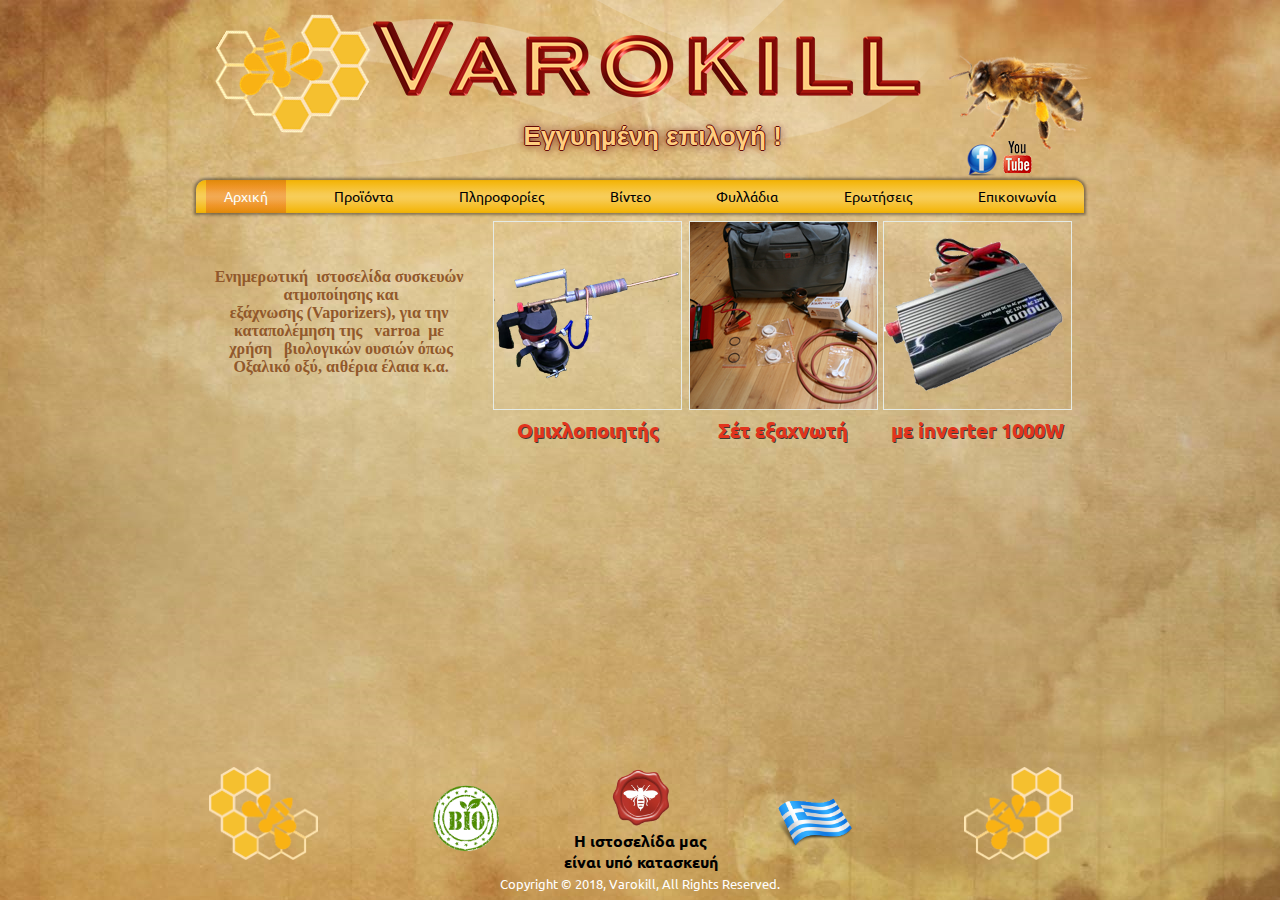
<file: index.html>
<!DOCTYPE html>
<html dir="ltr" lang="en-US"><head><!-- Created by Artisteer v4.3.0.60745 -->
    <meta charset="utf-8">
    <title>Αρχική</title>
    <meta name="viewport" content="initial-scale = 1.0, maximum-scale = 1.0, user-scalable = no, width = device-width">

    <!--[if lt IE 9]><script src="https://html5shiv.googlecode.com/svn/trunk/html5.js"></script><![endif]-->
    <link rel="stylesheet" href="style.css" media="screen">
    <!--[if lte IE 7]><link rel="stylesheet" href="style.ie7.css" media="screen" /><![endif]-->
    <link rel="stylesheet" href="style.responsive.css" media="all">
<link rel="stylesheet" type="text/css" href="http://fonts.googleapis.com/css?family=Ubuntu&amp;subset=latin">
<link rel="shortcut icon" href="favicon.ico" type="image/x-icon">
    <script src="jquery.js"></script>
    <script src="script.js"></script>
    <script src="script.responsive.js"></script>


<style>.art-content .art-postcontent-0 .layout-item-0 { color: #000000; padding-top: 0px;padding-right: 15px;padding-bottom: 15px;padding-left: 15px; vertical-align: top;  }
.art-content .art-postcontent-0 .layout-item-1 { color: #737373; padding-right: 10px;padding-left: 10px;  }
.ie7 .art-post .art-layout-cell {border:none !important; padding:0 !important; }
.ie6 .art-post .art-layout-cell {border:none !important; padding:0 !important; }

</style></head>
<body>
<div id="art-main">
<header class="art-header">

    <div class="art-shapes">
        <div class="art-object1059019667"></div>
<div class="art-object277093623"></div>
<div class="art-object982506711"></div>

            </div>

<h1 class="art-headline">
    <a href="/">Εγγυημένη επιλογή !</a>
</h1>


<div class="art-textblock art-textblock-1666205522">
        <div class="art-textblock-1666205522-text-container">
        <div class="art-textblock-1666205522-text"><a href="http://www.facebook.com/varokill" target="_blank" title="FaceBook" class="art-facebook-tag-icon"></a></div>
    </div>
    
</div><div class="art-textblock art-textblock-355529281">
        <div class="art-textblock-355529281-text-container">
        <div class="art-textblock-355529281-text"><a href="https://www.youtube.com/channel/UC9BHYqvENJPfBywe6sKpwyQ?view_as=subscriber" target="_blank" title="YouTube" class="art-youtube-tag-icon"></a></div>
    </div>
    
</div>


                        
                    
</header>
<nav class="art-nav">
    <ul class="art-hmenu"><li><a href="home.html" class="active">Αρχική</a></li><li><a href="proionta.html">Προϊόντα</a><ul><li><a href="proionta/omixlo_m.html">Ομιχλοποιητής</a></li><li><a href="proionta/ejaxnotis_m.html">Εξαχνωτής</a></li></ul></li><li><a href="informations.html">Πληροφορίες</a></li><li><a href="video.html">Βίντεο</a></li><li><a href="filadia.html">Φυλλάδια</a><ul><li><a href="filadia/varokill.html">Οδηγίες χρήσεως ομιχλοποιητή</a></li><li><a href="filadia/φυλλαδιο-εξαχνωτη.html">Φυλλάδιο εξαχνωτή</a></li></ul></li><li><a href="erotisis.html">Ερωτήσεις</a></li><li><a href="epikoinonia.html">Επικοινωνία</a></li></ul> 
    </nav>
<div class="art-sheet clearfix">
            <div class="art-layout-wrapper">
                <div class="art-content-layout">
                    <div class="art-content-layout-row">
                        <div class="art-layout-cell art-content"><article class="art-post art-article">
                                
                                                
                <div class="art-postcontent art-postcontent-0 clearfix"><div class="art-content-layout">
    <div class="art-content-layout-row">
    <div class="art-layout-cell layout-item-0" style="width: 32%" >
        <span style="text-align: center; -webkit-border-horizontal-spacing: 2px; -webkit-border-vertical-spacing: 2px;"><span style="color: rgb(145, 88, 43); font-family: Verdana; font-size: 16px; font-weight: bold; -webkit-border-horizontal-spacing: 10px;"><br></span><span style="color: rgb(145, 88, 43); font-family: Verdana; font-size: 16px; font-weight: bold; -webkit-border-horizontal-spacing: 10px;"></span></span> <span style="font-family: Verdana; "><span style="color: rgb(145, 88, 43); font-size: 16px; font-weight: bold;"><br></span></span><p></p><table class="art-article" style="width: 100%; "><tbody><tr><td style="width: 100%; text-align: center; " class=""><span style="color: rgb(145, 88, 43); font-family: Verdana; font-size: 16px; font-weight: bold; -webkit-border-horizontal-spacing: 10px; ">Ενημερωτική &nbsp;ιστοσελίδα συσκευών &nbsp;ατμοποίησης και εξάχνωσης&nbsp;(Vaporizers), για&nbsp;</span><span style="color: rgb(145, 88, 43); font-family: Verdana; font-size: 16px; font-weight: bold; -webkit-border-horizontal-spacing: 10px; ">την καταπολέμηση της &nbsp; varroa</span><span style="color: rgb(145, 88, 43); font-family: Verdana; font-size: 16px; font-weight: bold; -webkit-border-horizontal-spacing: 10px; ">&nbsp; με &nbsp;χρήση &nbsp; βιολογικών ουσιών όπως &nbsp;Οξαλικό οξύ, αιθέρια έλαια κ.α.</span><br></td></tr></tbody></table><p style="text-align: center;">
                    </p>
    </div><div class="art-layout-cell layout-item-1" style="width: 22%" >
        <table class="art-article" style="width: 186px; "><tbody><tr><td style="text-align: left; width: 100%; " class=""><a href="proionta/omixlo_m.html" target="_parent" title="Ομιχλοποιητής" style="text-decoration: underline; color: rgb(37, 70, 6); "><img width="187" height="187" alt="" src="images/aaa187_187.png" ></a><br></td></tr><tr><td style="text-align: center; width: 100%; " class=""><span style="color: rgb(226, 52, 29); font-size: 20px; font-weight: bold; -webkit-border-horizontal-spacing: 10px; text-shadow: rgba(23, 23, 23, 0.808594) 1.4px 1.4px 0px; ">Ομιχλοποιητής</span></td></tr></tbody></table><p style="text-align: center;"><br></p>
    </div><div class="art-layout-cell layout-item-1" style="width: 22%" >
        <table class="art-article" style="width: 186px; "><tbody><tr><td style="text-align: center; width: 100%; " class=""><a href="proionta/ejaxnotis_m.html" target="_parent" title="Εξαχνωτής" style="text-decoration: underline; color: rgb(37, 70, 6); "><img width="187" height="187" alt="" src="images/IMG_2061.png" class="" ></a><br></td></tr><tr><td style="text-align: center; width: 100%; " class=""><span style="color: rgb(226, 52, 29); font-size: 20px; font-weight: bold; -webkit-border-horizontal-spacing: 10px; text-shadow: rgba(23, 23, 23, 0.808594) 1.4px 1.4px 0px; ">Σέτ εξαχνωτή</span></td></tr></tbody></table><p style="text-align: center;"><br></p><p style="text-align: center;">
                    </p>
    </div><div class="art-layout-cell layout-item-1" style="width: 24%" >
        <table class="art-article" style="width: 186px; margin-right: auto; margin-left: auto; "><tbody><tr><td style="text-align: center; width: 100%; " class=""><img width="187" height="187" alt="" class="art-lightbox" src="images/INVERTER.png" ><br></td></tr><tr><td style="text-align: center; width: 100%; " class=""><span style="color: rgb(226, 52, 29); font-size: 20px; font-weight: bold; text-shadow: rgba(23, 23, 23, 0.808594) 1.4px 1.4px 0px; ">με inverter 1000W<br></span></td></tr></tbody></table>
    </div>
    </div>
</div>
</div>


</article></div>
                    </div>
                </div>
            </div>
    </div>
<footer class="art-footer">
  <div class="art-footer-inner">
<div class="art-content-layout">
    <div class="art-content-layout-row">
    <div class="art-layout-cell layout-item-0" style="width: 100%">
        <table class="art-article art-preview-show-borders-table" style="width: 100%; "><tbody><tr><td style="width: 20%; " class="art-preview-show-borders-cell"><img width="109" height="93" alt="" class="art-lightbox" src="images/bee_image_png_deksia.png"><br></td><td style="width: 20%; text-align: center; " class="art-preview-show-borders-cell"><img width="68" height="68" alt="" class="art-lightbox" src="images/bio2-2.png" style="margin-top: 16px;  "><br></td><td style="width: 20%; text-align: center; " class="art-preview-show-borders-cell"><img width="60" height="60" alt="" class="art-lightbox" src="images/logo_bee_400x400.png"><br><span style="font-size: 16px; font-weight: bold; -webkit-border-horizontal-spacing: 10px; color: #000000; ">Η ιστοσελίδα μας είναι υπό κατασκευή</span><br></td><td style="width: 20%; text-align: center; " class="art-preview-show-borders-cell"><img width="76" height="76" alt="" class="art-lightbox" src="images/Hellas-Greece-2.png" style="margin-top: 13px;  "><br></td><td style="width: 20%; text-align: right; " class="art-preview-show-borders-cell"><img width="109" height="93" alt="" class="art-lightbox" src="images/bee_image_png.png" style="margin-bottom: 0px;  "><br></td></tr></tbody></table>
    </div>
    </div>
</div>
<div class="art-content-layout">
    <div class="art-content-layout-row">
    <div class="art-layout-cell" style="width: 100%">
        <span style="color: #FFFFFF;">Copyright © 2018, Varokill, All Rights Reserved.</span><br>
    </div>
    </div>
</div>

  </div>
</footer>

</div>


</body></html>
</file>
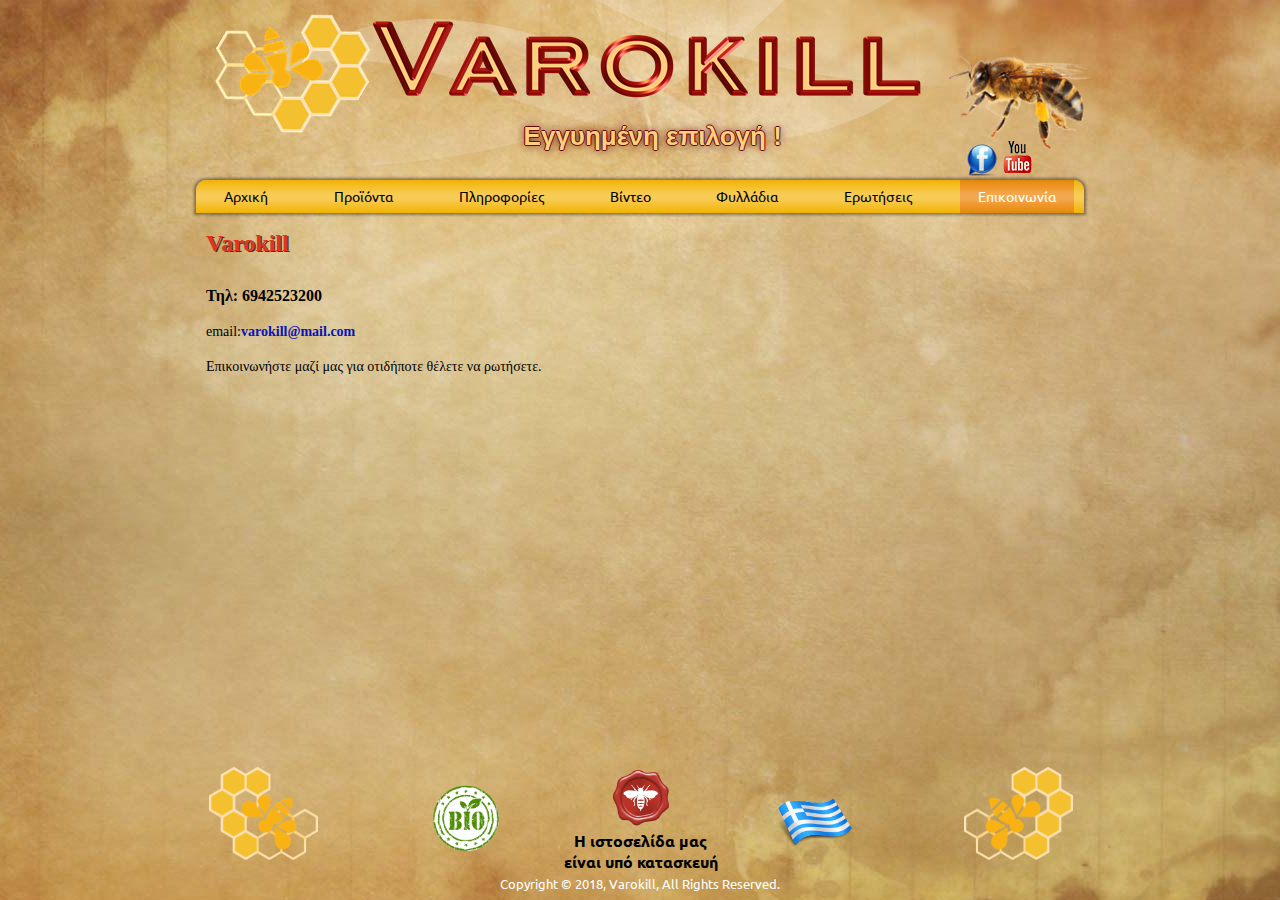
<file: epikoinonia.html>
<!DOCTYPE html>
<html dir="ltr" lang="en-US"><head><!-- Created by Artisteer v4.3.0.60745 -->
    <meta charset="utf-8">
    <title>Επικοινωνία</title>
    <meta name="viewport" content="initial-scale = 1.0, maximum-scale = 1.0, user-scalable = no, width = device-width">

    <!--[if lt IE 9]><script src="https://html5shiv.googlecode.com/svn/trunk/html5.js"></script><![endif]-->
    <link rel="stylesheet" href="style.css" media="screen">
    <!--[if lte IE 7]><link rel="stylesheet" href="style.ie7.css" media="screen" /><![endif]-->
    <link rel="stylesheet" href="style.responsive.css" media="all">
<link rel="stylesheet" type="text/css" href="http://fonts.googleapis.com/css?family=Ubuntu&amp;subset=latin">
<link rel="shortcut icon" href="favicon.ico" type="image/x-icon">
    <script src="jquery.js"></script>
    <script src="script.js"></script>
    <script src="script.responsive.js"></script>


<style>.art-content .art-postcontent-0 .layout-item-0 { padding-right: 10px;padding-left: 10px;  }
.ie7 .art-post .art-layout-cell {border:none !important; padding:0 !important; }
.ie6 .art-post .art-layout-cell {border:none !important; padding:0 !important; }

</style></head>
<body>
<div id="art-main">
<header class="art-header">

    <div class="art-shapes">
        <div class="art-object1059019667"></div>
<div class="art-object277093623"></div>
<div class="art-object982506711"></div>

            </div>

<h1 class="art-headline">
    <a href="/">Εγγυημένη επιλογή !</a>
</h1>


<div class="art-textblock art-textblock-1666205522">
        <div class="art-textblock-1666205522-text-container">
        <div class="art-textblock-1666205522-text"><a href="http://www.facebook.com/varokill" target="_blank" title="FaceBook" class="art-facebook-tag-icon"></a></div>
    </div>
    
</div><div class="art-textblock art-textblock-355529281">
        <div class="art-textblock-355529281-text-container">
        <div class="art-textblock-355529281-text"><a href="https://www.youtube.com/channel/UC9BHYqvENJPfBywe6sKpwyQ?view_as=subscriber" target="_blank" title="YouTube" class="art-youtube-tag-icon"></a></div>
    </div>
    
</div>


                        
                    
</header>
<nav class="art-nav">
    <ul class="art-hmenu"><li><a href="home.html" class="">Αρχική</a></li><li><a href="proionta.html" class="">Προϊόντα</a><ul class=""><li><a href="proionta/omixlo_m.html" class="">Ομιχλοποιητής</a></li><li><a href="proionta/ejaxnotis_m.html" class="">Εξαχνωτής</a></li></ul></li><li><a href="informations.html" class="">Πληροφορίες</a></li><li><a href="video.html" class="">Βίντεο</a></li><li><a href="filadia.html" class="">Φυλλάδια</a><ul class=""><li><a href="filadia/varokill.html" class="">Οδηγίες χρήσεως ομιχλοποιητή</a></li><li><a href="filadia/φυλλαδιο-εξαχνωτη.html" class="">Φυλλάδιο εξαχνωτή</a></li></ul></li><li><a href="erotisis.html" class="">Ερωτήσεις</a></li><li><a href="epikoinonia.html" class="active">Επικοινωνία</a></li></ul> 
    </nav>
<div class="art-sheet clearfix">
            <div class="art-layout-wrapper">
                <div class="art-content-layout">
                    <div class="art-content-layout-row">
                        <div class="art-layout-cell art-content"><article class="art-post art-article">
                                
                                                
                <div class="art-postcontent art-postcontent-0 clearfix"><div class="art-content-layout">
    <div class="art-content-layout-row">
    <div class="art-layout-cell layout-item-0" style="width: 100%" >
        <p><span style="font-family: Verdana;"><span style="font-weight: bold; text-shadow: rgba(23, 23, 23, 0.808594) 1.4px 1.4px 0px; color: rgb(226, 52, 29); font-size: 24px;">Varokill</span></span></p><p><span style="color: rgb(0, 0, 0);"><span style="font-family: Verdana;"><br><span style="font-weight: bold; font-size: 16px;">
         
         Τηλ: 6942523200</span></span><br><br><span style="font-family: Verdana; font-size: 14px;">
         
         email:</span><a href="mailto:varokill@mail.com" target="_parent" style="font-family: Verdana; font-size: 14px;"><span style="font-weight: bold; color: rgb(7, 19, 187); ">varokill@mail.com</span></a><span style="color: #0287C0;"><span style="color: #0713BB;">
        </span></span><br><br><span style="font-family: Verdana; font-size: 14px;">
         Επικοινωνήστε μαζί μας για οτιδήποτε θέλετε να ρωτήσετε.</span></span></p><p><span style="font-weight: bold;"></span></p><p><br></p>
         
        <p><br></p>
    </div>
    </div>
</div>
</div>


</article></div>
                    </div>
                </div>
            </div>
    </div>
<footer class="art-footer">
  <div class="art-footer-inner">
<div class="art-content-layout">
    <div class="art-content-layout-row">
    <div class="art-layout-cell layout-item-0" style="width: 100%">
        <table class="art-article art-preview-show-borders-table" style="width: 100%; "><tbody><tr><td style="width: 20%; " class="art-preview-show-borders-cell"><img width="109" height="93" alt="" class="art-lightbox" src="images/bee_image_png_deksia.png"><br></td><td style="width: 20%; text-align: center; " class="art-preview-show-borders-cell"><img width="68" height="68" alt="" class="art-lightbox" src="images/bio2-2.png" style="margin-top: 16px;  "><br></td><td style="width: 20%; text-align: center; " class="art-preview-show-borders-cell"><img width="60" height="60" alt="" class="art-lightbox" src="images/logo_bee_400x400.png"><br><span style="font-size: 16px; font-weight: bold; -webkit-border-horizontal-spacing: 10px; color: #000000; ">Η ιστοσελίδα μας είναι υπό κατασκευή</span><br></td><td style="width: 20%; text-align: center; " class="art-preview-show-borders-cell"><img width="76" height="76" alt="" class="art-lightbox" src="images/Hellas-Greece-2.png" style="margin-top: 13px;  "><br></td><td style="width: 20%; text-align: right; " class="art-preview-show-borders-cell"><img width="109" height="93" alt="" class="art-lightbox" src="images/bee_image_png.png" style="margin-bottom: 0px;  "><br></td></tr></tbody></table>
    </div>
    </div>
</div>
<div class="art-content-layout">
    <div class="art-content-layout-row">
    <div class="art-layout-cell" style="width: 100%">
        <span style="color: #FFFFFF;">Copyright © 2018, Varokill, All Rights Reserved.</span><br>
    </div>
    </div>
</div>

  </div>
</footer>

</div>


</body></html>
</file>
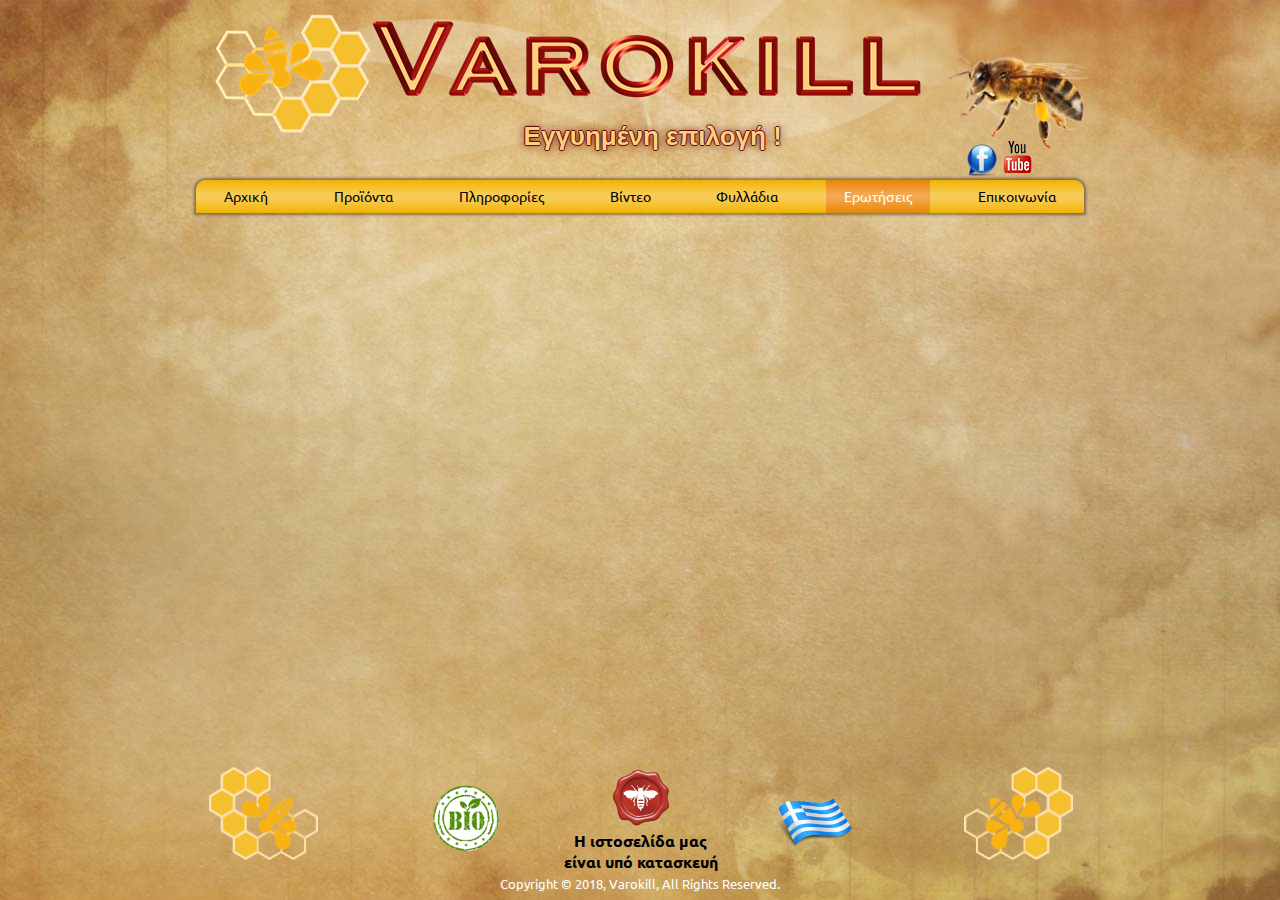
<file: erotisis.html>
<!DOCTYPE html>
<html dir="ltr" lang="en-US"><head><!-- Created by Artisteer v4.3.0.60745 -->
    <meta charset="utf-8">
    <title>New Page</title>
    <meta name="viewport" content="initial-scale = 1.0, maximum-scale = 1.0, user-scalable = no, width = device-width">

    <!--[if lt IE 9]><script src="https://html5shiv.googlecode.com/svn/trunk/html5.js"></script><![endif]-->
    <link rel="stylesheet" href="style.css" media="screen">
    <!--[if lte IE 7]><link rel="stylesheet" href="style.ie7.css" media="screen" /><![endif]-->
    <link rel="stylesheet" href="style.responsive.css" media="all">
<link rel="stylesheet" type="text/css" href="http://fonts.googleapis.com/css?family=Ubuntu&amp;subset=latin">
<link rel="shortcut icon" href="favicon.ico" type="image/x-icon">
    <script src="jquery.js"></script>
    <script src="script.js"></script>
    <script src="script.responsive.js"></script>


</head>
<body>
<div id="art-main">
<header class="art-header">

    <div class="art-shapes">
        <div class="art-object1059019667"></div>
<div class="art-object277093623"></div>
<div class="art-object982506711"></div>

            </div>

<h1 class="art-headline">
    <a href="/">Εγγυημένη επιλογή !</a>
</h1>


<div class="art-textblock art-textblock-1666205522">
        <div class="art-textblock-1666205522-text-container">
        <div class="art-textblock-1666205522-text"><a href="http://www.facebook.com/varokill" target="_blank" title="FaceBook" class="art-facebook-tag-icon"></a></div>
    </div>
    
</div><div class="art-textblock art-textblock-355529281">
        <div class="art-textblock-355529281-text-container">
        <div class="art-textblock-355529281-text"><a href="https://www.youtube.com/channel/UC9BHYqvENJPfBywe6sKpwyQ?view_as=subscriber" target="_blank" title="YouTube" class="art-youtube-tag-icon"></a></div>
    </div>
    
</div>


                        
                    
</header>
<nav class="art-nav">
    <ul class="art-hmenu"><li><a href="home.html" class="">Αρχική</a></li><li><a href="proionta.html" class="">Προϊόντα</a><ul class=""><li><a href="proionta/omixlo_m.html" class="">Ομιχλοποιητής</a></li><li><a href="proionta/ejaxnotis_m.html" class="">Εξαχνωτής</a></li></ul></li><li><a href="informations.html" class="">Πληροφορίες</a></li><li><a href="video.html" class="">Βίντεο</a></li><li><a href="filadia.html" class="">Φυλλάδια</a><ul class=""><li><a href="filadia/varokill.html" class="">Οδηγίες χρήσεως ομιχλοποιητή</a></li><li><a href="filadia/φυλλαδιο-εξαχνωτη.html" class="">Φυλλάδιο εξαχνωτή</a></li></ul></li><li><a href="erotisis.html" class="active">Ερωτήσεις</a></li><li><a href="epikoinonia.html">Επικοινωνία</a></li></ul> 
    </nav>
<div class="art-sheet clearfix">
            <div class="art-layout-wrapper">
                <div class="art-content-layout">
                    <div class="art-content-layout-row">
                        <div class="art-layout-cell art-content"><article class="art-post art-article">
                                
                                                
                <div class="art-postcontent art-postcontent-0 clearfix"><p><br/></p></div>


</article></div>
                    </div>
                </div>
            </div>
    </div>
<footer class="art-footer">
  <div class="art-footer-inner">
<div class="art-content-layout">
    <div class="art-content-layout-row">
    <div class="art-layout-cell layout-item-0" style="width: 100%">
        <table class="art-article art-preview-show-borders-table" style="width: 100%; "><tbody><tr><td style="width: 20%; " class="art-preview-show-borders-cell"><img width="109" height="93" alt="" class="art-lightbox" src="images/bee_image_png_deksia.png"><br></td><td style="width: 20%; text-align: center; " class="art-preview-show-borders-cell"><img width="68" height="68" alt="" class="art-lightbox" src="images/bio2-2.png" style="margin-top: 16px;  "><br></td><td style="width: 20%; text-align: center; " class="art-preview-show-borders-cell"><img width="60" height="60" alt="" class="art-lightbox" src="images/logo_bee_400x400.png"><br><span style="font-size: 16px; font-weight: bold; -webkit-border-horizontal-spacing: 10px; color: #000000; ">Η ιστοσελίδα μας είναι υπό κατασκευή</span><br></td><td style="width: 20%; text-align: center; " class="art-preview-show-borders-cell"><img width="76" height="76" alt="" class="art-lightbox" src="images/Hellas-Greece-2.png" style="margin-top: 13px;  "><br></td><td style="width: 20%; text-align: right; " class="art-preview-show-borders-cell"><img width="109" height="93" alt="" class="art-lightbox" src="images/bee_image_png.png" style="margin-bottom: 0px;  "><br></td></tr></tbody></table>
    </div>
    </div>
</div>
<div class="art-content-layout">
    <div class="art-content-layout-row">
    <div class="art-layout-cell" style="width: 100%">
        <span style="color: #FFFFFF;">Copyright © 2018, Varokill, All Rights Reserved.</span><br>
    </div>
    </div>
</div>

  </div>
</footer>

</div>


</body></html>
</file>
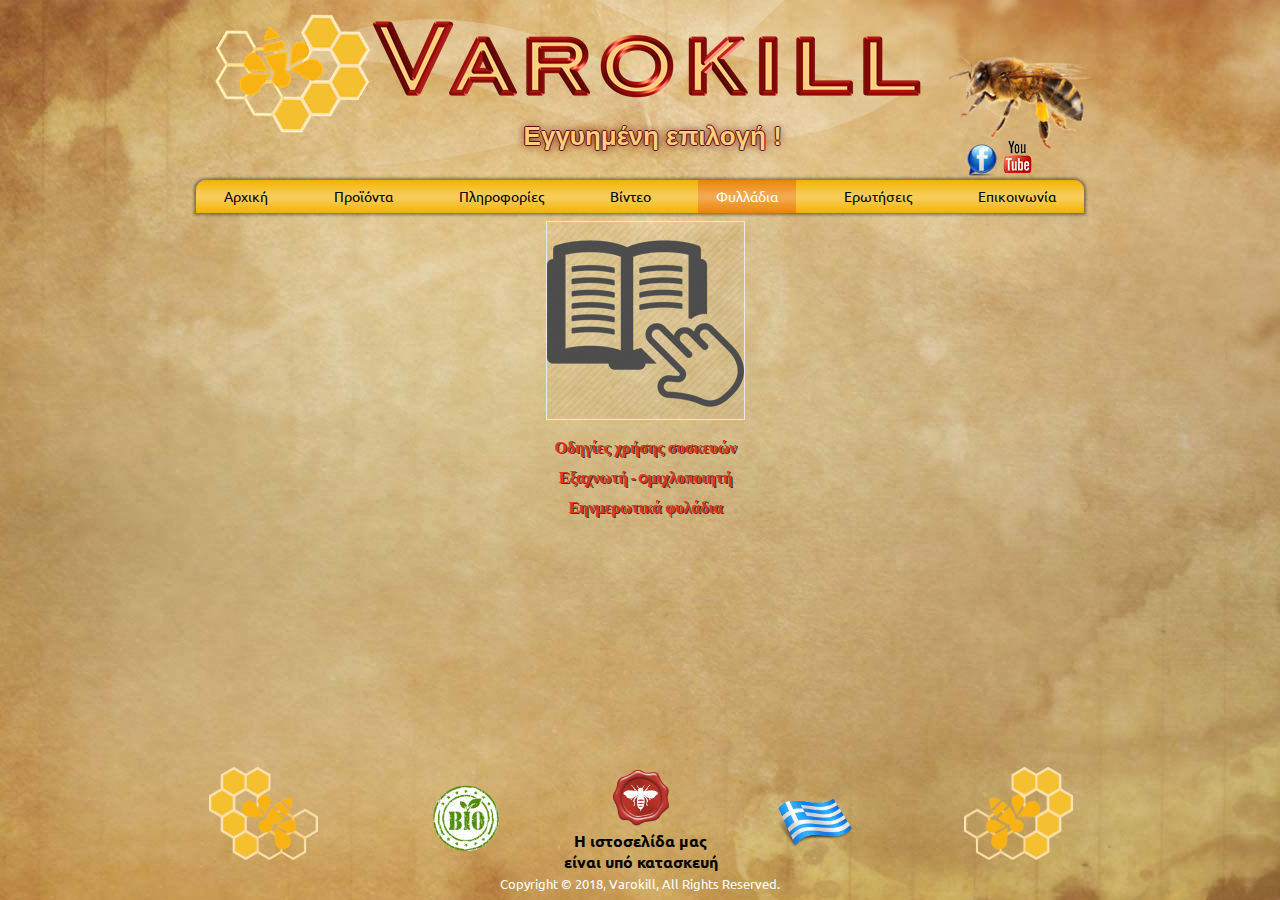
<file: filadia.html>
<!DOCTYPE html>
<html dir="ltr" lang="en-US"><head><!-- Created by Artisteer v4.3.0.60745 -->
    <meta charset="utf-8">
    <title>Φυλλάδια</title>
    <meta name="viewport" content="initial-scale = 1.0, maximum-scale = 1.0, user-scalable = no, width = device-width">

    <!--[if lt IE 9]><script src="https://html5shiv.googlecode.com/svn/trunk/html5.js"></script><![endif]-->
    <link rel="stylesheet" href="style.css" media="screen">
    <!--[if lte IE 7]><link rel="stylesheet" href="style.ie7.css" media="screen" /><![endif]-->
    <link rel="stylesheet" href="style.responsive.css" media="all">
<link rel="stylesheet" type="text/css" href="http://fonts.googleapis.com/css?family=Ubuntu&amp;subset=latin">
<link rel="shortcut icon" href="favicon.ico" type="image/x-icon">
    <script src="jquery.js"></script>
    <script src="script.js"></script>
    <script src="script.responsive.js"></script>


</head>
<body>
<div id="art-main">
<header class="art-header">

    <div class="art-shapes">
        <div class="art-object1059019667"></div>
<div class="art-object277093623"></div>
<div class="art-object982506711"></div>

            </div>

<h1 class="art-headline">
    <a href="/">Εγγυημένη επιλογή !</a>
</h1>


<div class="art-textblock art-textblock-1666205522">
        <div class="art-textblock-1666205522-text-container">
        <div class="art-textblock-1666205522-text"><a href="http://www.facebook.com/varokill" target="_blank" title="FaceBook" class="art-facebook-tag-icon"></a></div>
    </div>
    
</div><div class="art-textblock art-textblock-355529281">
        <div class="art-textblock-355529281-text-container">
        <div class="art-textblock-355529281-text"><a href="https://www.youtube.com/channel/UC9BHYqvENJPfBywe6sKpwyQ?view_as=subscriber" target="_blank" title="YouTube" class="art-youtube-tag-icon"></a></div>
    </div>
    
</div>


                        
                    
</header>
<nav class="art-nav">
    <ul class="art-hmenu"><li><a href="home.html" class="">Αρχική</a></li><li><a href="proionta.html" class="">Προϊόντα</a><ul class=""><li><a href="proionta/omixlo_m.html" class="">Ομιχλοποιητής</a></li><li><a href="proionta/ejaxnotis_m.html" class="">Εξαχνωτής</a></li></ul></li><li><a href="informations.html" class="">Πληροφορίες</a></li><li><a href="video.html" class="">Βίντεο</a></li><li><a href="filadia.html" class="active">Φυλλάδια</a><ul class="active"><li><a href="filadia/varokill.html">Οδηγίες χρήσεως ομιχλοποιητή</a></li><li><a href="filadia/φυλλαδιο-εξαχνωτη.html">Φυλλάδιο εξαχνωτή</a></li></ul></li><li><a href="erotisis.html">Ερωτήσεις</a></li><li><a href="epikoinonia.html">Επικοινωνία</a></li></ul> 
    </nav>
<div class="art-sheet clearfix">
            <div class="art-layout-wrapper">
                <div class="art-content-layout">
                    <div class="art-content-layout-row">
                        <div class="art-layout-cell art-content"><article class="art-post art-article">
                                
                                                
                <div class="art-postcontent art-postcontent-0 clearfix"><table class="art-article art-preview-show-borders-table" style="width: 100%; "><tbody><tr><td style="width: 34%; " class="art-preview-show-borders-cell"><br></td><td style="width: 33%; text-align: center; " class="art-preview-show-borders-cell"><img width="197" height="197" alt="" class="art-lightbox" src="images/19.png" ><br></td><td style="width: 33%; " class="art-preview-show-borders-cell"></td></tr><tr><td style="width: 34%; " class="art-preview-show-borders-cell"><br></td><td style="width: 33%; text-align: center; " class="art-preview-show-borders-cell"><span style="font-weight: bold; color: rgb(226, 52, 29); text-shadow: rgba(23, 23, 23, 0.808594) 1.4px 1.4px 0px; "><span style="text-align: left; "><p style="text-align: center; "><span style="font-family: Verdana; font-size: 16px; color: rgb(226, 52, 29); text-shadow: rgba(23, 23, 23, 0.808594) 1.4px 1.4px 0px; ">Οδηγίες χρήσης συσκευών</span></p></span><span style="font-family: Verdana; font-size: 16px; text-shadow: rgba(23, 23, 23, 0.808594) 1.4px 1.4px 0px; ">Εξαχνωτή</span>&nbsp;- Ο<span style="text-align: left; "><span style="font-family: Verdana; font-size: 16px; text-shadow: rgba(23, 23, 23, 0.808594) 1.4px 1.4px 0px; ">μιχλοποιητή</span><p style="text-align: center; "><span style="font-family: Verdana; font-size: 16px; text-shadow: rgba(23, 23, 23, 0.808594) 1.4px 1.4px 0px; ">Εηνμερωτικά φυλάδια</span></p></span></span><br></td><td style="width: 33%; " class="art-preview-show-borders-cell"></td></tr></tbody></table><p style="text-align: center;"><span style="font-family: Verdana; font-size: 16px;"><br></span></p></div>


</article></div>
                    </div>
                </div>
            </div>
    </div>
<footer class="art-footer">
  <div class="art-footer-inner">
<div class="art-content-layout">
    <div class="art-content-layout-row">
    <div class="art-layout-cell layout-item-0" style="width: 100%">
        <table class="art-article art-preview-show-borders-table" style="width: 100%; "><tbody><tr><td style="width: 20%; " class="art-preview-show-borders-cell"><img width="109" height="93" alt="" class="art-lightbox" src="images/bee_image_png_deksia.png"><br></td><td style="width: 20%; text-align: center; " class="art-preview-show-borders-cell"><img width="68" height="68" alt="" class="art-lightbox" src="images/bio2-2.png" style="margin-top: 16px;  "><br></td><td style="width: 20%; text-align: center; " class="art-preview-show-borders-cell"><img width="60" height="60" alt="" class="art-lightbox" src="images/logo_bee_400x400.png"><br><span style="font-size: 16px; font-weight: bold; -webkit-border-horizontal-spacing: 10px; color: #000000; ">Η ιστοσελίδα μας είναι υπό κατασκευή</span><br></td><td style="width: 20%; text-align: center; " class="art-preview-show-borders-cell"><img width="76" height="76" alt="" class="art-lightbox" src="images/Hellas-Greece-2.png" style="margin-top: 13px;  "><br></td><td style="width: 20%; text-align: right; " class="art-preview-show-borders-cell"><img width="109" height="93" alt="" class="art-lightbox" src="images/bee_image_png.png" style="margin-bottom: 0px;  "><br></td></tr></tbody></table>
    </div>
    </div>
</div>
<div class="art-content-layout">
    <div class="art-content-layout-row">
    <div class="art-layout-cell" style="width: 100%">
        <span style="color: #FFFFFF;">Copyright © 2018, Varokill, All Rights Reserved.</span><br>
    </div>
    </div>
</div>

  </div>
</footer>

</div>


</body></html>
</file>
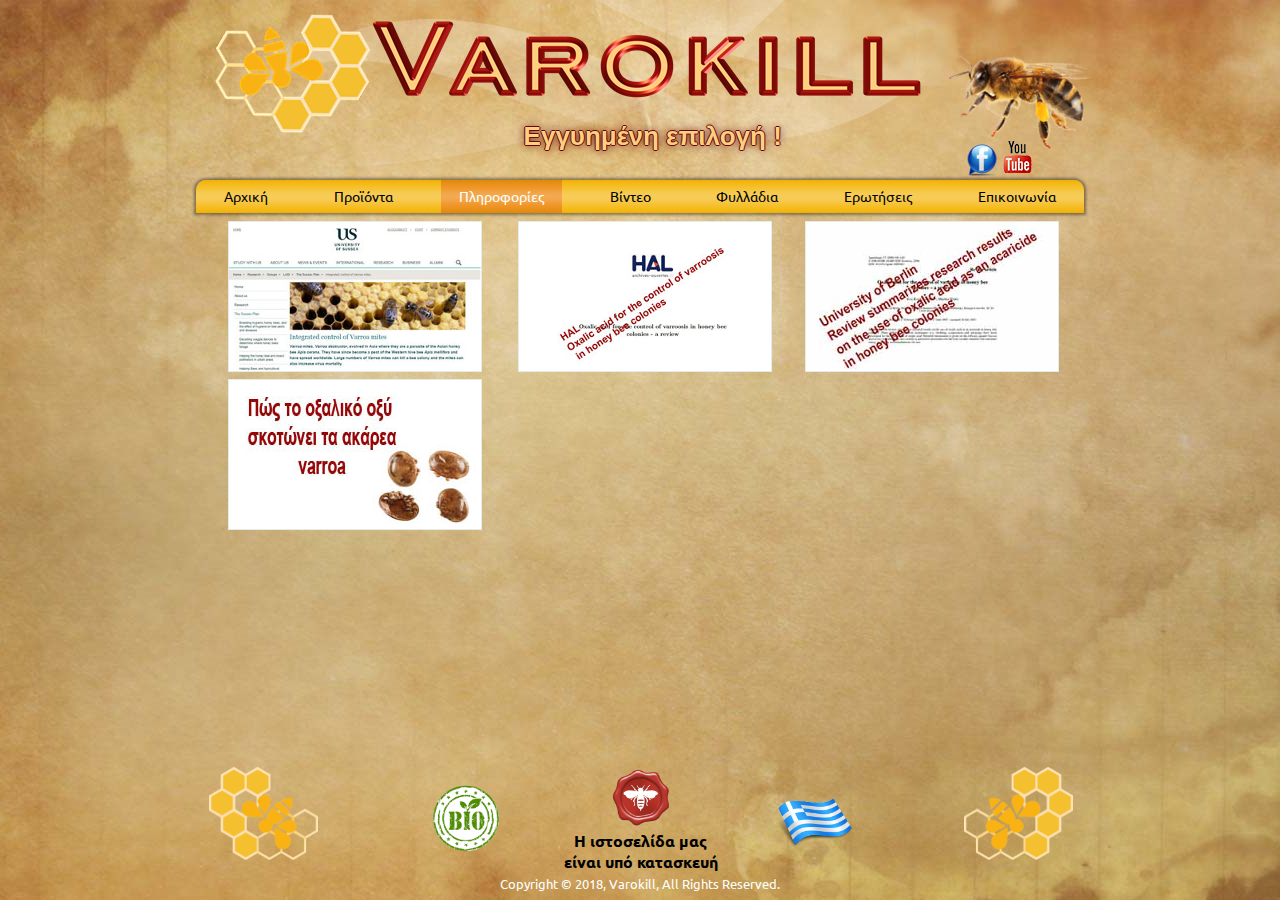
<file: informations.html>
<!DOCTYPE html>
<html dir="ltr" lang="en-US"><head><!-- Created by Artisteer v4.3.0.60745 -->
    <meta charset="utf-8">
    <title>Πληροφορίες</title>
    <meta name="viewport" content="initial-scale = 1.0, maximum-scale = 1.0, user-scalable = no, width = device-width">

    <!--[if lt IE 9]><script src="https://html5shiv.googlecode.com/svn/trunk/html5.js"></script><![endif]-->
    <link rel="stylesheet" href="style.css" media="screen">
    <!--[if lte IE 7]><link rel="stylesheet" href="style.ie7.css" media="screen" /><![endif]-->
    <link rel="stylesheet" href="style.responsive.css" media="all">
<link rel="stylesheet" type="text/css" href="http://fonts.googleapis.com/css?family=Ubuntu&amp;subset=latin">
<link rel="shortcut icon" href="favicon.ico" type="image/x-icon">
    <script src="jquery.js"></script>
    <script src="script.js"></script>
    <script src="script.responsive.js"></script>


<style>.art-content .art-postcontent-0 .layout-item-0 { padding-right: 10px;padding-left: 10px;  }
.ie7 .art-post .art-layout-cell {border:none !important; padding:0 !important; }
.ie6 .art-post .art-layout-cell {border:none !important; padding:0 !important; }

</style></head>
<body>
<div id="art-main">
<header class="art-header">

    <div class="art-shapes">
        <div class="art-object1059019667"></div>
<div class="art-object277093623"></div>
<div class="art-object982506711"></div>

            </div>

<h1 class="art-headline">
    <a href="/">Εγγυημένη επιλογή !</a>
</h1>


<div class="art-textblock art-textblock-1666205522">
        <div class="art-textblock-1666205522-text-container">
        <div class="art-textblock-1666205522-text"><a href="http://www.facebook.com/varokill" target="_blank" title="FaceBook" class="art-facebook-tag-icon"></a></div>
    </div>
    
</div><div class="art-textblock art-textblock-355529281">
        <div class="art-textblock-355529281-text-container">
        <div class="art-textblock-355529281-text"><a href="https://www.youtube.com/channel/UC9BHYqvENJPfBywe6sKpwyQ?view_as=subscriber" target="_blank" title="YouTube" class="art-youtube-tag-icon"></a></div>
    </div>
    
</div>


                        
                    
</header>
<nav class="art-nav">
    <ul class="art-hmenu"><li><a href="home.html" class="">Αρχική</a></li><li><a href="proionta.html" class="">Προϊόντα</a><ul class=""><li><a href="proionta/omixlo_m.html" class="">Ομιχλοποιητής</a></li><li><a href="proionta/ejaxnotis_m.html" class="">Εξαχνωτής</a></li></ul></li><li><a href="informations.html" class="active">Πληροφορίες</a></li><li><a href="video.html">Βίντεο</a></li><li><a href="filadia.html">Φυλλάδια</a><ul><li><a href="filadia/varokill.html">Οδηγίες χρήσεως ομιχλοποιητή</a></li><li><a href="filadia/φυλλαδιο-εξαχνωτη.html">Φυλλάδιο εξαχνωτή</a></li></ul></li><li><a href="erotisis.html">Ερωτήσεις</a></li><li><a href="epikoinonia.html">Επικοινωνία</a></li></ul> 
    </nav>
<div class="art-sheet clearfix">
            <div class="art-layout-wrapper">
                <div class="art-content-layout">
                    <div class="art-content-layout-row">
                        <div class="art-layout-cell art-content"><article class="art-post art-article">
                                
                                                
                <div class="art-postcontent art-postcontent-0 clearfix"><div class="art-content-layout">
    <div class="art-content-layout-row">
    <div class="art-layout-cell layout-item-0" style="width: 100%" >
        <table class="art-article art-preview-show-borders-table" style="width: 100%; "><tbody><tr><td style="text-align: center; width: 34%; " class="art-preview-show-borders-cell"><a href="http://www.sussex.ac.uk/lasi/sussexplan/varroamites" target="_blank"><img width="252" height="149" alt="" src="images/info1.jpg" class="" ></a><br></td><td style="text-align: center; width: 33%; " class="art-preview-show-borders-cell"><a href="https://hal.archives-ouvertes.fr/hal-00892183/document" target="_blank"><img width="252" height="149" alt="" src="images/info2.jpg" class="" ></a><br></td><td style="text-align: center; width: 33%; " class="art-preview-show-borders-cell"><a href="https://www.apidologie.org/articles/apido/pdf/2006/01/M6010.pdf" target="_blank"><img width="252" height="149" alt="" src="images/info3.jpg" class="" ></a><br></td></tr><tr><td style="text-align: center; width: 34%; " class="art-preview-show-borders-cell"><a href="varroa.html" target="_parent" title="Δράση οξαλικού οξέος"><img width="252" height="149" alt="" src="images/info4.jpg" class=""></a><br></td><td style="text-align: center; width: 33%; " class="art-preview-show-borders-cell"><br></td><td style="text-align: center; width: 33%; " class="art-preview-show-borders-cell"><br></td></tr></tbody></table>
                                                                <span style="-webkit-border-horizontal-spacing: 2px; -webkit-border-vertical-spacing: 2px;"><br></span>
    </div>
    </div>
</div>
</div>


</article></div>
                    </div>
                </div>
            </div>
    </div>
<footer class="art-footer">
  <div class="art-footer-inner">
<div class="art-content-layout">
    <div class="art-content-layout-row">
    <div class="art-layout-cell layout-item-0" style="width: 100%">
        <table class="art-article art-preview-show-borders-table" style="width: 100%; "><tbody><tr><td style="width: 20%; " class="art-preview-show-borders-cell"><img width="109" height="93" alt="" class="art-lightbox" src="images/bee_image_png_deksia.png"><br></td><td style="width: 20%; text-align: center; " class="art-preview-show-borders-cell"><img width="68" height="68" alt="" class="art-lightbox" src="images/bio2-2.png" style="margin-top: 16px;  "><br></td><td style="width: 20%; text-align: center; " class="art-preview-show-borders-cell"><img width="60" height="60" alt="" class="art-lightbox" src="images/logo_bee_400x400.png"><br><span style="font-size: 16px; font-weight: bold; -webkit-border-horizontal-spacing: 10px; color: #000000; ">Η ιστοσελίδα μας είναι υπό κατασκευή</span><br></td><td style="width: 20%; text-align: center; " class="art-preview-show-borders-cell"><img width="76" height="76" alt="" class="art-lightbox" src="images/Hellas-Greece-2.png" style="margin-top: 13px;  "><br></td><td style="width: 20%; text-align: right; " class="art-preview-show-borders-cell"><img width="109" height="93" alt="" class="art-lightbox" src="images/bee_image_png.png" style="margin-bottom: 0px;  "><br></td></tr></tbody></table>
    </div>
    </div>
</div>
<div class="art-content-layout">
    <div class="art-content-layout-row">
    <div class="art-layout-cell" style="width: 100%">
        <span style="color: #FFFFFF;">Copyright © 2018, Varokill, All Rights Reserved.</span><br>
    </div>
    </div>
</div>

  </div>
</footer>

</div>


</body></html>
</file>
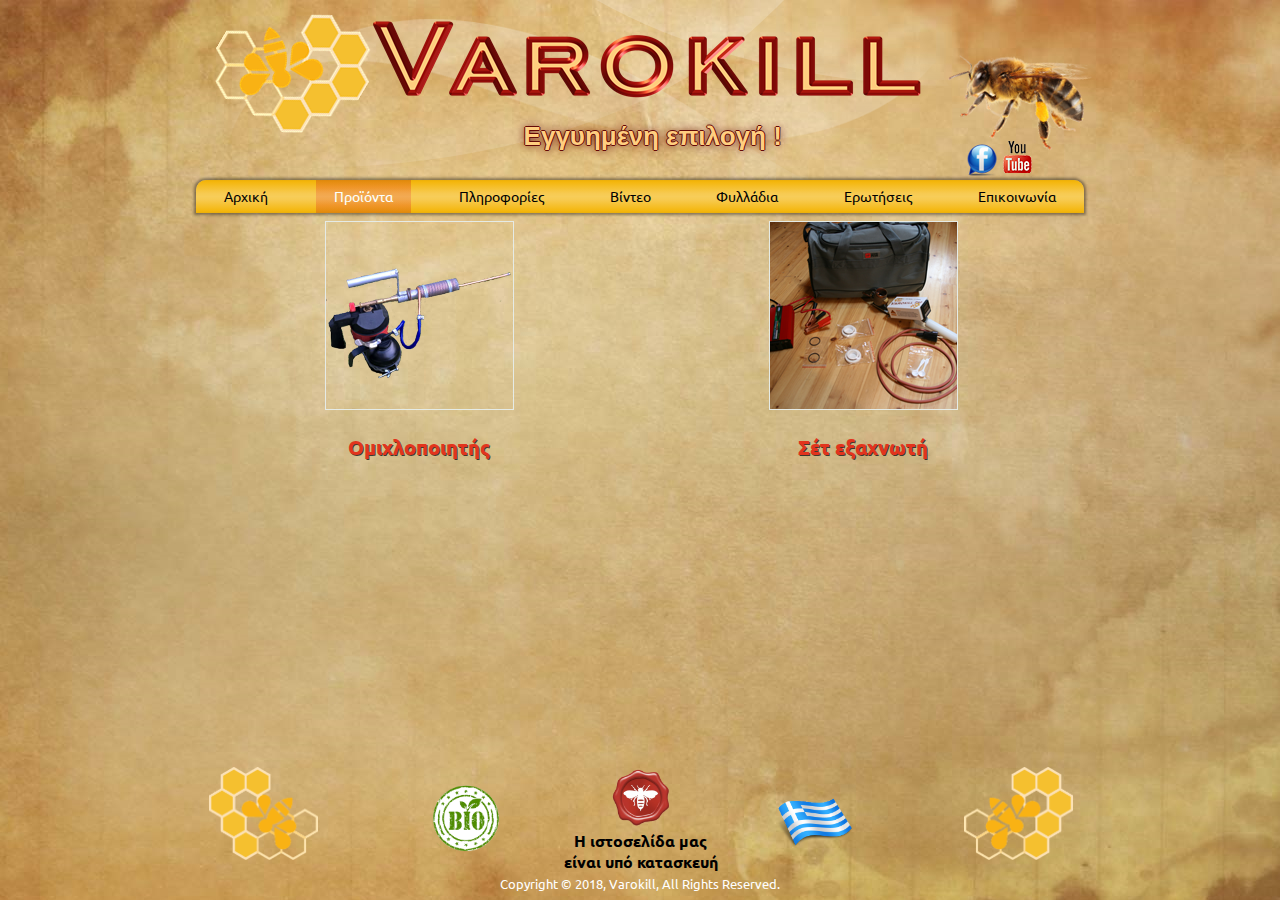
<file: proionta.html>
<!DOCTYPE html>
<html dir="ltr" lang="en-US"><head><!-- Created by Artisteer v4.3.0.60745 -->
    <meta charset="utf-8">
    <title>Προϊόντα</title>
    <meta name="viewport" content="initial-scale = 1.0, maximum-scale = 1.0, user-scalable = no, width = device-width">

    <!--[if lt IE 9]><script src="https://html5shiv.googlecode.com/svn/trunk/html5.js"></script><![endif]-->
    <link rel="stylesheet" href="style.css" media="screen">
    <!--[if lte IE 7]><link rel="stylesheet" href="style.ie7.css" media="screen" /><![endif]-->
    <link rel="stylesheet" href="style.responsive.css" media="all">
<link rel="stylesheet" type="text/css" href="http://fonts.googleapis.com/css?family=Ubuntu&amp;subset=latin">
<link rel="shortcut icon" href="favicon.ico" type="image/x-icon">
    <script src="jquery.js"></script>
    <script src="script.js"></script>
    <script src="script.responsive.js"></script>


</head>
<body>
<div id="art-main">
<header class="art-header">

    <div class="art-shapes">
        <div class="art-object1059019667"></div>
<div class="art-object277093623"></div>
<div class="art-object982506711"></div>

            </div>

<h1 class="art-headline">
    <a href="/">Εγγυημένη επιλογή !</a>
</h1>


<div class="art-textblock art-textblock-1666205522">
        <div class="art-textblock-1666205522-text-container">
        <div class="art-textblock-1666205522-text"><a href="http://www.facebook.com/varokill" target="_blank" title="FaceBook" class="art-facebook-tag-icon"></a></div>
    </div>
    
</div><div class="art-textblock art-textblock-355529281">
        <div class="art-textblock-355529281-text-container">
        <div class="art-textblock-355529281-text"><a href="https://www.youtube.com/channel/UC9BHYqvENJPfBywe6sKpwyQ?view_as=subscriber" target="_blank" title="YouTube" class="art-youtube-tag-icon"></a></div>
    </div>
    
</div>


                        
                    
</header>
<nav class="art-nav">
    <ul class="art-hmenu"><li><a href="home.html" class="">Αρχική</a></li><li><a href="proionta.html" class="active">Προϊόντα</a><ul class="active"><li><a href="proionta/omixlo_m.html">Ομιχλοποιητής</a></li><li><a href="proionta/ejaxnotis_m.html">Εξαχνωτής</a></li></ul></li><li><a href="informations.html">Πληροφορίες</a></li><li><a href="video.html">Βίντεο</a></li><li><a href="filadia.html">Φυλλάδια</a><ul><li><a href="filadia/varokill.html">Οδηγίες χρήσεως ομιχλοποιητή</a></li><li><a href="filadia/φυλλαδιο-εξαχνωτη.html">Φυλλάδιο εξαχνωτή</a></li></ul></li><li><a href="erotisis.html">Ερωτήσεις</a></li><li><a href="epikoinonia.html">Επικοινωνία</a></li></ul> 
    </nav>
<div class="art-sheet clearfix">
            <div class="art-layout-wrapper">
                <div class="art-content-layout">
                    <div class="art-content-layout-row">
                        <div class="art-layout-cell art-content"><article class="art-post art-article">
                                
                                                
                <div class="art-postcontent art-postcontent-0 clearfix"><table class="art-article" style="width: 100%; "><tbody><tr><td style="text-align: center; width: 50%; " class=""><a href="proionta/omixlo_m.html" target="_parent"><img width="187" height="187" alt="" src="images/aaa187_187-2.png" ></a><br><br></td><td style="text-align: center; width: 50%; " class=""><a href="proionta/ejaxnotis_m.html" target="_parent"><img width="187" height="187" alt="" src="images/IMG_2061-2.png" ></a><br><br></td></tr><tr><td style="text-align: center; width: 50%; " class=""><span style="color: rgb(226, 52, 29); font-size: 20px; font-weight: bold; -webkit-border-horizontal-spacing: 10px; text-shadow: rgba(23, 23, 23, 0.808594) 1.4px 1.4px 0px; ">Ομιχλοποιητής</span><br></td><td style="text-align: center; width: 50%; " class=""><span style="color: rgb(226, 52, 29); font-size: 20px; font-weight: bold; -webkit-border-horizontal-spacing: 10px; text-shadow: rgba(23, 23, 23, 0.808594) 1.4px 1.4px 0px; ">Σέτ εξαχνωτή</span><br></td></tr></tbody></table></div>


</article></div>
                    </div>
                </div>
            </div>
    </div>
<footer class="art-footer">
  <div class="art-footer-inner">
<div class="art-content-layout">
    <div class="art-content-layout-row">
    <div class="art-layout-cell layout-item-0" style="width: 100%">
        <table class="art-article art-preview-show-borders-table" style="width: 100%; "><tbody><tr><td style="width: 20%; " class="art-preview-show-borders-cell"><img width="109" height="93" alt="" class="art-lightbox" src="images/bee_image_png_deksia.png"><br></td><td style="width: 20%; text-align: center; " class="art-preview-show-borders-cell"><img width="68" height="68" alt="" class="art-lightbox" src="images/bio2-2.png" style="margin-top: 16px;  "><br></td><td style="width: 20%; text-align: center; " class="art-preview-show-borders-cell"><img width="60" height="60" alt="" class="art-lightbox" src="images/logo_bee_400x400.png"><br><span style="font-size: 16px; font-weight: bold; -webkit-border-horizontal-spacing: 10px; color: #000000; ">Η ιστοσελίδα μας είναι υπό κατασκευή</span><br></td><td style="width: 20%; text-align: center; " class="art-preview-show-borders-cell"><img width="76" height="76" alt="" class="art-lightbox" src="images/Hellas-Greece-2.png" style="margin-top: 13px;  "><br></td><td style="width: 20%; text-align: right; " class="art-preview-show-borders-cell"><img width="109" height="93" alt="" class="art-lightbox" src="images/bee_image_png.png" style="margin-bottom: 0px;  "><br></td></tr></tbody></table>
    </div>
    </div>
</div>
<div class="art-content-layout">
    <div class="art-content-layout-row">
    <div class="art-layout-cell" style="width: 100%">
        <span style="color: #FFFFFF;">Copyright © 2018, Varokill, All Rights Reserved.</span><br>
    </div>
    </div>
</div>

  </div>
</footer>

</div>


</body></html>
</file>
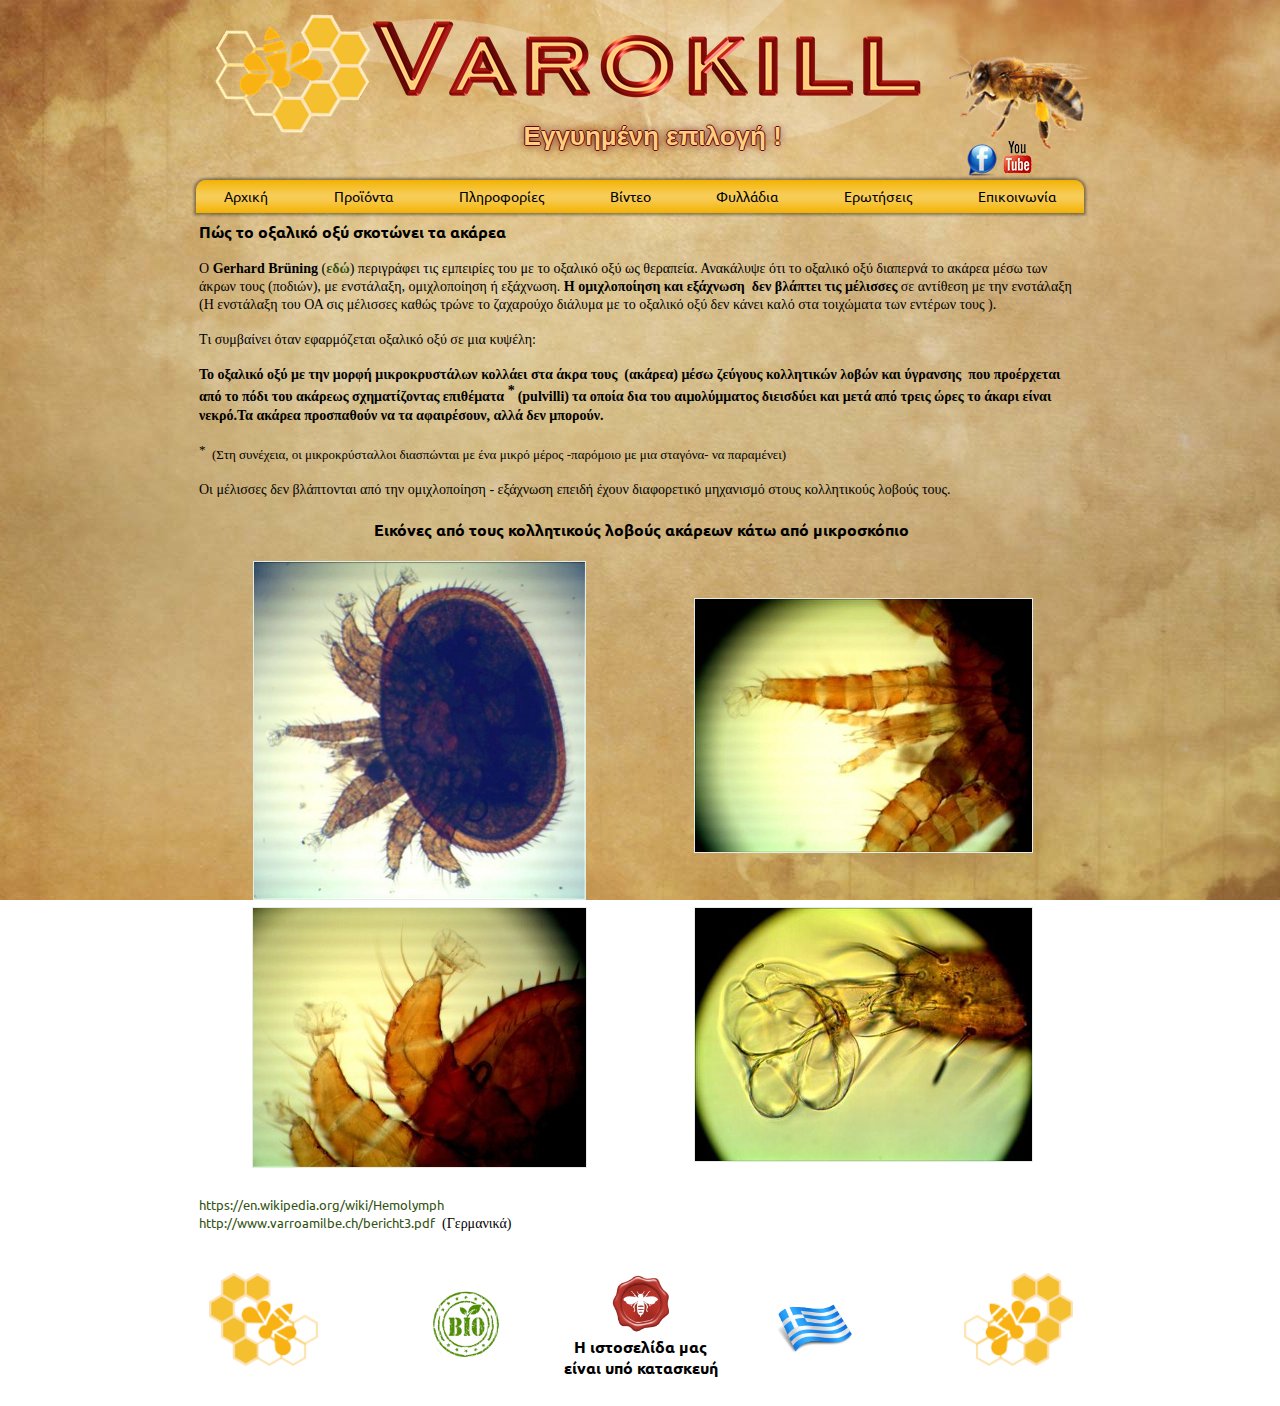
<file: varroa.html>
<!DOCTYPE html>
<html dir="ltr" lang="en-US"><head><!-- Created by Artisteer v4.3.0.60745 -->
    <meta charset="utf-8">
    <title>New Page</title>
    <meta name="viewport" content="initial-scale = 1.0, maximum-scale = 1.0, user-scalable = no, width = device-width">

    <!--[if lt IE 9]><script src="https://html5shiv.googlecode.com/svn/trunk/html5.js"></script><![endif]-->
    <link rel="stylesheet" href="style.css" media="screen">
    <!--[if lte IE 7]><link rel="stylesheet" href="style.ie7.css" media="screen" /><![endif]-->
    <link rel="stylesheet" href="style.responsive.css" media="all">
<link rel="stylesheet" type="text/css" href="http://fonts.googleapis.com/css?family=Ubuntu&amp;subset=latin">
<link rel="shortcut icon" href="favicon.ico" type="image/x-icon">
    <script src="jquery.js"></script>
    <script src="script.js"></script>
    <script src="script.responsive.js"></script>


</head>
<body>
<div id="art-main">
<header class="art-header">

    <div class="art-shapes">
        <div class="art-object1059019667"></div>
<div class="art-object277093623"></div>
<div class="art-object982506711"></div>

            </div>

<h1 class="art-headline">
    <a href="/">Εγγυημένη επιλογή !</a>
</h1>


<div class="art-textblock art-textblock-1666205522">
        <div class="art-textblock-1666205522-text-container">
        <div class="art-textblock-1666205522-text"><a href="http://www.facebook.com/varokill" target="_blank" title="FaceBook" class="art-facebook-tag-icon"></a></div>
    </div>
    
</div><div class="art-textblock art-textblock-355529281">
        <div class="art-textblock-355529281-text-container">
        <div class="art-textblock-355529281-text"><a href="https://www.youtube.com/channel/UC9BHYqvENJPfBywe6sKpwyQ?view_as=subscriber" target="_blank" title="YouTube" class="art-youtube-tag-icon"></a></div>
    </div>
    
</div>


                        
                    
</header>
<nav class="art-nav">
    <ul class="art-hmenu"><li><a href="home.html" class="">Αρχική</a></li><li><a href="proionta.html" class="">Προϊόντα</a><ul class=""><li><a href="proionta/omixlo_m.html" class="">Ομιχλοποιητής</a></li><li><a href="proionta/ejaxnotis_m.html" class="">Εξαχνωτής</a></li></ul></li><li><a href="informations.html" class="">Πληροφορίες</a></li><li><a href="video.html" class="">Βίντεο</a></li><li><a href="filadia.html" class="">Φυλλάδια</a><ul class=""><li><a href="filadia/varokill.html" class="">Οδηγίες χρήσεως ομιχλοποιητή</a></li><li><a href="filadia/φυλλαδιο-εξαχνωτη.html" class="">Φυλλάδιο εξαχνωτή</a></li></ul></li><li><a href="erotisis.html" class="">Ερωτήσεις</a></li><li><a href="epikoinonia.html" class="">Επικοινωνία</a></li></ul> 
    </nav>
<div class="art-sheet clearfix">
            <div class="art-layout-wrapper">
                <div class="art-content-layout">
                    <div class="art-content-layout-row">
                        <div class="art-layout-cell art-content"><article class="art-post art-article">
                                
                                                
                <div class="art-postcontent art-postcontent-0 clearfix"><table class="art-article" style="width: 100%; "><tbody><tr><td style="width: 100%; " class="" colspan="2"><span style="font-weight: bold; font-size: 16px;">Πώς το οξαλικό οξύ σκοτώνει τα ακάρεα<br></span><br><span style="font-family: Verdana; font-size: 14px; ">Ο </span><span style="font-family: Verdana; font-weight: bold; font-size: 14px; ">Gerhard Brüning</span><span style="font-family: Verdana; font-size: 14px; font-weight: bold; ">&nbsp;</span><span style="font-family: Verdana; font-size: 14px; ">(</span><a href="http://varroamilbe.ch/bericht3.pdf" target="_blank" style="font-family: Verdana; font-size: 14px; font-weight: bold;  ">εδώ</a><span style="font-family: Verdana; font-size: 14px; ">) περιγράφει τις εμπειρίες του με το οξαλικό οξύ ως θεραπεία. Ανακάλυψε ότι το οξαλικό οξύ διαπερνά το ακάρεα μέσω των άκρων τους (ποδιών), με ενστάλαξη, ομιχλοποίηση ή εξάχνωση. </span><span style="font-family: Verdana; font-size: 14px; font-weight: bold; ">Η ομιχλοποίηση και εξάχνωση &nbsp;δεν βλάπτει τις μέλισσες </span><span style="font-family: Verdana; font-size: 14px; ">σε αντίθεση με την ενστάλαξη (Η ενστάλαξη του ΟΑ σις μέλισσες καθώς τρώνε το ζαχαρούχο διάλυμα με το οξαλικό οξύ δεν κάνει καλό στα τοιχώματα των εντέρων τους ).<br></span><br><span style="font-family: Verdana; font-size: 14px; ">Tι συμβαίνει όταν εφαρμόζεται οξαλικό οξύ σε μια κυψέλη:&nbsp;</span><br><br><span style="font-weight: bold; font-size: 14px; font-family: Verdana; ">Το οξαλικό οξύ με την μορφή μικροκρυστάλων κολλάει στα άκρα τους &nbsp;(ακάρεα) μέσω ζεύγους κολλητικών λοβών και ύγρανσης &nbsp;που προέρχεται από το πόδι του ακάρεως σχηματίζοντας επιθέματα <span style="vertical-align: super;">*</span></span><span style="font-weight: bold;">&nbsp;</span><span style="font-weight: bold; font-family: Verdana; font-size: 14px; ">(pulvilli)</span><span style="font-weight: bold; font-family: Ubuntu, Arial, 'Arial Unicode MS', Helvetica, sans-serif; font-size: 13px; ">&nbsp;</span><span style="font-weight: bold; font-size: 14px; font-family: Verdana; ">τα οποία δια του αιμολύμματος διεισδύει&nbsp;και </span><span style="font-size: 14px; "><span style="font-weight: bold; font-family: Verdana; ">μετά από τρεις ώρες το άκαρι είναι νεκρό.Τα ακάρεα προσπαθούν να τα αφαιρέσουν, αλλά δεν μπορούν.<br></span><br><span style="font-size: 13px; font-family: Verdana; "><span style="vertical-align: super; ">* &nbsp;</span>(Στη συνέχεια, οι μικροκρύσταλλοι διασπώνται με ένα μικρό μέρος -παρόμοιο με μια σταγόνα- να&nbsp;παραμένει)</span></span><br><br><span style="font-family: Verdana;"><span style="font-size: 14px; ">Οι μέλισσες δεν βλάπτονται από την ομιχλοποίηση - εξάχνωση επειδή έχουν διαφορετικό μηχανισμό στους κολλητικούς λοβούς τους. <br></span></span><br></td></tr><tr><td style="width: 100%; text-align: center; " class="" colspan="2"><span style="text-align: left; font-size: 16px; font-weight: bold; font-family: Ubuntu;">Εικόνες από τους κολλητικούς λοβούς ακάρεων κάτω από μικροσκόπιο<br></span><br></td></tr><tr><td style="text-align: center; width: 50%; " class=""><img width="331" height="337" alt="" class="art-lightbox" src="images/1.jpg" ><br></td><td style="text-align: center; width: 50%; " class=""><img width="337" height="253" alt="" class="art-lightbox" src="images/2.jpg" style="margin-top: 37px;  "><br></td></tr><tr><td style="text-align: center; width: 50%; " class=""><img width="333" height="259" alt="" class="art-lightbox" src="images/3.jpg" ><br></td><td style="text-align: center; width: 50%; " class=""><img width="337" height="253" alt="" class="art-lightbox" src="images/4.jpg"><br></td></tr><tr><td style="width: 100%; " class="" colspan="2"><br></td></tr><tr><td style="width: 100%; " class="" colspan="2"><a href="https://en.wikipedia.org/wiki/Hemolymph" target="_blank" title="wikipedia">https://en.wikipedia.org/wiki/Hemolymph&nbsp;</a><span style="font-size: 14px; font-family: Verdana; "></span><br><a href="http://www.varroamilbe.ch/bericht3.pdf" target="_blank">http://www.varroamilbe.ch/bericht3.pdf</a><span style="font-family: Verdana; font-size: 14px;">&nbsp;&nbsp;(Γερμανικά)<br></span></td></tr></tbody></table><span style="border-collapse: collapse; -webkit-border-horizontal-spacing: 2px; -webkit-border-vertical-spacing: 2px;"><br></span></div>


</article></div>
                    </div>
                </div>
            </div>
    </div>
<footer class="art-footer">
  <div class="art-footer-inner">
<div class="art-content-layout">
    <div class="art-content-layout-row">
    <div class="art-layout-cell layout-item-0" style="width: 100%">
        <table class="art-article art-preview-show-borders-table" style="width: 100%; "><tbody><tr><td style="width: 20%; " class="art-preview-show-borders-cell"><img width="109" height="93" alt="" class="art-lightbox" src="images/bee_image_png_deksia.png"><br></td><td style="width: 20%; text-align: center; " class="art-preview-show-borders-cell"><img width="68" height="68" alt="" class="art-lightbox" src="images/bio2-2.png" style="margin-top: 16px;  "><br></td><td style="width: 20%; text-align: center; " class="art-preview-show-borders-cell"><img width="60" height="60" alt="" class="art-lightbox" src="images/logo_bee_400x400.png"><br><span style="font-size: 16px; font-weight: bold; -webkit-border-horizontal-spacing: 10px; color: #000000; ">Η ιστοσελίδα μας είναι υπό κατασκευή</span><br></td><td style="width: 20%; text-align: center; " class="art-preview-show-borders-cell"><img width="76" height="76" alt="" class="art-lightbox" src="images/Hellas-Greece-2.png" style="margin-top: 13px;  "><br></td><td style="width: 20%; text-align: right; " class="art-preview-show-borders-cell"><img width="109" height="93" alt="" class="art-lightbox" src="images/bee_image_png.png" style="margin-bottom: 0px;  "><br></td></tr></tbody></table>
    </div>
    </div>
</div>
<div class="art-content-layout">
    <div class="art-content-layout-row">
    <div class="art-layout-cell" style="width: 100%">
        <span style="color: #FFFFFF;">Copyright © 2018, Varokill, All Rights Reserved.</span><br>
    </div>
    </div>
</div>

  </div>
</footer>

</div>


</body></html>
</file>
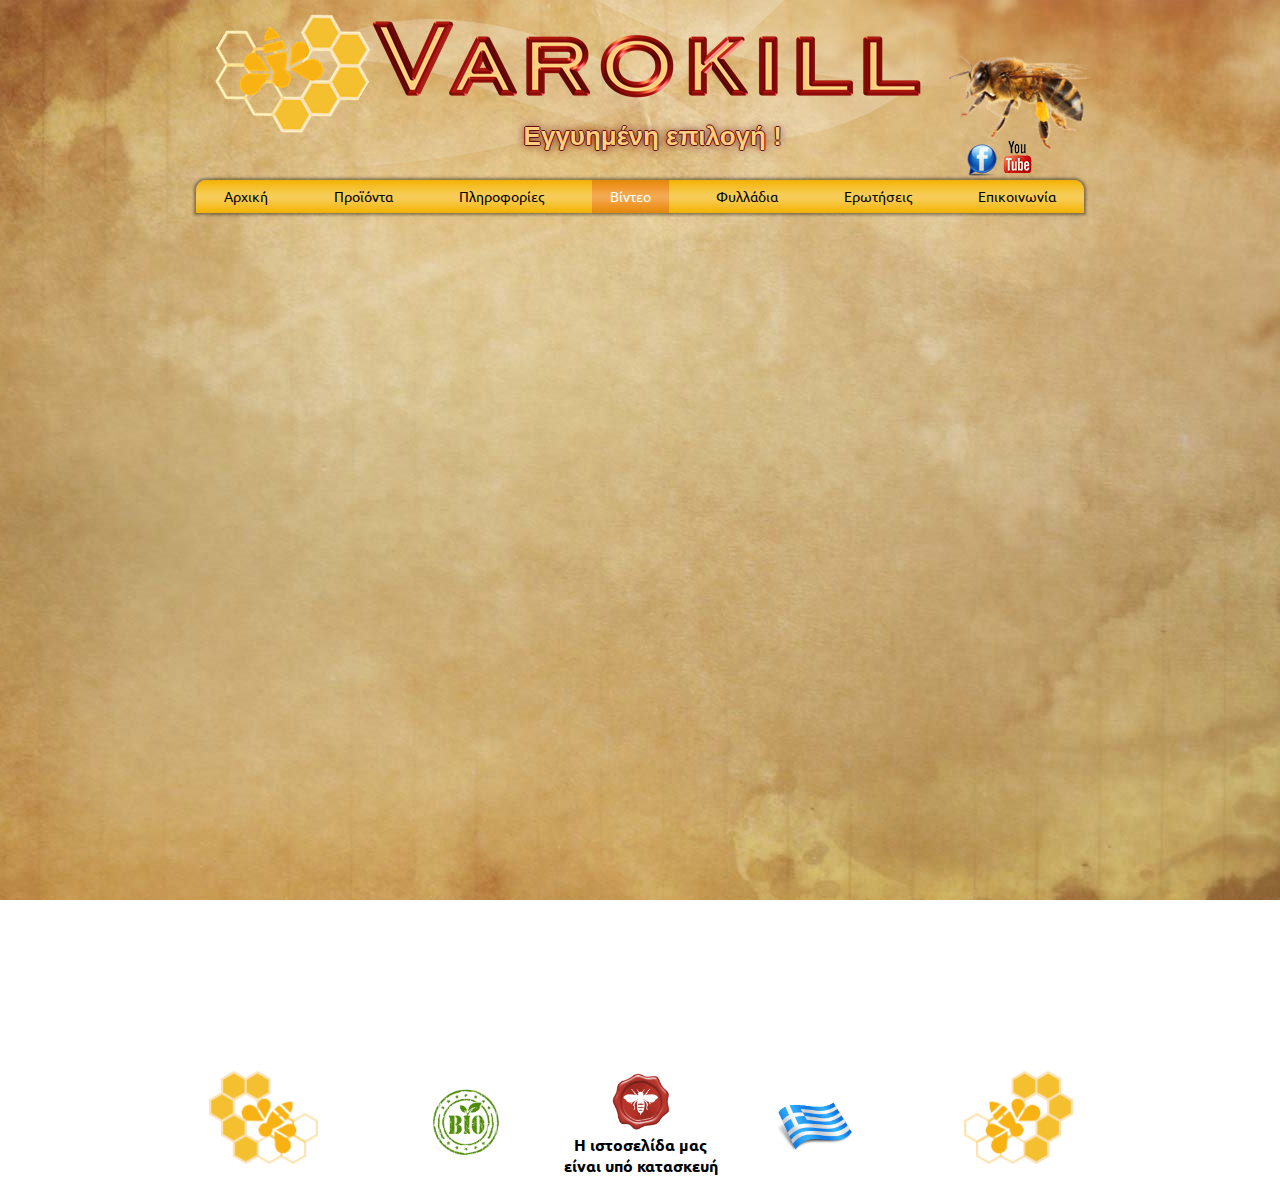
<file: video.html>
<!DOCTYPE html>
<html dir="ltr" lang="en-US"><head><!-- Created by Artisteer v4.3.0.60745 -->
    <meta charset="utf-8">
    <title>Βίντεο</title>
    <meta name="viewport" content="initial-scale = 1.0, maximum-scale = 1.0, user-scalable = no, width = device-width">

    <!--[if lt IE 9]><script src="https://html5shiv.googlecode.com/svn/trunk/html5.js"></script><![endif]-->
    <link rel="stylesheet" href="style.css" media="screen">
    <!--[if lte IE 7]><link rel="stylesheet" href="style.ie7.css" media="screen" /><![endif]-->
    <link rel="stylesheet" href="style.responsive.css" media="all">
<link rel="stylesheet" type="text/css" href="http://fonts.googleapis.com/css?family=Ubuntu&amp;subset=latin">
<link rel="shortcut icon" href="favicon.ico" type="image/x-icon">
    <script src="jquery.js"></script>
    <script src="script.js"></script>
    <script src="script.responsive.js"></script>


</head>
<body>
<div id="art-main">
<header class="art-header">

    <div class="art-shapes">
        <div class="art-object1059019667"></div>
<div class="art-object277093623"></div>
<div class="art-object982506711"></div>

            </div>

<h1 class="art-headline">
    <a href="/">Εγγυημένη επιλογή !</a>
</h1>


<div class="art-textblock art-textblock-1666205522">
        <div class="art-textblock-1666205522-text-container">
        <div class="art-textblock-1666205522-text"><a href="http://www.facebook.com/varokill" target="_blank" title="FaceBook" class="art-facebook-tag-icon"></a></div>
    </div>
    
</div><div class="art-textblock art-textblock-355529281">
        <div class="art-textblock-355529281-text-container">
        <div class="art-textblock-355529281-text"><a href="https://www.youtube.com/channel/UC9BHYqvENJPfBywe6sKpwyQ?view_as=subscriber" target="_blank" title="YouTube" class="art-youtube-tag-icon"></a></div>
    </div>
    
</div>


                        
                    
</header>
<nav class="art-nav">
    <ul class="art-hmenu"><li><a href="home.html" class="">Αρχική</a></li><li><a href="proionta.html" class="">Προϊόντα</a><ul class=""><li><a href="proionta/omixlo_m.html" class="">Ομιχλοποιητής</a></li><li><a href="proionta/ejaxnotis_m.html" class="">Εξαχνωτής</a></li></ul></li><li><a href="informations.html" class="">Πληροφορίες</a></li><li><a href="video.html" class="active">Βίντεο</a></li><li><a href="filadia.html">Φυλλάδια</a><ul><li><a href="filadia/varokill.html">Οδηγίες χρήσεως ομιχλοποιητή</a></li><li><a href="filadia/φυλλαδιο-εξαχνωτη.html">Φυλλάδιο εξαχνωτή</a></li></ul></li><li><a href="erotisis.html">Ερωτήσεις</a></li><li><a href="epikoinonia.html">Επικοινωνία</a></li></ul> 
    </nav>
<div class="art-sheet clearfix">
            <div class="art-layout-wrapper">
                <div class="art-content-layout">
                    <div class="art-content-layout-row">
                        <div class="art-layout-cell art-content"><article class="art-post art-article">
                                
                                                
                <div class="art-postcontent art-postcontent-0 clearfix"><div class="art-content-layout">
    <div class="art-content-layout-row">
    <div class="art-layout-cell" style="width: 100%" >
        <p style="text-align: center;"><iframe width="641" height="360" src="https://www.youtube.com/embed/haVvS7L5UMA?wmode=transparent" frameborder="0" allow="autoplay; encrypted-media" allowfullscreen=""></iframe><br></p><p style="text-align: center;"><br></p><p style="text-align: center;"><iframe width="641" height="360" src="https://www.youtube.com/embed/OmdBFhzxDfE?wmode=transparent" frameborder="0" allow="autoplay; encrypted-media" allowfullscreen=""></iframe></p>
    </div>
    </div>
</div>
<div class="art-content-layout">
    <div class="art-content-layout-row">
    <div class="art-layout-cell" style="width: 100%" >
        <p style="text-align: center;"><br></p>
    </div>
    </div>
</div>
</div>


</article></div>
                    </div>
                </div>
            </div>
    </div>
<footer class="art-footer">
  <div class="art-footer-inner">
<div class="art-content-layout">
    <div class="art-content-layout-row">
    <div class="art-layout-cell layout-item-0" style="width: 100%">
        <table class="art-article art-preview-show-borders-table" style="width: 100%; "><tbody><tr><td style="width: 20%; " class="art-preview-show-borders-cell"><img width="109" height="93" alt="" class="art-lightbox" src="images/bee_image_png_deksia.png"><br></td><td style="width: 20%; text-align: center; " class="art-preview-show-borders-cell"><img width="68" height="68" alt="" class="art-lightbox" src="images/bio2-2.png" style="margin-top: 16px;  "><br></td><td style="width: 20%; text-align: center; " class="art-preview-show-borders-cell"><img width="60" height="60" alt="" class="art-lightbox" src="images/logo_bee_400x400.png"><br><span style="font-size: 16px; font-weight: bold; -webkit-border-horizontal-spacing: 10px; color: #000000; ">Η ιστοσελίδα μας είναι υπό κατασκευή</span><br></td><td style="width: 20%; text-align: center; " class="art-preview-show-borders-cell"><img width="76" height="76" alt="" class="art-lightbox" src="images/Hellas-Greece-2.png" style="margin-top: 13px;  "><br></td><td style="width: 20%; text-align: right; " class="art-preview-show-borders-cell"><img width="109" height="93" alt="" class="art-lightbox" src="images/bee_image_png.png" style="margin-bottom: 0px;  "><br></td></tr></tbody></table>
    </div>
    </div>
</div>
<div class="art-content-layout">
    <div class="art-content-layout-row">
    <div class="art-layout-cell" style="width: 100%">
        <span style="color: #FFFFFF;">Copyright © 2018, Varokill, All Rights Reserved.</span><br>
    </div>
    </div>
</div>

  </div>
</footer>

</div>


</body></html>
</file>
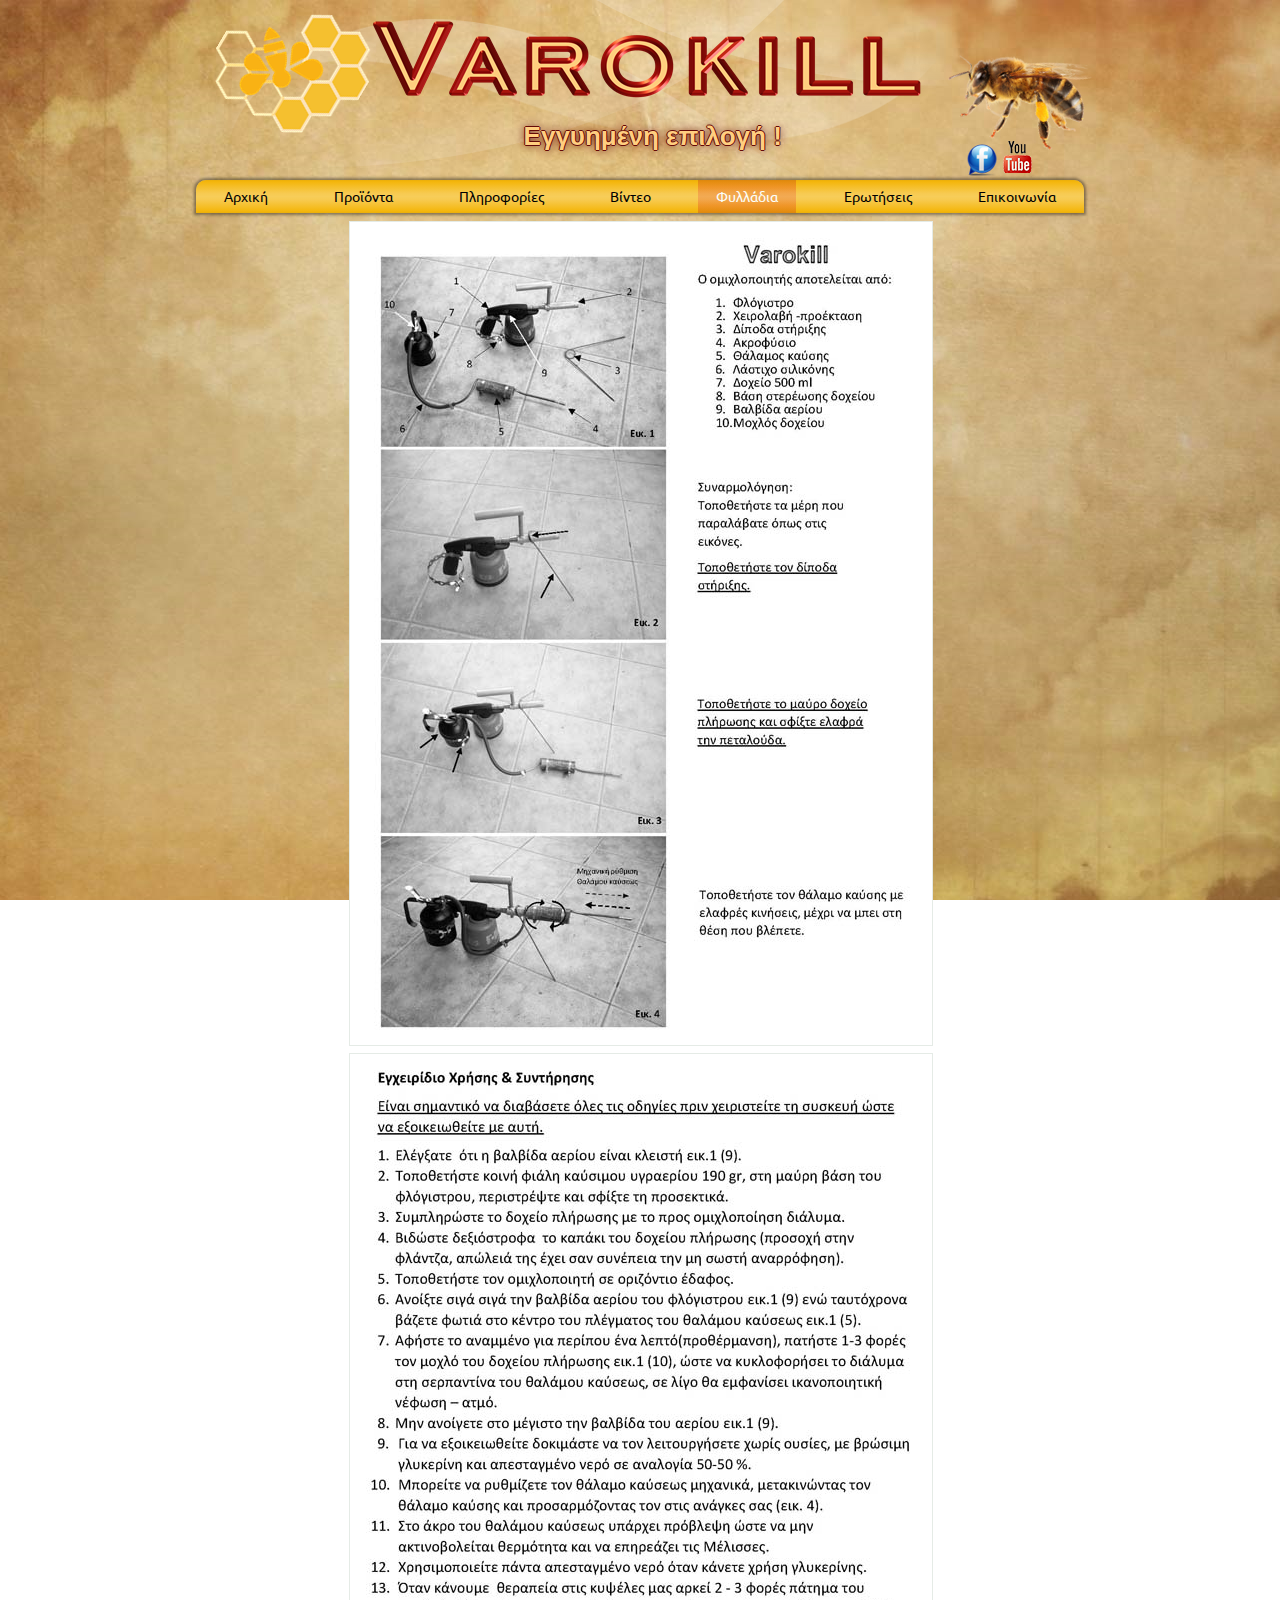
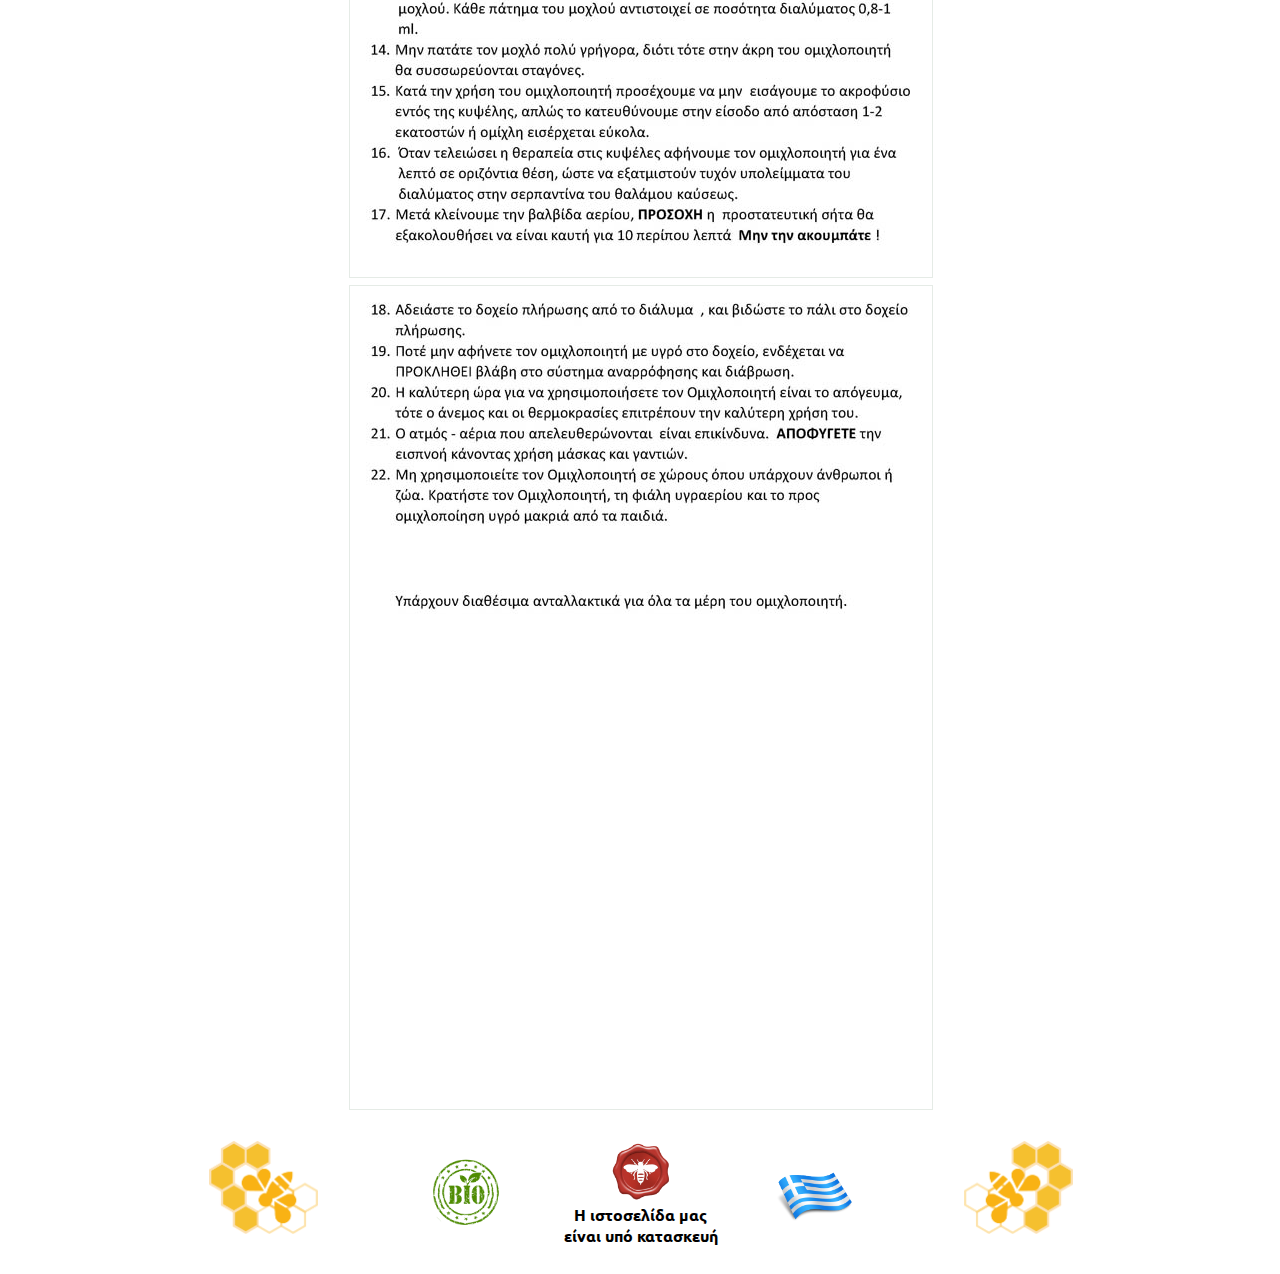
<file: filadia/varokill.html>
<!DOCTYPE html>
<html dir="ltr" lang="en-US"><head><!-- Created by Artisteer v4.3.0.60745 -->
    <meta charset="utf-8">
    <title>New Page</title>
    <meta name="viewport" content="initial-scale = 1.0, maximum-scale = 1.0, user-scalable = no, width = device-width">

    <!--[if lt IE 9]><script src="https://html5shiv.googlecode.com/svn/trunk/html5.js"></script><![endif]-->
    <link rel="stylesheet" href="../style.css" media="screen">
    <!--[if lte IE 7]><link rel="stylesheet" href="../style.ie7.css" media="screen" /><![endif]-->
    <link rel="stylesheet" href="../style.responsive.css" media="all">
<link rel="stylesheet" type="text/css" href="http://fonts.googleapis.com/css?family=Ubuntu&amp;subset=latin">
<link rel="shortcut icon" href="../favicon.ico" type="image/x-icon">
    <script src="../jquery.js"></script>
    <script src="../script.js"></script>
    <script src="../script.responsive.js"></script>


</head>
<body>
<div id="art-main">
<header class="art-header">

    <div class="art-shapes">
        <div class="art-object1059019667"></div>
<div class="art-object277093623"></div>
<div class="art-object982506711"></div>

            </div>

<h1 class="art-headline">
    <a href="/">Εγγυημένη επιλογή !</a>
</h1>


<div class="art-textblock art-textblock-1666205522">
        <div class="art-textblock-1666205522-text-container">
        <div class="art-textblock-1666205522-text"><a href="http://www.facebook.com/varokill" target="_blank" title="FaceBook" class="art-facebook-tag-icon"></a></div>
    </div>
    
</div><div class="art-textblock art-textblock-355529281">
        <div class="art-textblock-355529281-text-container">
        <div class="art-textblock-355529281-text"><a href="https://www.youtube.com/channel/UC9BHYqvENJPfBywe6sKpwyQ?view_as=subscriber" target="_blank" title="YouTube" class="art-youtube-tag-icon"></a></div>
    </div>
    
</div>


                        
                    
</header>
<nav class="art-nav">
    <ul class="art-hmenu"><li><a href="../home.html" class="">Αρχική</a></li><li><a href="../proionta.html" class="">Προϊόντα</a><ul class=""><li><a href="../proionta/omixlo_m.html" class="">Ομιχλοποιητής</a></li><li><a href="../proionta/ejaxnotis_m.html" class="">Εξαχνωτής</a></li></ul></li><li><a href="../informations.html" class="">Πληροφορίες</a></li><li><a href="../video.html" class="">Βίντεο</a></li><li><a href="../filadia.html" class="active">Φυλλάδια</a><ul class="active"><li><a href="../filadia/varokill.html" class="active">Οδηγίες χρήσεως ομιχλοποιητή</a></li><li><a href="../filadia/φυλλαδιο-εξαχνωτη.html">Φυλλάδιο εξαχνωτή</a></li></ul></li><li><a href="../erotisis.html">Ερωτήσεις</a></li><li><a href="../epikoinonia.html">Επικοινωνία</a></li></ul> 
    </nav>
<div class="art-sheet clearfix">
            <div class="art-layout-wrapper">
                <div class="art-content-layout">
                    <div class="art-content-layout-row">
                        <div class="art-layout-cell art-content"><article class="art-post art-article">
                                
                                                
                <div class="art-postcontent art-postcontent-0 clearfix"><table class="art-article art-preview-show-borders-table" style="width: 100%; "><tbody><tr><td style="text-align: center; width: 100%; " class="art-preview-show-borders-cell"><img width="582" height="823" alt="" class="art-lightbox" src="../images/Varokill%20%ce%95%ce%b3%cf%87%ce%b5%ce%b9%cf%81%ce%af%ce%b4%ce%b9%ce%bf%20%ce%bf%ce%b4%ce%b7%ce%b3%ce%b9%cf%8e%ce%bd_Page_11-2.jpg"><br></td></tr><tr><td style="text-align: center; width: 100%; " class="art-preview-show-borders-cell"><img width="582" height="823" alt="" class="art-lightbox" src="../images/Varokill%20%ce%95%ce%b3%cf%87%ce%b5%ce%b9%cf%81%ce%af%ce%b4%ce%b9%ce%bf%20%ce%bf%ce%b4%ce%b7%ce%b3%ce%b9%cf%8e%ce%bd_Page_22.jpg"><br></td></tr><tr><td style="text-align: center; width: 100%; " class="art-preview-show-borders-cell"><img width="582" height="823" alt="" class="art-lightbox" src="../images/Varokill%20%ce%95%ce%b3%cf%87%ce%b5%ce%b9%cf%81%ce%af%ce%b4%ce%b9%ce%bf%20%ce%bf%ce%b4%ce%b7%ce%b3%ce%b9%cf%8e%ce%bd_Page_33.jpg"><br></td></tr><tr><td style="text-align: center; width: 100%; " class="art-preview-show-borders-cell"></td></tr></tbody></table></div>


</article></div>
                    </div>
                </div>
            </div>
    </div>
<footer class="art-footer">
  <div class="art-footer-inner">
<div class="art-content-layout">
    <div class="art-content-layout-row">
    <div class="art-layout-cell layout-item-0" style="width: 100%">
        <table class="art-article art-preview-show-borders-table" style="width: 100%; "><tbody><tr><td style="width: 20%; " class="art-preview-show-borders-cell"><img width="109" height="93" alt="" class="art-lightbox" src="../images/bee_image_png_deksia.png"><br></td><td style="width: 20%; text-align: center; " class="art-preview-show-borders-cell"><img width="68" height="68" alt="" class="art-lightbox" src="../images/bio2-2.png" style="margin-top: 16px;  "><br></td><td style="width: 20%; text-align: center; " class="art-preview-show-borders-cell"><img width="60" height="60" alt="" class="art-lightbox" src="../images/logo_bee_400x400.png"><br><span style="font-size: 16px; font-weight: bold; -webkit-border-horizontal-spacing: 10px; color: #000000; ">Η ιστοσελίδα μας είναι υπό κατασκευή</span><br></td><td style="width: 20%; text-align: center; " class="art-preview-show-borders-cell"><img width="76" height="76" alt="" class="art-lightbox" src="../images/Hellas-Greece-2.png" style="margin-top: 13px;  "><br></td><td style="width: 20%; text-align: right; " class="art-preview-show-borders-cell"><img width="109" height="93" alt="" class="art-lightbox" src="../images/bee_image_png.png" style="margin-bottom: 0px;  "><br></td></tr></tbody></table>
    </div>
    </div>
</div>
<div class="art-content-layout">
    <div class="art-content-layout-row">
    <div class="art-layout-cell" style="width: 100%">
        <span style="color: #FFFFFF;">Copyright © 2018, Varokill, All Rights Reserved.</span><br>
    </div>
    </div>
</div>

  </div>
</footer>

</div>


</body></html>
</file>
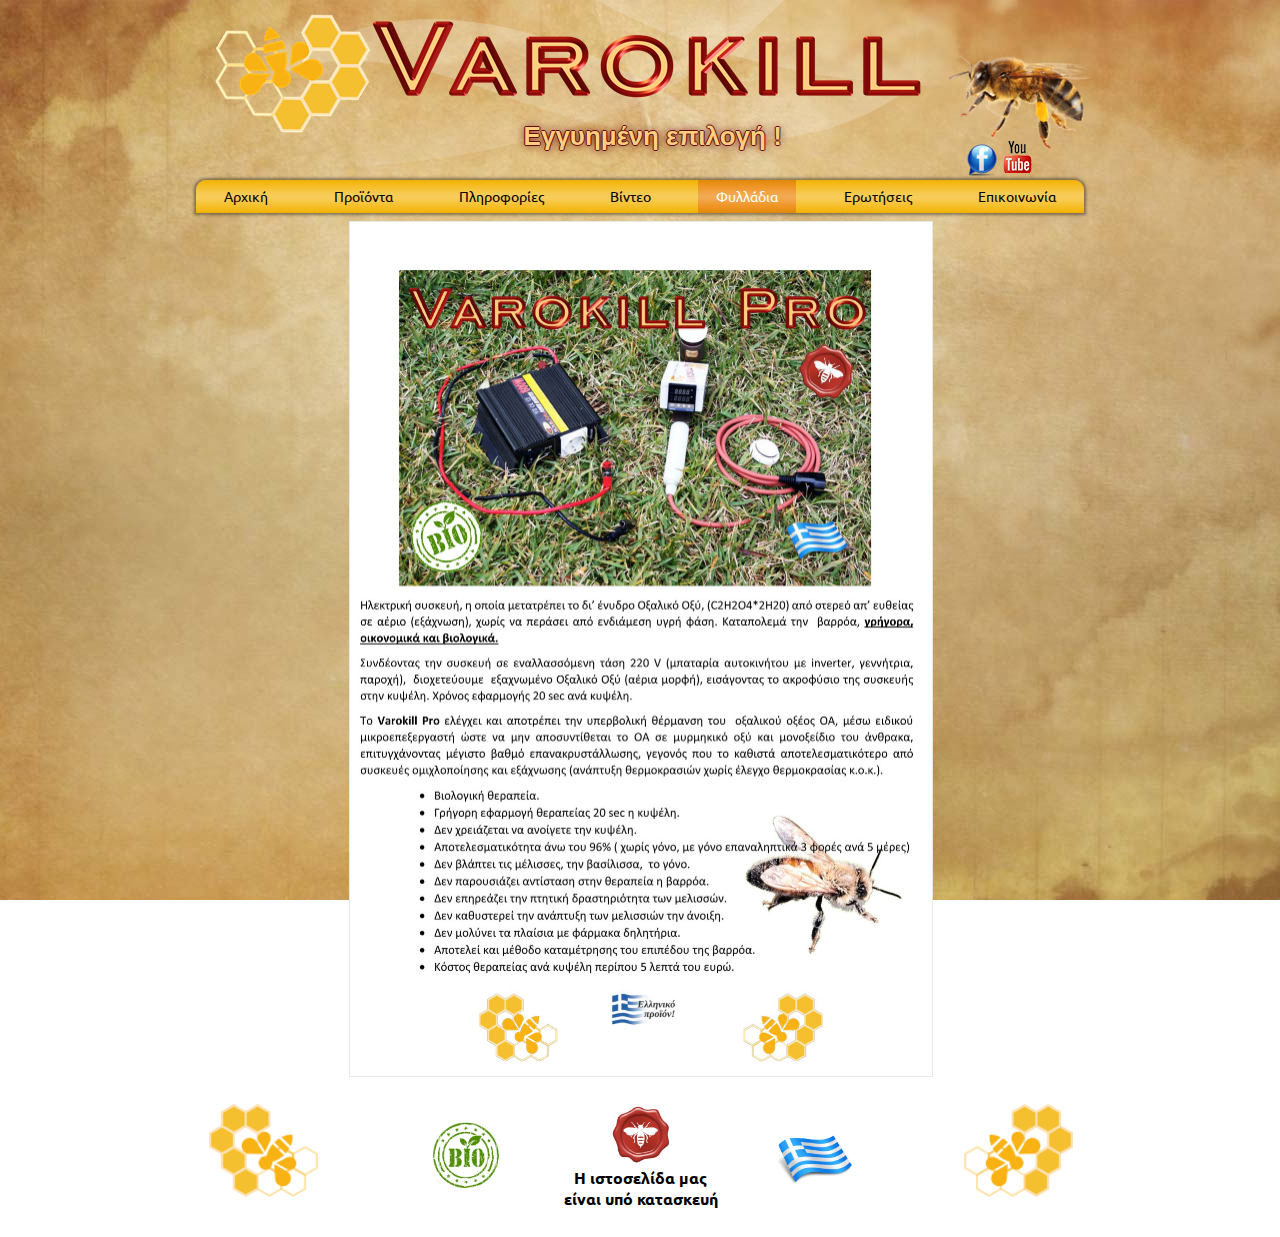
<file: filadia/φυλλαδιο-εξαχνωτη.html>
<!DOCTYPE html>
<html dir="ltr" lang="en-US"><head><!-- Created by Artisteer v4.3.0.60745 -->
    <meta charset="utf-8">
    <title>New Page 2</title>
    <meta name="viewport" content="initial-scale = 1.0, maximum-scale = 1.0, user-scalable = no, width = device-width">

    <!--[if lt IE 9]><script src="https://html5shiv.googlecode.com/svn/trunk/html5.js"></script><![endif]-->
    <link rel="stylesheet" href="../style.css" media="screen">
    <!--[if lte IE 7]><link rel="stylesheet" href="../style.ie7.css" media="screen" /><![endif]-->
    <link rel="stylesheet" href="../style.responsive.css" media="all">
<link rel="stylesheet" type="text/css" href="http://fonts.googleapis.com/css?family=Ubuntu&amp;subset=latin">
<link rel="shortcut icon" href="../favicon.ico" type="image/x-icon">
    <script src="../jquery.js"></script>
    <script src="../script.js"></script>
    <script src="../script.responsive.js"></script>


</head>
<body>
<div id="art-main">
<header class="art-header">

    <div class="art-shapes">
        <div class="art-object1059019667"></div>
<div class="art-object277093623"></div>
<div class="art-object982506711"></div>

            </div>

<h1 class="art-headline">
    <a href="/">Εγγυημένη επιλογή !</a>
</h1>


<div class="art-textblock art-textblock-1666205522">
        <div class="art-textblock-1666205522-text-container">
        <div class="art-textblock-1666205522-text"><a href="http://www.facebook.com/varokill" target="_blank" title="FaceBook" class="art-facebook-tag-icon"></a></div>
    </div>
    
</div><div class="art-textblock art-textblock-355529281">
        <div class="art-textblock-355529281-text-container">
        <div class="art-textblock-355529281-text"><a href="https://www.youtube.com/channel/UC9BHYqvENJPfBywe6sKpwyQ?view_as=subscriber" target="_blank" title="YouTube" class="art-youtube-tag-icon"></a></div>
    </div>
    
</div>


                        
                    
</header>
<nav class="art-nav">
    <ul class="art-hmenu"><li><a href="../home.html" class="">Αρχική</a></li><li><a href="../proionta.html" class="">Προϊόντα</a><ul class=""><li><a href="../proionta/omixlo_m.html" class="">Ομιχλοποιητής</a></li><li><a href="../proionta/ejaxnotis_m.html" class="">Εξαχνωτής</a></li></ul></li><li><a href="../informations.html" class="">Πληροφορίες</a></li><li><a href="../video.html" class="">Βίντεο</a></li><li><a href="../filadia.html" class="active">Φυλλάδια</a><ul class="active"><li><a href="../filadia/varokill.html" class="">Οδηγίες χρήσεως ομιχλοποιητή</a></li><li><a href="../filadia/φυλλαδιο-εξαχνωτη.html" class="active">Φυλλάδιο εξαχνωτή</a></li></ul></li><li><a href="../erotisis.html">Ερωτήσεις</a></li><li><a href="../epikoinonia.html">Επικοινωνία</a></li></ul> 
    </nav>
<div class="art-sheet clearfix">
            <div class="art-layout-wrapper">
                <div class="art-content-layout">
                    <div class="art-content-layout-row">
                        <div class="art-layout-cell art-content"><article class="art-post art-article">
                                
                                                
                <div class="art-postcontent art-postcontent-0 clearfix"><table class="art-article" style="width: 100%; "><tbody><tr><td style="width: 100%; text-align: center; "><img width="582" height="854" alt="" class="art-lightbox" src="../images/varokill_pro_filadio-2.jpg" ><br></td></tr></tbody></table></div>


</article></div>
                    </div>
                </div>
            </div>
    </div>
<footer class="art-footer">
  <div class="art-footer-inner">
<div class="art-content-layout">
    <div class="art-content-layout-row">
    <div class="art-layout-cell layout-item-0" style="width: 100%">
        <table class="art-article art-preview-show-borders-table" style="width: 100%; "><tbody><tr><td style="width: 20%; " class="art-preview-show-borders-cell"><img width="109" height="93" alt="" class="art-lightbox" src="../images/bee_image_png_deksia.png"><br></td><td style="width: 20%; text-align: center; " class="art-preview-show-borders-cell"><img width="68" height="68" alt="" class="art-lightbox" src="../images/bio2-2.png" style="margin-top: 16px;  "><br></td><td style="width: 20%; text-align: center; " class="art-preview-show-borders-cell"><img width="60" height="60" alt="" class="art-lightbox" src="../images/logo_bee_400x400.png"><br><span style="font-size: 16px; font-weight: bold; -webkit-border-horizontal-spacing: 10px; color: #000000; ">Η ιστοσελίδα μας είναι υπό κατασκευή</span><br></td><td style="width: 20%; text-align: center; " class="art-preview-show-borders-cell"><img width="76" height="76" alt="" class="art-lightbox" src="../images/Hellas-Greece-2.png" style="margin-top: 13px;  "><br></td><td style="width: 20%; text-align: right; " class="art-preview-show-borders-cell"><img width="109" height="93" alt="" class="art-lightbox" src="../images/bee_image_png.png" style="margin-bottom: 0px;  "><br></td></tr></tbody></table>
    </div>
    </div>
</div>
<div class="art-content-layout">
    <div class="art-content-layout-row">
    <div class="art-layout-cell" style="width: 100%">
        <span style="color: #FFFFFF;">Copyright © 2018, Varokill, All Rights Reserved.</span><br>
    </div>
    </div>
</div>

  </div>
</footer>

</div>


</body></html>
</file>
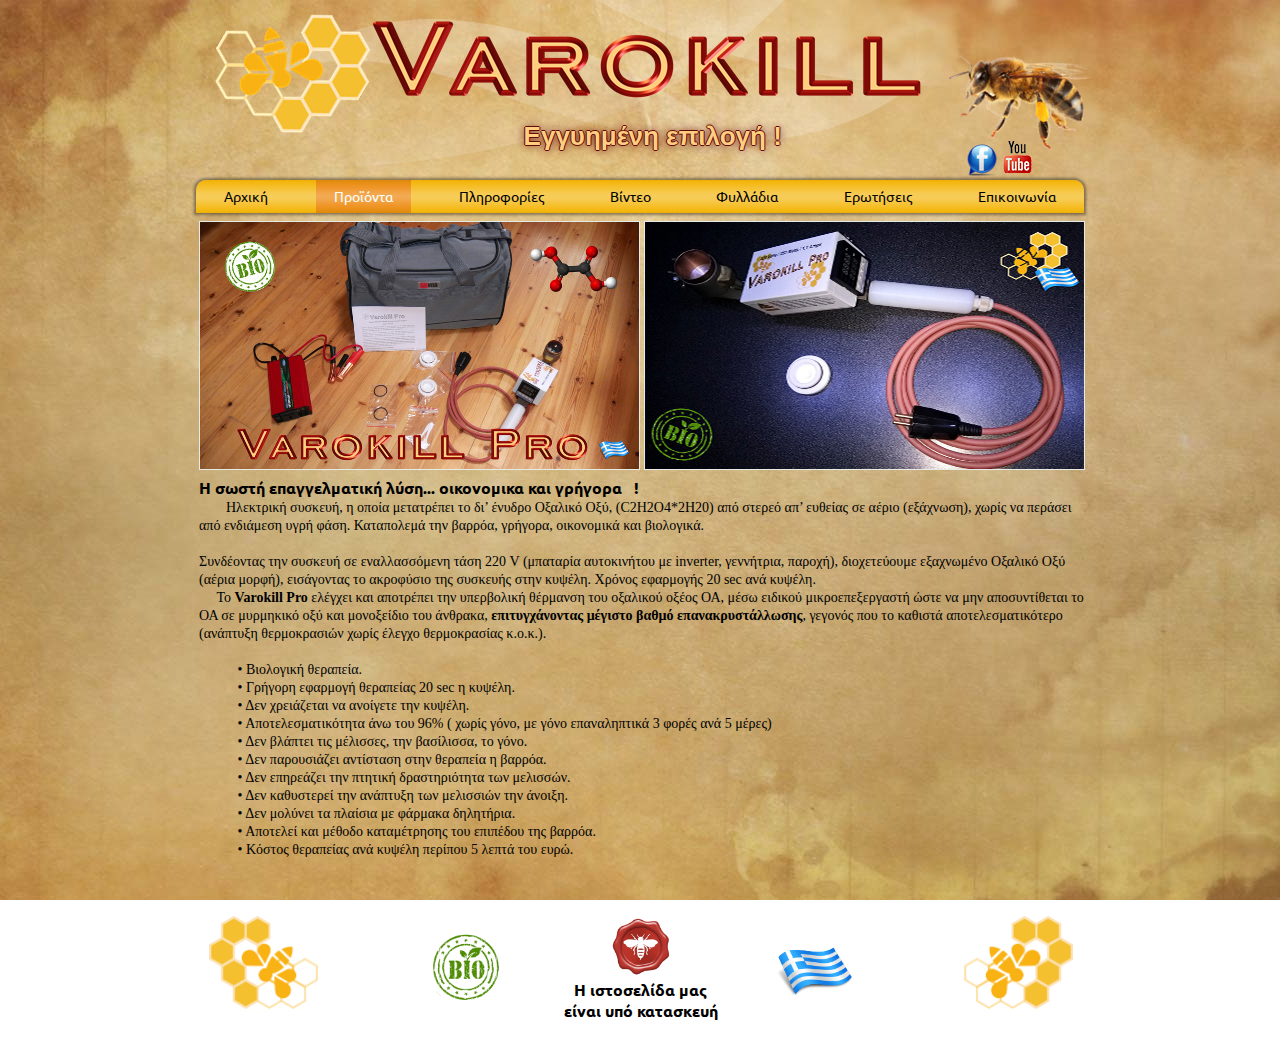
<file: proionta/ejaxnotis_m.html>
<!DOCTYPE html>
<html dir="ltr" lang="en-US"><head><!-- Created by Artisteer v4.3.0.60745 -->
    <meta charset="utf-8">
    <title>Εξαχνωτής</title>
    <meta name="viewport" content="initial-scale = 1.0, maximum-scale = 1.0, user-scalable = no, width = device-width">

    <!--[if lt IE 9]><script src="https://html5shiv.googlecode.com/svn/trunk/html5.js"></script><![endif]-->
    <link rel="stylesheet" href="../style.css" media="screen">
    <!--[if lte IE 7]><link rel="stylesheet" href="../style.ie7.css" media="screen" /><![endif]-->
    <link rel="stylesheet" href="../style.responsive.css" media="all">
<link rel="stylesheet" type="text/css" href="http://fonts.googleapis.com/css?family=Ubuntu&amp;subset=latin">
<link rel="shortcut icon" href="../favicon.ico" type="image/x-icon">
    <script src="../jquery.js"></script>
    <script src="../script.js"></script>
    <script src="../script.responsive.js"></script>


</head>
<body>
<div id="art-main">
<header class="art-header">

    <div class="art-shapes">
        <div class="art-object1059019667"></div>
<div class="art-object277093623"></div>
<div class="art-object982506711"></div>

            </div>

<h1 class="art-headline">
    <a href="/">Εγγυημένη επιλογή !</a>
</h1>


<div class="art-textblock art-textblock-1666205522">
        <div class="art-textblock-1666205522-text-container">
        <div class="art-textblock-1666205522-text"><a href="http://www.facebook.com/varokill" target="_blank" title="FaceBook" class="art-facebook-tag-icon"></a></div>
    </div>
    
</div><div class="art-textblock art-textblock-355529281">
        <div class="art-textblock-355529281-text-container">
        <div class="art-textblock-355529281-text"><a href="https://www.youtube.com/channel/UC9BHYqvENJPfBywe6sKpwyQ?view_as=subscriber" target="_blank" title="YouTube" class="art-youtube-tag-icon"></a></div>
    </div>
    
</div>


                        
                    
</header>
<nav class="art-nav">
    <ul class="art-hmenu"><li><a href="../home.html" class="">Αρχική</a></li><li><a href="../proionta.html" class="active">Προϊόντα</a><ul class="active"><li><a href="../proionta/omixlo_m.html" class="">Ομιχλοποιητής</a></li><li><a href="../proionta/ejaxnotis_m.html" class="active">Εξαχνωτής</a></li></ul></li><li><a href="../informations.html">Πληροφορίες</a></li><li><a href="../video.html">Βίντεο</a></li><li><a href="../filadia.html">Φυλλάδια</a><ul><li><a href="../filadia/varokill.html">Οδηγίες χρήσεως ομιχλοποιητή</a></li><li><a href="../filadia/φυλλαδιο-εξαχνωτη.html">Φυλλάδιο εξαχνωτή</a></li></ul></li><li><a href="../erotisis.html">Ερωτήσεις</a></li><li><a href="../epikoinonia.html">Επικοινωνία</a></li></ul> 
    </nav>
<div class="art-sheet clearfix">
            <div class="art-layout-wrapper">
                <div class="art-content-layout">
                    <div class="art-content-layout-row">
                        <div class="art-layout-cell art-content"><article class="art-post art-article">
                                
                                                
                <div class="art-postcontent art-postcontent-0 clearfix"><table class="art-article art-preview-show-borders-table" style="width: 100%; "><tbody><tr><td style="width: 50%; text-align: center; " class="art-preview-show-borders-cell"><img width="439" height="247" alt="" class="art-lightbox" src="../images/diathesi_1-2.jpg" ><br></td><td style="width: 50%; text-align: center; " class="art-preview-show-borders-cell"><img width="439" height="247" alt="" class="art-lightbox" src="../images/varokillpro_web_pagkos1.jpg"><br></td></tr><tr><td style="width: 100%; text-align: left; " class="art-preview-show-borders-cell" colspan="2"><span style="text-align: left; "><span style="font-size: 16px; font-weight: bold; ">Η σωστή επαγγελματική λύση... οικονομικα και γρήγορα &nbsp; !</span><br>&nbsp; &nbsp; &nbsp; &nbsp; &nbsp;<span style="font-family: Verdana; font-size: 14px; ">Ηλεκτρική συσκευή, η οποία μετατρέπει το δι’ ένυδρο Οξαλικό Οξύ, (C2H2O4*2H20) από στερεό απ’ ευθείας σε αέριο (εξάχνωση), χωρίς να περάσει από ενδιάμεση υγρή φάση. Καταπολεμά την βαρρόα, γρήγορα, οικονομικά και βιολογικά.<br><br>Συνδέοντας την συσκευή σε εναλλασσόμενη τάση 220 V (μπαταρία αυτοκινήτου με inverter, γεννήτρια, παροχή), διοχετεύουμε εξαχνωμένο Οξαλικό Οξύ (αέρια μορφή), εισάγοντας το ακροφύσιο της συσκευής στην κυψέλη. Χρόνος εφαρμογής 20 sec ανά κυψέλη.<br>&nbsp; &nbsp; &nbsp;Το&nbsp;<span style="font-weight: bold; ">Varokill Pro</span>&nbsp;ελέγχει και αποτρέπει την υπερβολική θέρμανση του οξαλικού οξέος ΟΑ, μέσω ειδικού μικροεπεξεργαστή ώστε να μην αποσυντίθεται το ΟΑ σε μυρμηκικό οξύ και μονοξείδιο του άνθρακα,&nbsp;<span style="font-weight: bold; ">επιτυγχάνοντας μέγιστο βαθμό επανακρυστάλλωσης</span>, γεγονός που το καθιστά αποτελεσματικότερο (ανάπτυξη θερμοκρασιών χωρίς έλεγχο θερμοκρασίας κ.ο.κ.).<br><br>&nbsp; &nbsp; &nbsp; &nbsp; &nbsp; &nbsp;•	Βιολογική θεραπεία.<br>&nbsp; &nbsp; &nbsp; &nbsp; &nbsp; &nbsp;•	Γρήγορη εφαρμογή θεραπείας 20 sec η κυψέλη.<br>&nbsp; &nbsp; &nbsp; &nbsp; &nbsp; &nbsp;•	Δεν χρειάζεται να ανοίγετε την κυψέλη.<br>&nbsp; &nbsp; &nbsp; &nbsp; &nbsp; &nbsp;•	Αποτελεσματικότητα άνω του 96% ( χωρίς γόνο, με γόνο επαναληπτικά 3 φορές ανά 5 μέρες)<br>&nbsp; &nbsp; &nbsp; &nbsp; &nbsp; &nbsp;•	Δεν βλάπτει τις μέλισσες, την βασίλισσα, το γόνο.<br>&nbsp; &nbsp; &nbsp; &nbsp; &nbsp; &nbsp;•	Δεν παρουσιάζει αντίσταση στην θεραπεία η βαρρόα.<br>&nbsp; &nbsp; &nbsp; &nbsp; &nbsp; &nbsp;•	Δεν επηρεάζει την πτητική δραστηριότητα των μελισσών.<br>&nbsp; &nbsp; &nbsp; &nbsp; &nbsp; &nbsp;•	Δεν καθυστερεί την ανάπτυξη των μελισσιών την άνοιξη.<br>&nbsp; &nbsp; &nbsp; &nbsp; &nbsp; &nbsp;•	Δεν μολύνει τα πλαίσια με φάρμακα δηλητήρια.<br>&nbsp; &nbsp; &nbsp; &nbsp; &nbsp; &nbsp;•	Αποτελεί και μέθοδο καταμέτρησης του επιπέδου της βαρρόα.<br>&nbsp; &nbsp; &nbsp; &nbsp; &nbsp; &nbsp;•	Κόστος θεραπείας ανά κυψέλη περίπου 5 λεπτά του ευρώ.<br></span></span><br><br></td></tr></tbody></table></div>


</article></div>
                    </div>
                </div>
            </div>
    </div>
<footer class="art-footer">
  <div class="art-footer-inner">
<div class="art-content-layout">
    <div class="art-content-layout-row">
    <div class="art-layout-cell layout-item-0" style="width: 100%">
        <table class="art-article art-preview-show-borders-table" style="width: 100%; "><tbody><tr><td style="width: 20%; " class="art-preview-show-borders-cell"><img width="109" height="93" alt="" class="art-lightbox" src="../images/bee_image_png_deksia.png"><br></td><td style="width: 20%; text-align: center; " class="art-preview-show-borders-cell"><img width="68" height="68" alt="" class="art-lightbox" src="../images/bio2-2.png" style="margin-top: 16px;  "><br></td><td style="width: 20%; text-align: center; " class="art-preview-show-borders-cell"><img width="60" height="60" alt="" class="art-lightbox" src="../images/logo_bee_400x400.png"><br><span style="font-size: 16px; font-weight: bold; -webkit-border-horizontal-spacing: 10px; color: #000000; ">Η ιστοσελίδα μας είναι υπό κατασκευή</span><br></td><td style="width: 20%; text-align: center; " class="art-preview-show-borders-cell"><img width="76" height="76" alt="" class="art-lightbox" src="../images/Hellas-Greece-2.png" style="margin-top: 13px;  "><br></td><td style="width: 20%; text-align: right; " class="art-preview-show-borders-cell"><img width="109" height="93" alt="" class="art-lightbox" src="../images/bee_image_png.png" style="margin-bottom: 0px;  "><br></td></tr></tbody></table>
    </div>
    </div>
</div>
<div class="art-content-layout">
    <div class="art-content-layout-row">
    <div class="art-layout-cell" style="width: 100%">
        <span style="color: #FFFFFF;">Copyright © 2018, Varokill, All Rights Reserved.</span><br>
    </div>
    </div>
</div>

  </div>
</footer>

</div>


</body></html>
</file>
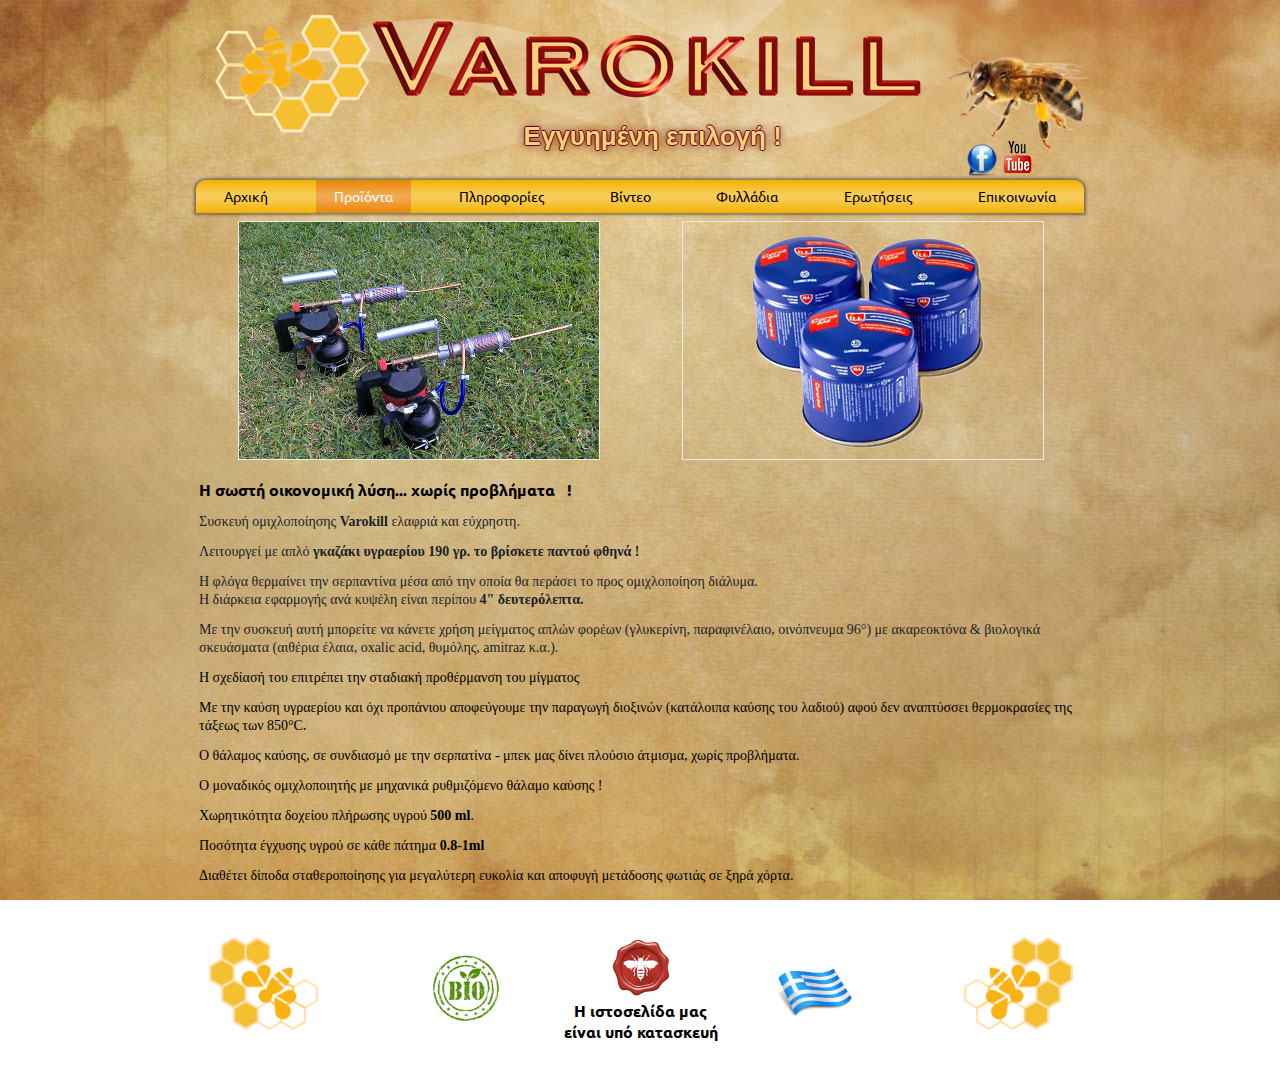
<file: proionta/omixlo_m.html>
<!DOCTYPE html>
<html dir="ltr" lang="en-US"><head><!-- Created by Artisteer v4.3.0.60745 -->
    <meta charset="utf-8">
    <title>Ομιχλοποιητής</title>
    <meta name="viewport" content="initial-scale = 1.0, maximum-scale = 1.0, user-scalable = no, width = device-width">

    <!--[if lt IE 9]><script src="https://html5shiv.googlecode.com/svn/trunk/html5.js"></script><![endif]-->
    <link rel="stylesheet" href="../style.css" media="screen">
    <!--[if lte IE 7]><link rel="stylesheet" href="../style.ie7.css" media="screen" /><![endif]-->
    <link rel="stylesheet" href="../style.responsive.css" media="all">
<link rel="stylesheet" type="text/css" href="http://fonts.googleapis.com/css?family=Ubuntu&amp;subset=latin">
<link rel="shortcut icon" href="../favicon.ico" type="image/x-icon">
    <script src="../jquery.js"></script>
    <script src="../script.js"></script>
    <script src="../script.responsive.js"></script>


</head>
<body>
<div id="art-main">
<header class="art-header">

    <div class="art-shapes">
        <div class="art-object1059019667"></div>
<div class="art-object277093623"></div>
<div class="art-object982506711"></div>

            </div>

<h1 class="art-headline">
    <a href="/">Εγγυημένη επιλογή !</a>
</h1>


<div class="art-textblock art-textblock-1666205522">
        <div class="art-textblock-1666205522-text-container">
        <div class="art-textblock-1666205522-text"><a href="http://www.facebook.com/varokill" target="_blank" title="FaceBook" class="art-facebook-tag-icon"></a></div>
    </div>
    
</div><div class="art-textblock art-textblock-355529281">
        <div class="art-textblock-355529281-text-container">
        <div class="art-textblock-355529281-text"><a href="https://www.youtube.com/channel/UC9BHYqvENJPfBywe6sKpwyQ?view_as=subscriber" target="_blank" title="YouTube" class="art-youtube-tag-icon"></a></div>
    </div>
    
</div>


                        
                    
</header>
<nav class="art-nav">
    <ul class="art-hmenu"><li><a href="../home.html" class="">Αρχική</a></li><li><a href="../proionta.html" class="active">Προϊόντα</a><ul class="active"><li><a href="../proionta/omixlo_m.html" class="active">Ομιχλοποιητής</a></li><li><a href="../proionta/ejaxnotis_m.html">Εξαχνωτής</a></li></ul></li><li><a href="../informations.html">Πληροφορίες</a></li><li><a href="../video.html">Βίντεο</a></li><li><a href="../filadia.html">Φυλλάδια</a><ul><li><a href="../filadia/varokill.html">Οδηγίες χρήσεως ομιχλοποιητή</a></li><li><a href="../filadia/φυλλαδιο-εξαχνωτη.html">Φυλλάδιο εξαχνωτή</a></li></ul></li><li><a href="../erotisis.html">Ερωτήσεις</a></li><li><a href="../epikoinonia.html">Επικοινωνία</a></li></ul> 
    </nav>
<div class="art-sheet clearfix">
            <div class="art-layout-wrapper">
                <div class="art-content-layout">
                    <div class="art-content-layout-row">
                        <div class="art-layout-cell art-content"><article class="art-post art-article">
                                
                                                
                <div class="art-postcontent art-postcontent-0 clearfix"><table class="art-article" style="width: 100%; "><tbody><tr><td style="text-align: center; width: 50%; "><img width="360" height="237" alt="" class="art-lightbox" src="../images/Fogger_new-2-3.jpg" ><br></td><td style="text-align: center; width: 50%; "><img width="360" height="237" alt="" class="art-lightbox" src="../images/gazakia1.png" ><br></td></tr><tr><td style="width: 100%; " colspan="2"><p class="MsoNormal"><span style="font-weight: bold; font-size: 16px; ">Η σωστή οικονομική λύση... χωρίς προβλήματα &nbsp; !</span><br></p><p><span style="font-family: Verdana; font-size: 14px; "><span style="color: rgb(29, 33, 41); font-weight: 400; text-align: start; ">Συσκευή ομιχλοποίησης</span>&nbsp;<span style="color: rgb(29, 33, 41); text-align: start; font-weight: bold; ">Varokill</span>&nbsp;<span style="color: rgb(29, 33, 41); font-weight: 400; text-align: start; ">ελαφριά και εύχρηστη.</span></span></p><p class="MsoNormal"><span style="font-family: Verdana; font-size: 14px; "><span style="color: rgb(29, 33, 41); font-weight: 400; text-align: start; ">Λειτουργεί με απλό&nbsp;</span><span style="color: rgb(29, 33, 41); text-align: start; font-weight: bold; ">γκαζάκι υγραερίου 190 γρ. το βρίσκετε παντού φθηνά !</span></span></p><p class="MsoNormal"><span style="font-family: Verdana; font-size: 14px; "><span style="color: rgb(29, 33, 41); font-weight: 400; text-align: start; ">Η φλόγα θερμαίνει την σερπαντίνα μέσα από την οποία θα περάσει το προς ομιχλοποίηση διάλυμα.</span><span class="text_exposed_show" style="color: rgb(29, 33, 41); font-weight: 400; text-align: start; "><br>Η διάρκεια εφαρμογής ανά κυψέλη είναι περίπου&nbsp;</span><span class="text_exposed_show" style="color: rgb(29, 33, 41); text-align: start; font-weight: bold; ">4"&nbsp;</span><span class="text_exposed_show" style="color: rgb(29, 33, 41); text-align: start; font-weight: bold; ">δευτερόλεπτα</span><span class="text_exposed_show" style="color: rgb(29, 33, 41); text-align: start; "><span style="font-weight: bold; ">.</span></span></span><br></p><p class="MsoNormal"><span style="font-family: Verdana; font-size: 14px; color: rgb(29, 33, 41); font-weight: 400; text-align: start; ">Με την συσκευή αυτή μπορείτε να κάνετε χρήση μείγματος απλών φορέων (γλυκερίνη, παραφινέλαιο, οινόπνευμα 96°) με ακαρεοκτόνα &amp; βιολογικά σκευάσματα (αιθέρια έλαια, oxalic acid, θυμόλης, amitraz κ.α.).</span></p><p class="MsoNormal"><span style="font-family: Verdana; font-size: 14px; ">Η σχεδίασή του επιτρέπει την σταδιακή προθέρμανση του μίγματος</span></p><p class="MsoNormal"><span style="font-family: Verdana; font-size: 14px;">Με την καύση υγραερίου και όχι προπάνιου αποφεύγουμε την παραγωγή διοξινών (κατάλοιπα καύσης του λαδιού)&nbsp;αφού δεν αναπτύσσει θερμοκρασίες της τάξεως των 850°C</span>. <span style="font-family: Verdana; font-size: 14px;"><br></span></p><p class="MsoNormal"><span style="font-family: Verdana; font-size: 14px; ">Ο θάλαμος καύσης, σε συνδιασμό με την σερπατίνα - μπεκ μας δίνει πλούσιο άτμισμα, χωρίς προβλήματα.</span></p><p><span style="font-family: Verdana; font-size: 14px; ">Ο μοναδικός ομιχλοποιητής με μηχανικά ρυθμιζόμενο θάλαμο καύσης !</span></p><p><span style="font-family: Verdana; font-size: 14px; ">Χωρητικότητα δοχείου πλήρωσης υγρού&nbsp;<span style="font-weight: bold; ">500 ml</span>.</span></p><p><span style="font-family: Verdana; font-size: 14px; ">Ποσότητα έγχυσης&nbsp;υγρού σε κάθε πάτημα&nbsp;<span style="font-weight: bold; ">0.8-1ml</span></span></p><p><span style="font-family: Verdana; font-size: 14px; ">Διαθέτει δίποδα σταθεροποίησης για μεγαλύτερη ευκολία και αποφυγή μετάδοσης φωτιάς σε ξηρά χόρτα.</span></p><br></td></tr></tbody></table></div>


</article></div>
                    </div>
                </div>
            </div>
    </div>
<footer class="art-footer">
  <div class="art-footer-inner">
<div class="art-content-layout">
    <div class="art-content-layout-row">
    <div class="art-layout-cell layout-item-0" style="width: 100%">
        <table class="art-article art-preview-show-borders-table" style="width: 100%; "><tbody><tr><td style="width: 20%; " class="art-preview-show-borders-cell"><img width="109" height="93" alt="" class="art-lightbox" src="../images/bee_image_png_deksia.png"><br></td><td style="width: 20%; text-align: center; " class="art-preview-show-borders-cell"><img width="68" height="68" alt="" class="art-lightbox" src="../images/bio2-2.png" style="margin-top: 16px;  "><br></td><td style="width: 20%; text-align: center; " class="art-preview-show-borders-cell"><img width="60" height="60" alt="" class="art-lightbox" src="../images/logo_bee_400x400.png"><br><span style="font-size: 16px; font-weight: bold; -webkit-border-horizontal-spacing: 10px; color: #000000; ">Η ιστοσελίδα μας είναι υπό κατασκευή</span><br></td><td style="width: 20%; text-align: center; " class="art-preview-show-borders-cell"><img width="76" height="76" alt="" class="art-lightbox" src="../images/Hellas-Greece-2.png" style="margin-top: 13px;  "><br></td><td style="width: 20%; text-align: right; " class="art-preview-show-borders-cell"><img width="109" height="93" alt="" class="art-lightbox" src="../images/bee_image_png.png" style="margin-bottom: 0px;  "><br></td></tr></tbody></table>
    </div>
    </div>
</div>
<div class="art-content-layout">
    <div class="art-content-layout-row">
    <div class="art-layout-cell" style="width: 100%">
        <span style="color: #FFFFFF;">Copyright © 2018, Varokill, All Rights Reserved.</span><br>
    </div>
    </div>
</div>

  </div>
</footer>

</div>


</body></html>
</file>
<file: style.css>
/* Created by Artisteer v4.3.0.60745 */

#art-main
{
   background: #F5C02E url('images/page.jpeg') top center fixed;
   background: url('images/pageglare.png') top center no-repeat, url('images/page.jpeg') top center, #F5C02E;
   background-attachment: fixed, fixed, scroll !important;
   margin:0 auto;
   font-size: 13px;
   font-family: Ubuntu, Arial, 'Arial Unicode MS', Helvetica, Sans-Serif;
   font-weight: normal;
   font-style: normal;
   position: relative;
   width: 100%;
   min-height: 100%;
   left: 0;
   top: 0;
   cursor:default;
   overflow:hidden;
}
table, ul.art-hmenu
{
   font-size: 13px;
   font-family: Ubuntu, Arial, 'Arial Unicode MS', Helvetica, Sans-Serif;
   font-weight: normal;
   font-style: normal;
}

h1, h2, h3, h4, h5, h6, p, a, ul, ol, li
{
   margin: 0;
   padding: 0;
}

/* Reset buttons border. It's important for input and button tags. 
 * border-collapse should be separate for shadow in IE. 
 */
.art-button
{
   border-collapse: separate;
   -webkit-border-radius: 0;
   -webkit-background-origin: border !important;
   -moz-background-origin: border !important;
   background-origin: border-box !important;
   background: #F5C02E;
   background: -webkit-linear-gradient(top, #886606 0, #F4B60B 20%, #F9D677 40%, #F9DC8A 50%, #F9D677 60%, #F4B60B 80%, #886606 100%) no-repeat;
   background: -moz-linear-gradient(top, #886606 0, #F4B60B 20%, #F9D677 40%, #F9DC8A 50%, #F9D677 60%, #F4B60B 80%, #886606 100%) no-repeat;
   background: -o-linear-gradient(top, #886606 0, #F4B60B 20%, #F9D677 40%, #F9DC8A 50%, #F9D677 60%, #F4B60B 80%, #886606 100%) no-repeat;
   background: -ms-linear-gradient(top, #886606 0, #F4B60B 20%, #F9D677 40%, #F9DC8A 50%, #F9D677 60%, #F4B60B 80%, #886606 100%) no-repeat;
   -svg-background: linear-gradient(top, #886606 0, #F4B60B 20%, #F9D677 40%, #F9DC8A 50%, #F9D677 60%, #F4B60B 80%, #886606 100%) no-repeat;
   background: linear-gradient(to bottom, #886606 0, #F4B60B 20%, #F9D677 40%, #F9DC8A 50%, #F9D677 60%, #F4B60B 80%, #886606 100%) no-repeat;
   border:1px solid #F29C2C;
   padding:0 25px;
   margin:0 auto;
   height:26px;
}

.art-postcontent,
.art-postheadericons,
.art-postfootericons,
.art-blockcontent,
ul.art-vmenu a 
{
   text-align: left;
}

.art-postcontent,
.art-postcontent li,
.art-postcontent table,
.art-postcontent a,
.art-postcontent a:link,
.art-postcontent a:visited,
.art-postcontent a.visited,
.art-postcontent a:hover,
.art-postcontent a.hovered
{
   font-family: Ubuntu, Arial, 'Arial Unicode MS', Helvetica, Sans-Serif;
}

.art-postcontent p
{
   margin: 12px 0;
}

.art-postcontent h1, .art-postcontent h1 a, .art-postcontent h1 a:link, .art-postcontent h1 a:visited, .art-postcontent h1 a:hover,
.art-postcontent h2, .art-postcontent h2 a, .art-postcontent h2 a:link, .art-postcontent h2 a:visited, .art-postcontent h2 a:hover,
.art-postcontent h3, .art-postcontent h3 a, .art-postcontent h3 a:link, .art-postcontent h3 a:visited, .art-postcontent h3 a:hover,
.art-postcontent h4, .art-postcontent h4 a, .art-postcontent h4 a:link, .art-postcontent h4 a:visited, .art-postcontent h4 a:hover,
.art-postcontent h5, .art-postcontent h5 a, .art-postcontent h5 a:link, .art-postcontent h5 a:visited, .art-postcontent h5 a:hover,
.art-postcontent h6, .art-postcontent h6 a, .art-postcontent h6 a:link, .art-postcontent h6 a:visited, .art-postcontent h6 a:hover,
.art-blockheader .t, .art-blockheader .t a, .art-blockheader .t a:link, .art-blockheader .t a:visited, .art-blockheader .t a:hover,
.art-vmenublockheader .t, .art-vmenublockheader .t a, .art-vmenublockheader .t a:link, .art-vmenublockheader .t a:visited, .art-vmenublockheader .t a:hover,
.art-headline, .art-headline a, .art-headline a:link, .art-headline a:visited, .art-headline a:hover,
.art-slogan, .art-slogan a, .art-slogan a:link, .art-slogan a:visited, .art-slogan a:hover,
.art-postheader, .art-postheader a, .art-postheader a:link, .art-postheader a:visited, .art-postheader a:hover
{
   font-size: 26px;
   font-family: Ubuntu, Arial, 'Arial Unicode MS', Helvetica, Sans-Serif;
   font-weight: normal;
   font-style: normal;
   line-height: 120%;
}

.art-postcontent a, .art-postcontent a:link
{
   font-family: Ubuntu, Arial, 'Arial Unicode MS', Helvetica, Sans-Serif;
   text-decoration: none;
   color: #345313;
}

.art-postcontent a:visited, .art-postcontent a.visited
{
   font-family: Ubuntu, Arial, 'Arial Unicode MS', Helvetica, Sans-Serif;
   text-decoration: none;
   color: #384739;
}

.art-postcontent  a:hover, .art-postcontent a.hover
{
   font-family: Ubuntu, Arial, 'Arial Unicode MS', Helvetica, Sans-Serif;
   text-decoration: underline;
   color: #254606;
}

.art-postcontent h1
{
   color: #384739;
   margin: 10px 0 0;
   font-size: 26px;
   font-family: Ubuntu, Arial, 'Arial Unicode MS', Helvetica, Sans-Serif;
}

.art-blockcontent h1
{
   margin: 10px 0 0;
   font-size: 26px;
   font-family: Ubuntu, Arial, 'Arial Unicode MS', Helvetica, Sans-Serif;
}

.art-postcontent h1 a, .art-postcontent h1 a:link, .art-postcontent h1 a:hover, .art-postcontent h1 a:visited, .art-blockcontent h1 a, .art-blockcontent h1 a:link, .art-blockcontent h1 a:hover, .art-blockcontent h1 a:visited 
{
   font-size: 26px;
   font-family: Ubuntu, Arial, 'Arial Unicode MS', Helvetica, Sans-Serif;
}

.art-postcontent h2
{
   color: #325E08;
   margin: 10px 0 0;
   font-size: 22px;
   font-family: Ubuntu, Arial, 'Arial Unicode MS', Helvetica, Sans-Serif;
}

.art-blockcontent h2
{
   margin: 10px 0 0;
   font-size: 22px;
   font-family: Ubuntu, Arial, 'Arial Unicode MS', Helvetica, Sans-Serif;
}

.art-postcontent h2 a, .art-postcontent h2 a:link, .art-postcontent h2 a:hover, .art-postcontent h2 a:visited, .art-blockcontent h2 a, .art-blockcontent h2 a:link, .art-blockcontent h2 a:hover, .art-blockcontent h2 a:visited 
{
   font-size: 22px;
   font-family: Ubuntu, Arial, 'Arial Unicode MS', Helvetica, Sans-Serif;
}

.art-postcontent h3
{
   color: #2D392E;
   margin: 10px 0 0;
   font-size: 20px;
   font-family: Ubuntu, Arial, 'Arial Unicode MS', Helvetica, Sans-Serif;
}

.art-blockcontent h3
{
   margin: 10px 0 0;
   font-size: 20px;
   font-family: Ubuntu, Arial, 'Arial Unicode MS', Helvetica, Sans-Serif;
}

.art-postcontent h3 a, .art-postcontent h3 a:link, .art-postcontent h3 a:hover, .art-postcontent h3 a:visited, .art-blockcontent h3 a, .art-blockcontent h3 a:link, .art-blockcontent h3 a:hover, .art-blockcontent h3 a:visited 
{
   font-size: 20px;
   font-family: Ubuntu, Arial, 'Arial Unicode MS', Helvetica, Sans-Serif;
}

.art-postcontent h4
{
   color: #FFFFFF;
   margin: 10px 0 0;
   font-size: 16px;
   font-family: Ubuntu, Arial, 'Arial Unicode MS', Helvetica, Sans-Serif;
}

.art-blockcontent h4
{
   margin: 10px 0 0;
   font-size: 16px;
   font-family: Ubuntu, Arial, 'Arial Unicode MS', Helvetica, Sans-Serif;
}

.art-postcontent h4 a, .art-postcontent h4 a:link, .art-postcontent h4 a:hover, .art-postcontent h4 a:visited, .art-blockcontent h4 a, .art-blockcontent h4 a:link, .art-blockcontent h4 a:hover, .art-blockcontent h4 a:visited 
{
   font-size: 16px;
   font-family: Ubuntu, Arial, 'Arial Unicode MS', Helvetica, Sans-Serif;
}

.art-postcontent h5
{
   color: #191F19;
   margin: 10px 0 0;
   font-size: 14px;
   font-family: Ubuntu, Arial, 'Arial Unicode MS', Helvetica, Sans-Serif;
}

.art-blockcontent h5
{
   margin: 10px 0 0;
   font-size: 14px;
   font-family: Ubuntu, Arial, 'Arial Unicode MS', Helvetica, Sans-Serif;
}

.art-postcontent h5 a, .art-postcontent h5 a:link, .art-postcontent h5 a:hover, .art-postcontent h5 a:visited, .art-blockcontent h5 a, .art-blockcontent h5 a:link, .art-blockcontent h5 a:hover, .art-blockcontent h5 a:visited 
{
   font-size: 14px;
   font-family: Ubuntu, Arial, 'Arial Unicode MS', Helvetica, Sans-Serif;
}

.art-postcontent h6
{
   color: #2D392E;
   margin: 10px 0 0;
   font-size: 13px;
   font-family: Ubuntu, Arial, 'Arial Unicode MS', Helvetica, Sans-Serif;
}

.art-blockcontent h6
{
   margin: 10px 0 0;
   font-size: 13px;
   font-family: Ubuntu, Arial, 'Arial Unicode MS', Helvetica, Sans-Serif;
}

.art-postcontent h6 a, .art-postcontent h6 a:link, .art-postcontent h6 a:hover, .art-postcontent h6 a:visited, .art-blockcontent h6 a, .art-blockcontent h6 a:link, .art-blockcontent h6 a:hover, .art-blockcontent h6 a:visited 
{
   font-size: 13px;
   font-family: Ubuntu, Arial, 'Arial Unicode MS', Helvetica, Sans-Serif;
}

header, footer, article, nav, #art-hmenu-bg, .art-sheet, .art-hmenu a, .art-vmenu a, .art-slidenavigator > a, .art-checkbox:before, .art-radiobutton:before
{
   -webkit-background-origin: border !important;
   -moz-background-origin: border !important;
   background-origin: border-box !important;
}

header, footer, article, nav, #art-hmenu-bg, .art-sheet, .art-slidenavigator > a, .art-checkbox:before, .art-radiobutton:before
{
   display: block;
   -webkit-box-sizing: border-box;
   -moz-box-sizing: border-box;
   box-sizing: border-box;
}

ul
{
   list-style-type: none;
}

ol
{
   list-style-position: inside;
}

html, body
{
   height: 100%;
}

/**
 * 2. Prevent iOS text size adjust after orientation change, without disabling
 *    user zoom.
 * https://github.com/necolas/normalize.css
 */

html {
   -ms-text-size-adjust: 100%;
   /* 2 */
    -webkit-text-size-adjust: 100%;
/* 2 */}

body
{
   padding: 0;
   margin:0;
   min-width: 888px;
   color: #000000;
}

.art-header:before, 
#art-header-bg:before, 
.art-layout-cell:before, 
.art-layout-wrapper:before, 
.art-footer:before, 
.art-nav:before, 
#art-hmenu-bg:before, 
.art-sheet:before 
{
   width: 100%;
   content: " ";
   display: table;
   border-collapse: collapse;
   border-spacing: 0;
}

.art-header:after, 
#art-header-bg:after, 
.art-layout-cell:after, 
.art-layout-wrapper:after, 
.art-footer:after, 
.art-nav:after, 
#art-hmenu-bg:after, 
.art-sheet:after,
.cleared, .clearfix:after 
{
   clear: both;
   font: 0/0 serif;
   display: block;
   content: " ";
}

form
{
   padding: 0 !important;
   margin: 0 !important;
}

table.position
{
   position: relative;
   width: 100%;
   table-layout: fixed;
}

li h1, .art-postcontent li h1, .art-blockcontent li h1 
{
   margin:1px;
} 
li h2, .art-postcontent li h2, .art-blockcontent li h2 
{
   margin:1px;
} 
li h3, .art-postcontent li h3, .art-blockcontent li h3 
{
   margin:1px;
} 
li h4, .art-postcontent li h4, .art-blockcontent li h4 
{
   margin:1px;
} 
li h5, .art-postcontent li h5, .art-blockcontent li h5 
{
   margin:1px;
} 
li h6, .art-postcontent li h6, .art-blockcontent li h6 
{
   margin:1px;
} 
li p, .art-postcontent li p, .art-blockcontent li p 
{
   margin:1px;
}


.art-shapes
{
   position: absolute;
   top: 0;
   right: 0;
   bottom: 0;
   left: 0;
   overflow: hidden;
   z-index: 0;
}

.art-slider-inner {
   position: relative;
   overflow: hidden;
   width: 100%;
   height: 100%;
}

.art-slidenavigator > a {
   display: inline-block;
   vertical-align: middle;
   outline-style: none;
   font-size: 1px;
}

.art-slidenavigator > a:last-child {
   margin-right: 0 !important;
}

.art-object1059019667
{
    display: block;
    left: 99.72%;
    margin-left: -180px;
    position: absolute;
    top: -15px;
    width: 195px;
    height: 168px;
    background-image: url('images/object1059019667.png');
    background-position: 0 0;
    background-repeat: no-repeat;
    z-index: 3;
}

.default-responsive .art-object1059019667
{
  display: none;
}.art-object277093623
{
    display: block;
    left: 0%;
    margin-left: -24px;
    position: absolute;
    top: -60px;
    width: 193px;
    height: 185px;
    background-image: url('images/object277093623.png');
    background-position: 0 0;
    background-repeat: no-repeat;
    z-index: 4;
}

.default-responsive .art-object277093623
{
  display: none;
}.art-object982506711
{
    display: block;
    left: 51.64%;
    margin-left: -290px;
    position: absolute;
    top: -82px;
    width: 563px;
    height: 282px;
    background-image: url('images/object982506711.png');
    background-position: 0 0;
    background-repeat: no-repeat;
    z-index: 6;
}

.default-responsive .art-object982506711
{
  display: none;
}.art-headline
{
  display: inline-block;
  position: absolute;
  min-width: 50px;
  top: 120px;
  left: 51.8%;
  margin-left: -155px !important;
  line-height: 100%;
  -webkit-transform: rotate(0deg);
  -moz-transform: rotate(0deg);
  -o-transform: rotate(0deg);
  -ms-transform: rotate(0deg);
  transform: rotate(0deg);
  z-index: 101;
}

.art-headline, 
.art-headline a, 
.art-headline a:link, 
.art-headline a:visited, 
.art-headline a:hover
{
font-size: 26px;
font-family: Verdana, Geneva, Arial, Helvetica, Sans-Serif;
font-weight: bold;
font-style: normal;
text-decoration: none;
text-align: left;
text-shadow: 1px 0px 0px rgb(101, 9, 6), -1px 0px 0px rgb(101, 9, 6), 0px -1px 0px rgb(101, 9, 6), 0px 1px 0px rgb(101, 9, 6), 0px 0px 10px rgb(101, 9, 6);
  padding: 0;
  margin: 0;
  color: #FFCE80 !important;
  white-space: nowrap;
}
.art-textblock-1666205522 h1, 
.art-textblock-1666205522 h2, 
.art-textblock-1666205522 h3, 
.art-textblock-1666205522 h4, 
.art-textblock-1666205522 h5, 
.art-textblock-1666205522 h6, 
.art-textblock-1666205522 p, 
.art-textblock-1666205522 a, 
.art-textblock-1666205522 ul, 
.art-textblock-1666205522 ol, 
.art-textblock-1666205522 li
{
  line-height: 32px;
}

.art-textblock-1666205522
{  
  position: absolute;
  top: 143px;
  left: 90.34%;
  margin-left: -28px !important;
  -webkit-transform: rotate(0deg);
  -moz-transform: rotate(0deg);
  -o-transform: rotate(0deg);
  -ms-transform: rotate(0deg);
  transform: rotate(0deg);
    overflow: hidden;
      z-index: 102;
  width: 32px;
  height: 32px;
}

.default-responsive .art-textblock-1666205522
{
  }

.art-textblock-1666205522-text-container 
{
    display: table;
}

.art-textblock-1666205522-text
{
  display: table-cell;
  outline-style: none;
  padding: 0px 0px !important;
  height: 32px;
  width: 32px;  
word-wrap: break-word;
}

.default-responsive .art-textblock-1666205522-text 
{
    height: auto;
}

.art-textblock-1666205522-text,
.art-textblock-1666205522-text a.art-rss-tag-icon,
.art-textblock-1666205522-text a.art-facebook-tag-icon,
.art-textblock-1666205522-text a.art-twitter-tag-icon,
.art-textblock-1666205522-text a.art-tumblr-tag-icon,
.art-textblock-1666205522-text a.art-pinterest-tag-icon,
.art-textblock-1666205522-text a.art-vimeo-tag-icon,
.art-textblock-1666205522-text a.art-youtube-tag-icon,
.art-textblock-1666205522-text a.art-linkedin-tag-icon
{
font-size: 14px;
font-family: Verdana, Geneva, Arial, Helvetica, Sans-Serif;
text-align: left;
  color: #7C987E !important;
}

.art-textblock-1666205522-text a.art-rss-tag-icon,
.art-textblock-1666205522-text a.art-facebook-tag-icon,
.art-textblock-1666205522-text a.art-twitter-tag-icon,
.art-textblock-1666205522-text a.art-tumblr-tag-icon,
.art-textblock-1666205522-text a.art-pinterest-tag-icon,
.art-textblock-1666205522-text a.art-vimeo-tag-icon,
.art-textblock-1666205522-text a.art-youtube-tag-icon,
.art-textblock-1666205522-text a.art-linkedin-tag-icon
{
    width: 100%;
}

.default-responsive .art-textblock-1666205522-text a.art-rss-tag-icon,
.default-responsive .art-textblock-1666205522-text a.art-facebook-tag-icon,
.default-responsive .art-textblock-1666205522-text a.art-twitter-tag-icon,
.default-responsive .art-textblock-1666205522-text a.art-tumblr-tag-icon,
.default-responsive .art-textblock-1666205522-text a.art-pinterest-tag-icon,
.default-responsive .art-textblock-1666205522-text a.art-vimeo-tag-icon,
.default-responsive .art-textblock-1666205522-text a.art-youtube-tag-icon,
.default-responsive .art-textblock-1666205522-text a.art-linkedin-tag-icon
{
    width: auto;
}

.art-textblock ul > li
{
    background-position-y: 0px !important;
}
.art-textblock-355529281 h1, 
.art-textblock-355529281 h2, 
.art-textblock-355529281 h3, 
.art-textblock-355529281 h4, 
.art-textblock-355529281 h5, 
.art-textblock-355529281 h6, 
.art-textblock-355529281 p, 
.art-textblock-355529281 a, 
.art-textblock-355529281 ul, 
.art-textblock-355529281 ol, 
.art-textblock-355529281 li
{
  line-height: 32px;
}

.art-textblock-355529281
{  
  position: absolute;
  top: 141px;
  left: 94.5%;
  margin-left: -30px !important;
  -webkit-transform: rotate(0deg);
  -moz-transform: rotate(0deg);
  -o-transform: rotate(0deg);
  -ms-transform: rotate(0deg);
  transform: rotate(0deg);
    overflow: hidden;
      z-index: 103;
  width: 32px;
  height: 32px;
}

.default-responsive .art-textblock-355529281
{
  }

.art-textblock-355529281-text-container 
{
    display: table;
}

.art-textblock-355529281-text
{
  display: table-cell;
  outline-style: none;
  padding: 0px 0px !important;
  height: 32px;
  width: 32px;  
word-wrap: break-word;
}

.default-responsive .art-textblock-355529281-text 
{
    height: auto;
}

.art-textblock-355529281-text,
.art-textblock-355529281-text a.art-rss-tag-icon,
.art-textblock-355529281-text a.art-facebook-tag-icon,
.art-textblock-355529281-text a.art-twitter-tag-icon,
.art-textblock-355529281-text a.art-tumblr-tag-icon,
.art-textblock-355529281-text a.art-pinterest-tag-icon,
.art-textblock-355529281-text a.art-vimeo-tag-icon,
.art-textblock-355529281-text a.art-youtube-tag-icon,
.art-textblock-355529281-text a.art-linkedin-tag-icon
{
font-size: 14px;
font-family: Verdana, Geneva, Arial, Helvetica, Sans-Serif;
text-align: left;
  color: #7C987E !important;
}

.art-textblock-355529281-text a.art-rss-tag-icon,
.art-textblock-355529281-text a.art-facebook-tag-icon,
.art-textblock-355529281-text a.art-twitter-tag-icon,
.art-textblock-355529281-text a.art-tumblr-tag-icon,
.art-textblock-355529281-text a.art-pinterest-tag-icon,
.art-textblock-355529281-text a.art-vimeo-tag-icon,
.art-textblock-355529281-text a.art-youtube-tag-icon,
.art-textblock-355529281-text a.art-linkedin-tag-icon
{
    width: 100%;
}

.default-responsive .art-textblock-355529281-text a.art-rss-tag-icon,
.default-responsive .art-textblock-355529281-text a.art-facebook-tag-icon,
.default-responsive .art-textblock-355529281-text a.art-twitter-tag-icon,
.default-responsive .art-textblock-355529281-text a.art-tumblr-tag-icon,
.default-responsive .art-textblock-355529281-text a.art-pinterest-tag-icon,
.default-responsive .art-textblock-355529281-text a.art-vimeo-tag-icon,
.default-responsive .art-textblock-355529281-text a.art-youtube-tag-icon,
.default-responsive .art-textblock-355529281-text a.art-linkedin-tag-icon
{
    width: auto;
}

.art-textblock ul > li
{
    background-position-y: 0px !important;
}




.art-footer .layout-item-0 { padding-right: 10px;padding-left: 10px;  }
.ie7 .art-post .art-layout-cell {border:none !important; padding:0 !important; }
.ie6 .art-post .art-layout-cell {border:none !important; padding:0 !important; }

.art-header
{
   margin:0 auto;
   background-repeat: no-repeat;
   height: 180px;
   position:relative;
   background-image: url('images/header.png');
   background-position: center top;
}

.custom-responsive .art-header
{
   background-image: url('images/header.png');
   background-position: center top;
}

.default-responsive .art-header,
.default-responsive #art-header-bg
{
   background-image: url('images/header.png');
   background-position: center center;
   background-size: cover;
}

.art-header-inner{
   position: relative;
   width: 888px;
   z-index: auto !important;
   margin: 0 auto;
}

.art-header>.widget 
{
   position:absolute;
   z-index:101;
}

.art-nav
{
   background: #F5C02E;
   background: -webkit-linear-gradient(top, #EAAE0B 0, #F4B60B 5%, #F7CA50 40%, #F7CD59 50%, #F7CA50 60%, #F4B60B 95%, #EAAE0B 100%) no-repeat;
   background: -moz-linear-gradient(top, #EAAE0B 0, #F4B60B 5%, #F7CA50 40%, #F7CD59 50%, #F7CA50 60%, #F4B60B 95%, #EAAE0B 100%) no-repeat;
   background: -o-linear-gradient(top, #EAAE0B 0, #F4B60B 5%, #F7CA50 40%, #F7CD59 50%, #F7CA50 60%, #F4B60B 95%, #EAAE0B 100%) no-repeat;
   background: -ms-linear-gradient(top, #EAAE0B 0, #F4B60B 5%, #F7CA50 40%, #F7CD59 50%, #F7CA50 60%, #F4B60B 95%, #EAAE0B 100%) no-repeat;
   -svg-background: linear-gradient(top, #EAAE0B 0, #F4B60B 5%, #F7CA50 40%, #F7CD59 50%, #F7CA50 60%, #F4B60B 95%, #EAAE0B 100%) no-repeat;
   background: linear-gradient(to bottom, #EAAE0B 0, #F4B60B 5%, #F7CA50 40%, #F7CD59 50%, #F7CA50 60%, #F4B60B 95%, #EAAE0B 100%) no-repeat;
   -webkit-border-radius:10px 10px 0 0;
   -moz-border-radius:10px 10px 0 0;
   border-radius:10px 10px 0 0;
   -webkit-box-shadow:0 0 3px 2px rgba(0, 0, 0, 0.4);
   -moz-box-shadow:0 0 3px 2px rgba(0, 0, 0, 0.4);
   box-shadow:0 0 3px 2px rgba(0, 0, 0, 0.4);
   margin:0 auto;
   position: relative;
   z-index: 499;
   text-align: justify;
}

ul.art-hmenu a, ul.art-hmenu a:link, ul.art-hmenu a:visited, ul.art-hmenu a:hover 
{
   outline: none;
   position: relative;
   z-index: 11;
}

ul.art-hmenu, ul.art-hmenu ul
{
   display: block;
   margin: 0;
   padding: 0;
   border: 0;
   list-style-type: none;
}

ul.art-hmenu li
{
   position: relative;
   z-index: 5;
   background: none;
   margin: 0;
   padding: 0;
   border: 0;
}

ul.art-hmenu li:hover
{
   z-index: 10000;
   white-space: normal;
}

ul.art-hmenu ul:after
{
   content: ".";
   height: 0;
   display: block;
   visibility: hidden;
   overflow: hidden;
   clear: both;
}

ul.art-hmenu, ul.art-hmenu ul 
{
   min-height: 0;
}

ul.art-hmenu 
{
   display: inline-block;
   vertical-align: bottom;
   padding-left: 10px;
   padding-right: 10px;
   -webkit-box-sizing: border-box;
   -moz-box-sizing: border-box;
   box-sizing: border-box;
   width: 100%;
   text-align: justify;
   line-height: 0;
   font-size: 1px;
}

.art-nav:before 
{
   content:' ';
}

.desktop .art-nav{
   width: 888px;
   padding-left: 0;
   padding-right: 0;
}

ul.art-hmenu .justify-helper
{
   width: 100%;
   height: 0;
   visibility: hidden;
   display: inline-block;
}
ul.art-hmenu>li
{
   display: inline-block;
   position: relative;
   text-align: center;
   vertical-align: top;
   margin-left: 0;
}

.art-hmenu-extra1
{
   position: relative;
   display: block;
   float: left;
   width: auto;
   height: auto;
   background-position: center;
}

.art-hmenu-extra2
{
   position: relative;
   display: block;
   float: right;
   width: auto;
   height: auto;
   background-position: center;
}

.art-menuitemcontainer
{
   margin:0 auto;
}

ul.art-hmenu>li:first-child {
   margin-left: 0;
}
ul.art-hmenu>li:last-child, ul.art-hmenu>li.last-child {
   margin-right: 0;
}

ul.art-hmenu>li>a
{
   padding:0 18px;
   margin:0 auto;
   position: relative;
   display: block;
   height: 33px;
   cursor: pointer;
   text-decoration: none;
   color: #000000;
   line-height: 33px;
   text-align: center;
}

.art-hmenu>li>a, 
.art-hmenu>li>a:link, 
.art-hmenu>li>a:visited, 
.art-hmenu>li>a.active, 
.art-hmenu>li>a:hover
{
   font-size: 14px;
   font-family: Ubuntu, Arial, 'Arial Unicode MS', Helvetica, Sans-Serif;
   text-decoration: none;
   text-align: left;
}

ul.art-hmenu>li>a.active
{
   background: #E2341D;
   background: -webkit-linear-gradient(top, rgba(185, 43, 24, 0.3) 0, rgba(226, 52, 29, 0.3) 23%, rgba(230, 81, 61, 0.3) 40%, rgba(231, 89, 70, 0.3) 50%, rgba(230, 81, 61, 0.3) 60%, rgba(226, 52, 29, 0.3) 77%, rgba(185, 43, 24, 0.3) 100%) no-repeat;
   background: -moz-linear-gradient(top, rgba(185, 43, 24, 0.3) 0, rgba(226, 52, 29, 0.3) 23%, rgba(230, 81, 61, 0.3) 40%, rgba(231, 89, 70, 0.3) 50%, rgba(230, 81, 61, 0.3) 60%, rgba(226, 52, 29, 0.3) 77%, rgba(185, 43, 24, 0.3) 100%) no-repeat;
   background: -o-linear-gradient(top, rgba(185, 43, 24, 0.3) 0, rgba(226, 52, 29, 0.3) 23%, rgba(230, 81, 61, 0.3) 40%, rgba(231, 89, 70, 0.3) 50%, rgba(230, 81, 61, 0.3) 60%, rgba(226, 52, 29, 0.3) 77%, rgba(185, 43, 24, 0.3) 100%) no-repeat;
   background: -ms-linear-gradient(top, rgba(185, 43, 24, 0.3) 0, rgba(226, 52, 29, 0.3) 23%, rgba(230, 81, 61, 0.3) 40%, rgba(231, 89, 70, 0.3) 50%, rgba(230, 81, 61, 0.3) 60%, rgba(226, 52, 29, 0.3) 77%, rgba(185, 43, 24, 0.3) 100%) no-repeat;
   -svg-background: linear-gradient(top, rgba(185, 43, 24, 0.3) 0, rgba(226, 52, 29, 0.3) 23%, rgba(230, 81, 61, 0.3) 40%, rgba(231, 89, 70, 0.3) 50%, rgba(230, 81, 61, 0.3) 60%, rgba(226, 52, 29, 0.3) 77%, rgba(185, 43, 24, 0.3) 100%) no-repeat;
   background: linear-gradient(to bottom, rgba(185, 43, 24, 0.3) 0, rgba(226, 52, 29, 0.3) 23%, rgba(230, 81, 61, 0.3) 40%, rgba(231, 89, 70, 0.3) 50%, rgba(230, 81, 61, 0.3) 60%, rgba(226, 52, 29, 0.3) 77%, rgba(185, 43, 24, 0.3) 100%) no-repeat;
   padding:0 18px;
   margin:0 auto;
   color: #FCFFFA;
   text-decoration: none;
}

ul.art-hmenu>li>a:visited, 
ul.art-hmenu>li>a:hover, 
ul.art-hmenu>li:hover>a {
   text-decoration: none;
}

ul.art-hmenu>li>a:hover, .desktop ul.art-hmenu>li:hover>a
{
   background: #F29C2C;
   background: -webkit-linear-gradient(top, #F4AC4E 0, #F08E0F 93%, #EB8C0F 100%) no-repeat;
   background: -moz-linear-gradient(top, #F4AC4E 0, #F08E0F 93%, #EB8C0F 100%) no-repeat;
   background: -o-linear-gradient(top, #F4AC4E 0, #F08E0F 93%, #EB8C0F 100%) no-repeat;
   background: -ms-linear-gradient(top, #F4AC4E 0, #F08E0F 93%, #EB8C0F 100%) no-repeat;
   -svg-background: linear-gradient(top, #F4AC4E 0, #F08E0F 93%, #EB8C0F 100%) no-repeat;
   background: linear-gradient(to bottom, #F4AC4E 0, #F08E0F 93%, #EB8C0F 100%) no-repeat;
   padding:0 18px;
   margin:0 auto;
}
ul.art-hmenu>li>a:hover, 
.desktop ul.art-hmenu>li:hover>a {
   color: #242E25;
   text-decoration: none;
}

ul.art-hmenu li li a
{
   background: #F5C02E;
   padding:0 8px;
   margin:0 auto;
}
ul.art-hmenu li li 
{
   float: none;
   width: auto;
   margin-top: 0;
   margin-bottom: 0;
}

.desktop ul.art-hmenu li li ul>li:first-child 
{
   margin-top: 0;
}

ul.art-hmenu li li ul>li:last-child 
{
   margin-bottom: 0;
}

.art-hmenu ul a
{
   display: block;
   white-space: nowrap;
   height: 24px;
   min-width: 7em;
   border: 0 solid transparent;
   text-align: left;
   line-height: 24px;
   color: #161D17;
   font-size: 13px;
   font-family: Ubuntu, Arial, 'Arial Unicode MS', Helvetica, Sans-Serif;
   text-decoration: none;
   margin:0;
}

.art-hmenu ul a:link, 
.art-hmenu ul a:visited, 
.art-hmenu ul a.active, 
.art-hmenu ul a:hover
{
   text-align: left;
   line-height: 24px;
   color: #161D17;
   font-size: 13px;
   font-family: Ubuntu, Arial, 'Arial Unicode MS', Helvetica, Sans-Serif;
   text-decoration: none;
   margin:0;
}

ul.art-hmenu ul li a:hover, .desktop ul.art-hmenu ul li:hover>a
{
   background: #F29C2C;
   margin:0 auto;
}
.art-hmenu ul a:hover
{
   text-decoration: underline;
   color: #242E25;
}

.desktop .art-hmenu ul li:hover>a
{
   color: #242E25;
}

ul.art-hmenu ul:before
{
   background: #F5C02E;
   margin:0 auto;
   display: block;
   position: absolute;
   content: ' ';
   z-index: 1;
}
.desktop ul.art-hmenu li:hover>ul {
   visibility: visible;
   top: 100%;
}
.desktop ul.art-hmenu li li:hover>ul {
   top: 0;
   left: 100%;
}

ul.art-hmenu ul
{
   visibility: hidden;
   position: absolute;
   z-index: 10;
   left: 0;
   top: 0;
   background-image: url('images/spacer.gif');
}

.desktop ul.art-hmenu>li>ul
{
   padding: 10px 30px 30px 30px;
   margin: -10px 0 0 -30px;
}

.desktop ul.art-hmenu ul ul
{
   padding: 30px 30px 30px 10px;
   margin: -30px 0 0 -10px;
}

.desktop ul.art-hmenu ul.art-hmenu-left-to-right 
{
   right: auto;
   left: 0;
   margin: -10px 0 0 -30px;
}

.desktop ul.art-hmenu ul.art-hmenu-right-to-left 
{
   left: auto;
   right: 0;
   margin: -10px -30px 0 0;
}

.desktop ul.art-hmenu li li:hover>ul.art-hmenu-left-to-right {
   right: auto;
   left: 100%;
}
.desktop ul.art-hmenu li li:hover>ul.art-hmenu-right-to-left {
   left: auto;
   right: 100%;
}

.desktop ul.art-hmenu ul ul.art-hmenu-left-to-right
{
   right: auto;
   left: 0;
   padding: 30px 30px 30px 10px;
   margin: -30px 0 0 -10px;
}

.desktop ul.art-hmenu ul ul.art-hmenu-right-to-left
{
   left: auto;
   right: 0;
   padding: 30px 10px 30px 30px;
   margin: -30px -10px 0 0;
}

.desktop ul.art-hmenu li ul>li:first-child {
   margin-top: 0;
}
.desktop ul.art-hmenu li ul>li:last-child {
   margin-bottom: 0;
}

.desktop ul.art-hmenu ul ul:before
{
   border-radius: 0;
   top: 30px;
   bottom: 30px;
   right: 30px;
   left: 10px;
}

.desktop ul.art-hmenu>li>ul:before
{
   top: 10px;
   right: 30px;
   bottom: 30px;
   left: 30px;
}

.desktop ul.art-hmenu>li>ul.art-hmenu-left-to-right:before {
   right: 30px;
   left: 30px;
}
.desktop ul.art-hmenu>li>ul.art-hmenu-right-to-left:before {
   right: 30px;
   left: 30px;
}
.desktop ul.art-hmenu ul ul.art-hmenu-left-to-right:before {
   right: 30px;
   left: 10px;
}
.desktop ul.art-hmenu ul ul.art-hmenu-right-to-left:before {
   right: 10px;
   left: 30px;
}

.art-sheet
{
   background: #FFFFFF;
   background: transparent;
   -webkit-border-radius:0 0 10px 10px;
   -moz-border-radius:0 0 10px 10px;
   border-radius:0 0 10px 10px;
   margin:5px auto 0;
   position:relative;
   cursor:auto;
   width: 888px;
   z-index: auto !important;
}

.art-layout-wrapper
{
   position: relative;
   margin: 0 auto 0 auto;
   z-index: auto !important;
}

.art-content-layout
{
   display: table;
   width: 100%;
   table-layout: fixed;
}

.art-content-layout-row 
{
   display: table-row;
}

.art-layout-cell
{
   -webkit-box-sizing: border-box;
   -moz-box-sizing: border-box;
   box-sizing: border-box;
   display: table-cell;
   vertical-align: top;
}

/* need only for content layout in post content */ 
.art-postcontent .art-content-layout
{
   border-collapse: collapse;
}

.art-block
{
   background: #E5EBE6;
   -webkit-border-radius:6px;
   -moz-border-radius:6px;
   border-radius:6px;
   border:1px solid #B5C5B6;
   padding:7px;
   margin:12px;
}
div.art-block img
{
   margin: 0;
}

.art-blockheader
{
   padding:10px 7px;
   margin:0 auto;
}
.art-blockheader .t,
.art-blockheader .t a,
.art-blockheader .t a:link,
.art-blockheader .t a:visited, 
.art-blockheader .t a:hover
{
   color: #000000;
   font-size: 20px;
   font-family: Ubuntu, Arial, 'Arial Unicode MS', Helvetica, Sans-Serif;
   font-weight: normal;
   font-style: normal;
   margin: 0 10px;
}

.art-blockcontent
{
   padding:7px;
   margin:0 auto;
   color: #2F3C30;
   font-size: 12px;
   font-family: Ubuntu, Arial, 'Arial Unicode MS', Helvetica, Sans-Serif;
}
.art-blockcontent table,
.art-blockcontent li, 
.art-blockcontent a,
.art-blockcontent a:link,
.art-blockcontent a:visited,
.art-blockcontent a:hover
{
   color: #2F3C30;
   font-size: 12px;
   font-family: Ubuntu, Arial, 'Arial Unicode MS', Helvetica, Sans-Serif;
}

.art-blockcontent p
{
   margin: 0 5px;
}

.art-blockcontent a, .art-blockcontent a:link
{
   color: #72D813;
   font-family: Ubuntu, Arial, 'Arial Unicode MS', Helvetica, Sans-Serif;
}

.art-blockcontent a:visited, .art-blockcontent a.visited
{
   color: #98AE9A;
   font-family: Ubuntu, Arial, 'Arial Unicode MS', Helvetica, Sans-Serif;
   text-decoration: underline;
}

.art-blockcontent a:hover, .art-blockcontent a.hover
{
   color: #67836A;
   font-family: Ubuntu, Arial, 'Arial Unicode MS', Helvetica, Sans-Serif;
   text-decoration: underline;
}
.art-block ul>li:before
{
   content:url('images/blockbullets.png');
   margin-right:6px;
   bottom: 2px;
   position:relative;
   display:inline-block;
   vertical-align:middle;
   font-size:0;
   line-height:0;
   margin-left: -10px;
}
.opera .art-block ul>li:before
{
   /* Vertical-align:middle in Opera doesn't need additional offset */
    bottom: 0;
}

.art-block li
{
   font-size: 13px;
   font-family: Ubuntu, Arial, 'Arial Unicode MS', Helvetica, Sans-Serif;
   line-height: 125%;
   color: #2F3C30;
   margin: 5px 0 0 10px;
}

.art-block ul>li, .art-block ol
{
   padding: 0;
}

.art-block ul>li
{
   padding-left: 10px;
}

.art-breadcrumbs
{
   margin:0 auto;
}

a.art-button,
a.art-button:link,
a:link.art-button:link,
body a.art-button:link,
a.art-button:visited,
body a.art-button:visited,
input.art-button,
button.art-button
{
   text-decoration: none;
   font-size: 13px;
   font-family: Ubuntu, Arial, 'Arial Unicode MS', Helvetica, Sans-Serif;
   font-weight: normal;
   font-style: normal;
   position:relative;
   display: inline-block;
   vertical-align: middle;
   white-space: nowrap;
   text-align: center;
   color: #FFFFFF;
   margin: 0 5px 0 0 !important;
   overflow: visible;
   cursor: pointer;
   text-indent: 0;
   line-height: 26px;
   -webkit-box-sizing: content-box;
   -moz-box-sizing: content-box;
   box-sizing: content-box;
}

.art-button img
{
   margin: 0;
   vertical-align: middle;
}

.firefox2 .art-button
{
   display: block;
   float: left;
}

input, select, textarea, a.art-search-button span
{
   vertical-align: middle;
   font-size: 13px;
   font-family: Ubuntu, Arial, 'Arial Unicode MS', Helvetica, Sans-Serif;
   font-weight: normal;
   font-style: normal;
}

.art-block select 
{
   width:96%;
}

input.art-button
{
   float: none !important;
   -webkit-appearance: none;
}

.art-button.active, .art-button.active:hover
{
   background: #53851E;
   background: -webkit-linear-gradient(top, #345313 0, #82D02F 27%, #A5DD69 40%, #AFE17A 50%, #A5DD69 60%, #82D02F 73%, #345313 100%) no-repeat;
   background: -moz-linear-gradient(top, #345313 0, #82D02F 27%, #A5DD69 40%, #AFE17A 50%, #A5DD69 60%, #82D02F 73%, #345313 100%) no-repeat;
   background: -o-linear-gradient(top, #345313 0, #82D02F 27%, #A5DD69 40%, #AFE17A 50%, #A5DD69 60%, #82D02F 73%, #345313 100%) no-repeat;
   background: -ms-linear-gradient(top, #345313 0, #82D02F 27%, #A5DD69 40%, #AFE17A 50%, #A5DD69 60%, #82D02F 73%, #345313 100%) no-repeat;
   -svg-background: linear-gradient(top, #345313 0, #82D02F 27%, #A5DD69 40%, #AFE17A 50%, #A5DD69 60%, #82D02F 73%, #345313 100%) no-repeat;
   background: linear-gradient(to bottom, #345313 0, #82D02F 27%, #A5DD69 40%, #AFE17A 50%, #A5DD69 60%, #82D02F 73%, #345313 100%) no-repeat;
   border:1px solid #819C84;
   padding:0 25px;
   margin:0 auto;
}
.art-button.active, .art-button.active:hover {
   color: #DFF3C9 !important;
}

.art-button.hover, .art-button:hover
{
   background: #F5C02E;
   background: -webkit-linear-gradient(top, #886606 0, #F4B60B 20%, #F9D677 40%, #F9DC8A 50%, #F9D677 60%, #F4B60B 80%, #886606 100%) no-repeat;
   background: -moz-linear-gradient(top, #886606 0, #F4B60B 20%, #F9D677 40%, #F9DC8A 50%, #F9D677 60%, #F4B60B 80%, #886606 100%) no-repeat;
   background: -o-linear-gradient(top, #886606 0, #F4B60B 20%, #F9D677 40%, #F9DC8A 50%, #F9D677 60%, #F4B60B 80%, #886606 100%) no-repeat;
   background: -ms-linear-gradient(top, #886606 0, #F4B60B 20%, #F9D677 40%, #F9DC8A 50%, #F9D677 60%, #F4B60B 80%, #886606 100%) no-repeat;
   -svg-background: linear-gradient(top, #886606 0, #F4B60B 20%, #F9D677 40%, #F9DC8A 50%, #F9D677 60%, #F4B60B 80%, #886606 100%) no-repeat;
   background: linear-gradient(to bottom, #886606 0, #F4B60B 20%, #F9D677 40%, #F9DC8A 50%, #F9D677 60%, #F4B60B 80%, #886606 100%) no-repeat;
   border:1px solid #F29C2C;
   padding:0 25px;
   margin:0 auto;
}
.art-button.hover, .art-button:hover {
   color: #192F04 !important;
}

input[type="text"], input[type="password"], input[type="email"], input[type="url"], input[type="color"], input[type="date"], input[type="datetime"], input[type="datetime-local"], input[type="month"], input[type="number"], input[type="range"], input[type="tel"], input[type="time"], input[type="week"], textarea
{
   background: #F9FAFB;
   border:1px solid rgba(155, 176, 157, 0.2);
   margin:0 auto;
}
input[type="text"], input[type="password"], input[type="email"], input[type="url"], input[type="color"], input[type="date"], input[type="datetime"], input[type="datetime-local"], input[type="month"], input[type="number"], input[type="range"], input[type="tel"], input[type="time"], input[type="week"], textarea
{
   width: auto;
   padding: 8px 0;
   color: #364537 !important;
   font-size: 13px;
   font-family: Ubuntu, Arial, 'Arial Unicode MS', Helvetica, Sans-Serif;
   font-weight: normal;
   font-style: normal;
   text-shadow: none;
}
input.art-error, textarea.art-error
{
   background: #F9FAFB;
   border:1px solid #E2341D;
   margin:0 auto;
}
input.art-error, textarea.art-error {
   color: #364537 !important;
   font-size: 13px;
   font-family: Ubuntu, Arial, 'Arial Unicode MS', Helvetica, Sans-Serif;
   font-weight: normal;
   font-style: normal;
}
form.art-search input[type="text"]
{
   background: #F9FAFB;
   border-radius: 0;
   border:1px solid #CCD6E0;
   margin:0 auto;
   width: 100%;
   padding: 0 0;
   -webkit-box-sizing: border-box;
   -moz-box-sizing: border-box;
   box-sizing: border-box;
   color: #364537 !important;
   font-size: 13px;
   font-family: Ubuntu, Arial, 'Arial Unicode MS', Helvetica, Sans-Serif;
   font-weight: normal;
   font-style: normal;
}
form.art-search 
{
   background-image: none;
   border: 0;
   display:block;
   position:relative;
   top:0;
   padding:0;
   margin:5px;
   left:0;
   line-height: 0;
}

form.art-search input, a.art-search-button
{
   -webkit-appearance: none;
   top:0;
   right:0;
}

form.art-search>input, a.art-search-button{
   bottom:0;
   left:0;
   vertical-align: middle;
}

form.art-search input[type="submit"], input.art-search-button, a.art-search-button
{
   background: #B6F47C;
   border-radius: 0;
   margin:0 auto;
}
form.art-search input[type="submit"], input.art-search-button, a.art-search-button {
   position:absolute;
   left:auto;
   display:block;
   border: 0;
   top: 1px;
   bottom: 1px;
   right: 	1px;
   padding:0 6px;
   color: #4D910D !important;
   font-size: 13px;
   font-family: Ubuntu, Arial, 'Arial Unicode MS', Helvetica, Sans-Serif;
   font-weight: normal;
   font-style: normal;
   cursor: pointer;
}

a.art-search-button span.art-search-button-text, a.art-search-button:after {
   vertical-align:middle;
}

a.art-search-button:after {
   display:inline-block;
   content:' ';
   height: 100%;
}

a.art-search-button, a.art-search-button span,
a.art-search-button:visited, a.art-search-button.visited,
a.art-search-button:hover, a.art-search-button.hover 
{
   text-decoration: none;
   font-size: 13px;
   font-family: Ubuntu, Arial, 'Arial Unicode MS', Helvetica, Sans-Serif;
   font-weight: normal;
   font-style: normal;
}

a.art-search-button 
{
   line-height: 100% !important;
}

label.art-checkbox:before
{
   background: #F9FAFB;
   -webkit-border-radius:1px;
   -moz-border-radius:1px;
   border-radius:1px;
   border-width: 0;
   margin:0 auto;
   width:16px;
   height:16px;
}
label.art-checkbox
{
   cursor: pointer;
   font-size: 13px;
   font-family: Ubuntu, Arial, 'Arial Unicode MS', Helvetica, Sans-Serif;
   font-weight: normal;
   font-style: normal;
   line-height: 16px;
   display: inline-block;
   color: #191F19 !important;
}

.art-checkbox>input[type="checkbox"]
{
   margin: 0 5px 0 0;
}

label.art-checkbox.active:before
{
   background: #B9E58B;
   -webkit-border-radius:1px;
   -moz-border-radius:1px;
   border-radius:1px;
   border-width: 0;
   margin:0 auto;
   width:16px;
   height:16px;
   display: inline-block;
}

label.art-checkbox.hovered:before
{
   background: #DAF1C1;
   -webkit-border-radius:1px;
   -moz-border-radius:1px;
   border-radius:1px;
   border-width: 0;
   margin:0 auto;
   width:16px;
   height:16px;
   display: inline-block;
}

label.art-radiobutton:before
{
   background: #F9FAFB;
   -webkit-border-radius:3px;
   -moz-border-radius:3px;
   border-radius:3px;
   border-width: 0;
   margin:0 auto;
   width:12px;
   height:12px;
}
label.art-radiobutton
{
   cursor: pointer;
   font-size: 13px;
   font-family: Ubuntu, Arial, 'Arial Unicode MS', Helvetica, Sans-Serif;
   font-weight: normal;
   font-style: normal;
   line-height: 12px;
   display: inline-block;
   color: #191F19 !important;
}

.art-radiobutton>input[type="radio"]
{
   vertical-align: baseline;
   margin: 0 5px 0 0;
}

label.art-radiobutton.active:before
{
   background: #B9E58B;
   -webkit-border-radius:3px;
   -moz-border-radius:3px;
   border-radius:3px;
   border-width: 0;
   margin:0 auto;
   width:12px;
   height:12px;
   display: inline-block;
}

label.art-radiobutton.hovered:before
{
   background: #DAF1C1;
   -webkit-border-radius:3px;
   -moz-border-radius:3px;
   border-radius:3px;
   border-width: 0;
   margin:0 auto;
   width:12px;
   height:12px;
   display: inline-block;
}

.art-comments
{
   border-top:1px dotted #A0DB61;
   margin:0 auto;
   margin-top: 25px;
}

.art-comments h2
{
   color: #121D07;
}

.art-comment-inner
{
   background: #E2E8EE;
   background: transparent;
   -webkit-border-radius:2px;
   -moz-border-radius:2px;
   border-radius:2px;
   padding:5px;
   margin:0 auto;
   margin-left: 94px;
}
.art-comment-avatar 
{
   float:left;
   width:80px;
   height:80px;
   padding:1px;
   background:#fff;
   border:1px solid #E2E8EE;
}

.art-comment-avatar>img
{
   margin:0 !important;
   border:none !important;
}

.art-comment-content
{
   padding:10px 0;
   color: #1B3404;
   font-family: Ubuntu, Arial, 'Arial Unicode MS', Helvetica, Sans-Serif;
}

.art-comment
{
   margin-top: 6px;
}

.art-comment:first-child
{
   margin-top: 0;
}

.art-comment-header
{
   color: #121D07;
   font-family: Ubuntu, Arial, 'Arial Unicode MS', Helvetica, Sans-Serif;
}

.art-comment-header a, 
.art-comment-header a:link, 
.art-comment-header a:visited,
.art-comment-header a.visited,
.art-comment-header a:hover,
.art-comment-header a.hovered
{
   font-family: Ubuntu, Arial, 'Arial Unicode MS', Helvetica, Sans-Serif;
}

.art-comment-header a, .art-comment-header a:link
{
   font-family: Ubuntu, Arial, 'Arial Unicode MS', Helvetica, Sans-Serif;
   color: #FFFFFF;
}

.art-comment-header a:visited, .art-comment-header a.visited
{
   font-family: Ubuntu, Arial, 'Arial Unicode MS', Helvetica, Sans-Serif;
   color: #FFFFFF;
}

.art-comment-header a:hover,  .art-comment-header a.hovered
{
   font-family: Ubuntu, Arial, 'Arial Unicode MS', Helvetica, Sans-Serif;
   color: #FFFFFF;
}

.art-comment-content a, 
.art-comment-content a:link, 
.art-comment-content a:visited,
.art-comment-content a.visited,
.art-comment-content a:hover,
.art-comment-content a.hovered
{
   font-family: Ubuntu, Arial, 'Arial Unicode MS', Helvetica, Sans-Serif;
}

.art-comment-content a, .art-comment-content a:link
{
   font-family: Ubuntu, Arial, 'Arial Unicode MS', Helvetica, Sans-Serif;
   color: #283329;
}

.art-comment-content a:visited, .art-comment-content a.visited
{
   font-family: Ubuntu, Arial, 'Arial Unicode MS', Helvetica, Sans-Serif;
   color: #234206;
}

.art-comment-content a:hover,  .art-comment-content a.hovered
{
   font-family: Ubuntu, Arial, 'Arial Unicode MS', Helvetica, Sans-Serif;
   color: #283329;
}

.art-pager
{
   background: #EFF2F5;
   background: -webkit-linear-gradient(top, #FFFFFF 0, #93A8BE 100%) no-repeat;
   background: -moz-linear-gradient(top, #FFFFFF 0, #93A8BE 100%) no-repeat;
   background: -o-linear-gradient(top, #FFFFFF 0, #93A8BE 100%) no-repeat;
   background: -ms-linear-gradient(top, #FFFFFF 0, #93A8BE 100%) no-repeat;
   -svg-background: linear-gradient(top, #FFFFFF 0, #93A8BE 100%) no-repeat;
   background: linear-gradient(to bottom, #FFFFFF 0, #93A8BE 100%) no-repeat;
   -webkit-border-radius:2px;
   -moz-border-radius:2px;
   border-radius:2px;
   border:1px solid #A0DB61;
   padding:5px;
}

.art-pager>*:last-child
{
   margin-right:0 !important;
}

.art-pager>span {
   cursor:default;
}

.art-pager>*
{
   background: #DAF1C1;
   background: -webkit-linear-gradient(top, #FFFFFF 0, #ADE076 100%) no-repeat;
   background: -moz-linear-gradient(top, #FFFFFF 0, #ADE076 100%) no-repeat;
   background: -o-linear-gradient(top, #FFFFFF 0, #ADE076 100%) no-repeat;
   background: -ms-linear-gradient(top, #FFFFFF 0, #ADE076 100%) no-repeat;
   -svg-background: linear-gradient(top, #FFFFFF 0, #ADE076 100%) no-repeat;
   background: linear-gradient(to bottom, #FFFFFF 0, #ADE076 100%) no-repeat;
   -webkit-border-radius:2px;
   -moz-border-radius:2px;
   border-radius:2px;
   border:1px solid #DAF1C1;
   padding:7px;
   margin:0 4px 0 auto;
   line-height: normal;
   position:relative;
   display:inline-block;
   margin-left: 0;
}

.art-pager a:link,
.art-pager a:visited,
.art-pager .active
{
   line-height: normal;
   font-family: Ubuntu, Arial, 'Arial Unicode MS', Helvetica, Sans-Serif;
   text-decoration: none;
   color: #1F320B
;
}

.art-pager .active
{
   background: #B6BFC9;
   background: -webkit-linear-gradient(top, #E5E8EB 0, #8796A6 100%) no-repeat;
   background: -moz-linear-gradient(top, #E5E8EB 0, #8796A6 100%) no-repeat;
   background: -o-linear-gradient(top, #E5E8EB 0, #8796A6 100%) no-repeat;
   background: -ms-linear-gradient(top, #E5E8EB 0, #8796A6 100%) no-repeat;
   -svg-background: linear-gradient(top, #E5E8EB 0, #8796A6 100%) no-repeat;
   background: linear-gradient(to bottom, #E5E8EB 0, #8796A6 100%) no-repeat;
   border:1px solid #DAF1C1;
   padding:7px;
   margin:0 4px 0 auto;
   color: #FFFFFF
;
}

.art-pager .more
{
   background: #DAF1C1;
   background: -webkit-linear-gradient(top, #FFFFFF 0, #ADE076 100%) no-repeat;
   background: -moz-linear-gradient(top, #FFFFFF 0, #ADE076 100%) no-repeat;
   background: -o-linear-gradient(top, #FFFFFF 0, #ADE076 100%) no-repeat;
   background: -ms-linear-gradient(top, #FFFFFF 0, #ADE076 100%) no-repeat;
   -svg-background: linear-gradient(top, #FFFFFF 0, #ADE076 100%) no-repeat;
   background: linear-gradient(to bottom, #FFFFFF 0, #ADE076 100%) no-repeat;
   border:1px solid #DAF1C1;
   margin:0 4px 0 auto;
}
.art-pager a.more:link,
.art-pager a.more:visited
{
   color: #1B221C
;
}
.art-pager a:hover
{
   background: #B9E58B;
   background: -webkit-linear-gradient(top, #E1F4CD 0, #91D548 100%) no-repeat;
   background: -moz-linear-gradient(top, #E1F4CD 0, #91D548 100%) no-repeat;
   background: -o-linear-gradient(top, #E1F4CD 0, #91D548 100%) no-repeat;
   background: -ms-linear-gradient(top, #E1F4CD 0, #91D548 100%) no-repeat;
   -svg-background: linear-gradient(top, #E1F4CD 0, #91D548 100%) no-repeat;
   background: linear-gradient(to bottom, #E1F4CD 0, #91D548 100%) no-repeat;
   border:1px solid #DAF1C1;
   padding:7px;
   margin:0 4px 0 auto;
}
.art-pager  a:hover,
.art-pager  a.more:hover
{
   color: #243A0D
;
}
.art-pager>*:after
{
   margin:0 0 0 auto;
   display:inline-block;
   position:absolute;
   content: ' ';
   top:0;
   width:0;
   height:100%;
   right: 0;
   text-decoration:none;
}

.art-pager>*:last-child:after{
   display:none;
}

.art-commentsform
{
   background: #E2E8EE;
   background: transparent;
   padding:10px;
   margin:0 auto;
   margin-top:25px;
   color: #121D07;
}

.art-commentsform h2{
   padding-bottom:10px;
   margin: 0;
   color: #121D07;
}

.art-commentsform label {
   display: inline-block;
   line-height: 25px;
}

.art-commentsform input:not([type=submit]), .art-commentsform textarea {
   box-sizing: border-box;
   -moz-box-sizing: border-box;
   -webkit-box-sizing: border-box;
   width:100%;
   max-width:100%;
}

.art-commentsform .form-submit
{
   margin-top: 10px;
}

a img
{
   border: 0;
}

.art-article img, img.art-article, .art-block img, .art-footer img
{
   border: 1px solid #E5EBE6;
   margin: 0 0 0 0;
}

.art-metadata-icons img
{
   border: none;
   vertical-align: middle;
   margin: 2px;
}

.art-article table, table.art-article
{
   border-collapse: collapse;
   margin: 1px;
}

.art-post .art-content-layout-br
{
   height: 0;
}

.art-article th, .art-article td
{
   padding: 2px;
   vertical-align: top;
   text-align: left;
}

.art-article th
{
   text-align: center;
   vertical-align: middle;
   padding: 7px;
}

pre
{
   overflow: auto;
   padding: 0.1em;
}

.preview-cms-logo
{
   border: 0;
   margin: 1em 1em 0 0;
   float: left;
}

.image-caption-wrapper
{
   padding: 0 0 0 0;
   -webkit-box-sizing: border-box;
   -moz-box-sizing: border-box;
   box-sizing: border-box;
}

.image-caption-wrapper img
{
   margin: 0 !important;
   -webkit-box-sizing: border-box;
   -moz-box-sizing: border-box;
   box-sizing: border-box;
}

.image-caption-wrapper div.art-collage
{
   margin: 0 !important;
   -webkit-box-sizing: border-box;
   -moz-box-sizing: border-box;
   box-sizing: border-box;
}

.image-caption-wrapper p
{
   font-size: 80%;
   text-align: right;
   margin: 0;
}

.art-postheader
{
   color: #67836A;
   margin: 5px 0;
   font-size: 26px;
   font-family: Ubuntu, Arial, 'Arial Unicode MS', Helvetica, Sans-Serif;
   font-weight: normal;
   font-style: normal;
}

.art-postheader a, 
.art-postheader a:link, 
.art-postheader a:visited,
.art-postheader a.visited,
.art-postheader a:hover,
.art-postheader a.hovered
{
   font-size: 26px;
   font-family: Ubuntu, Arial, 'Arial Unicode MS', Helvetica, Sans-Serif;
   font-weight: normal;
   font-style: normal;
}

.art-postheader a, .art-postheader a:link
{
   font-family: Ubuntu, Arial, 'Arial Unicode MS', Helvetica, Sans-Serif;
   text-decoration: none;
   text-align: left;
   color: #314F12;
}

.art-postheader a:visited, .art-postheader a.visited
{
   font-family: Ubuntu, Arial, 'Arial Unicode MS', Helvetica, Sans-Serif;
   text-decoration: none;
   text-align: left;
   color: #364537;
}

.art-postheader a:hover,  .art-postheader a.hovered
{
   font-family: Ubuntu, Arial, 'Arial Unicode MS', Helvetica, Sans-Serif;
   text-decoration: none;
   text-align: left;
   color: #254606;
}

.art-postheadericons,
.art-postheadericons a,
.art-postheadericons a:link,
.art-postheadericons a:visited,
.art-postheadericons a:hover
{
   font-family: Ubuntu, Arial, 'Arial Unicode MS', Helvetica, Sans-Serif;
   color: #000000;
}

.art-postheadericons
{
   padding: 1px;
}

.art-postheadericons a, .art-postheadericons a:link
{
   font-family: Ubuntu, Arial, 'Arial Unicode MS', Helvetica, Sans-Serif;
   color: #273E0E;
}

.art-postheadericons a:visited, .art-postheadericons a.visited
{
   font-family: Ubuntu, Arial, 'Arial Unicode MS', Helvetica, Sans-Serif;
   font-weight: normal;
   font-style: italic;
   text-decoration: underline;
   color: #273E0E;
}

.art-postheadericons a:hover, .art-postheadericons a.hover
{
   font-family: Ubuntu, Arial, 'Arial Unicode MS', Helvetica, Sans-Serif;
   font-weight: normal;
   font-style: italic;
   text-decoration: none;
   color: #0D1505;
}

.art-postdateicon:before
{
   content:url('images/postdateicon.png');
   margin-right:6px;
   position:relative;
   display:inline-block;
   vertical-align:middle;
   font-size:0;
   line-height:0;
   bottom: auto;
}
.opera .art-postdateicon:before
{
   /* Vertical-align:middle in Opera doesn't need additional offset */
    bottom: 0;
}

.art-postpdficon:before
{
   content:url('images/postpdficon.png');
   margin-right:6px;
   position:relative;
   display:inline-block;
   vertical-align:middle;
   font-size:0;
   line-height:0;
   bottom: auto;
}
.opera .art-postpdficon:before
{
   /* Vertical-align:middle in Opera doesn't need additional offset */
    bottom: 0;
}

.art-postprinticon:before
{
   content:url('images/postprinticon.png');
   margin-right:6px;
   bottom: 2px;
   position:relative;
   display:inline-block;
   vertical-align:middle;
   font-size:0;
   line-height:0;
}
.opera .art-postprinticon:before
{
   /* Vertical-align:middle in Opera doesn't need additional offset */
    bottom: 0;
}

.art-postcontent ul>li:before,  .art-post ul>li:before,  .art-textblock ul>li:before
{
   content:url('images/postbullets.png');
   margin-right:6px;
   bottom: 2px;
   position:relative;
   display:inline-block;
   vertical-align:middle;
   font-size:0;
   line-height:0;
}
.opera .art-postcontent ul>li:before, .opera   .art-post ul>li:before, .opera   .art-textblock ul>li:before
{
   /* Vertical-align:middle in Opera doesn't need additional offset */
    bottom: 0;
}

.art-postcontent li, .art-post li, .art-textblock li
{
   font-family: Ubuntu, Arial, 'Arial Unicode MS', Helvetica, Sans-Serif;
   color: #737373;
   margin: 5px 0 5px 11px;
}

.art-postcontent ul>li, .art-post ul>li, .art-textblock ul>li, .art-postcontent ol, .art-post ol, .art-textblock ol
{
   padding: 0;
}

.art-postcontent ul>li, .art-post ul>li, .art-textblock ul>li
{
   padding-left: 13px;
}

.art-postcontent ul>li:before,  .art-post ul>li:before,  .art-textblock ul>li:before
{
   margin-left: -13px;
}

.art-postcontent ol, .art-post ol, .art-textblock ol, .art-postcontent ul, .art-post ul, .art-textblock ul
{
   margin: 1em 0 1em 11px;
}

.art-postcontent li ol, .art-post li ol, .art-textblock li ol, .art-postcontent li ul, .art-post li ul, .art-textblock li ul
{
   margin: 0.5em 0 0.5em 11px;
}

.art-postcontent li, .art-post li, .art-textblock li
{
   margin: 5px 0 5px 0;
}

.art-postcontent ol>li, .art-post ol>li, .art-textblock ol>li
{
   /* overrides overflow for "ul li" and sets the default value */
  overflow: visible;
}

.art-postcontent ul>li, .art-post ul>li, .art-textblock ul>li
{
   /* makes "ul li" not to align behind the image if they are in the same line */
  overflow-x: visible;
   overflow-y: hidden;
}

blockquote
{
   background: #E7FBD5;
   border:1px solid #B9E58B;
   padding:6px;
   margin:10px 10px 10px 50px;
   color: #112103;
   font-family: Ubuntu, Arial, 'Arial Unicode MS', Helvetica, Sans-Serif;
   /* makes block not to align behind the image if they are in the same line */
  overflow: auto;
   clear:both;
}
blockquote a, .art-postcontent blockquote a, .art-blockcontent blockquote a, .art-footer blockquote a,
blockquote a:link, .art-postcontent blockquote a:link, .art-blockcontent blockquote a:link, .art-footer blockquote a:link,
blockquote a:visited, .art-postcontent blockquote a:visited, .art-blockcontent blockquote a:visited, .art-footer blockquote a:visited,
blockquote a:hover, .art-postcontent blockquote a:hover, .art-blockcontent blockquote a:hover, .art-footer blockquote a:hover
{
   color: #112103;
   font-family: Ubuntu, Arial, 'Arial Unicode MS', Helvetica, Sans-Serif;
}

/* Override native 'p' margins*/
blockquote p,
.art-postcontent blockquote p,
.art-blockcontent blockquote p,
.art-footer blockquote p
{
   margin: 0;
   margin:5px;
}

.art-footer
{
   margin:10px auto 0;
   position: relative;
   color: #808080;
   font-family: Ubuntu, Arial, 'Arial Unicode MS', Helvetica, Sans-Serif;
   text-align: center;
   padding: 0;
}

.art-footer a,
.art-footer a:link,
.art-footer a:visited,
.art-footer a:hover,
.art-footer td, 
.art-footer th,
.art-footer caption
{
   color: #808080;
   font-family: Ubuntu, Arial, 'Arial Unicode MS', Helvetica, Sans-Serif;
}

.art-footer p 
{
   padding:0;
   text-align: center;
}

.art-footer a,
.art-footer a:link
{
   color: #325E08;
   font-family: Ubuntu, Arial, 'Arial Unicode MS', Helvetica, Sans-Serif;
}

.art-footer a:visited
{
   color: #384739;
   font-family: Ubuntu, Arial, 'Arial Unicode MS', Helvetica, Sans-Serif;
   text-decoration: underline;
}

.art-footer a:hover
{
   color: #416818;
   font-family: Ubuntu, Arial, 'Arial Unicode MS', Helvetica, Sans-Serif;
   text-decoration: none;
}

.art-footer h1
{
   color: #87D237;
   font-family: Ubuntu, Arial, 'Arial Unicode MS', Helvetica, Sans-Serif;
}

.art-footer h2
{
   color: #A0DB61;
   font-family: Ubuntu, Arial, 'Arial Unicode MS', Helvetica, Sans-Serif;
}

.art-footer h3
{
   color: #9BB09D;
   font-family: Ubuntu, Arial, 'Arial Unicode MS', Helvetica, Sans-Serif;
}

.art-footer h4
{
   color: #B6F47C;
   font-family: Ubuntu, Arial, 'Arial Unicode MS', Helvetica, Sans-Serif;
}

.art-footer h5
{
   color: #B6F47C;
   font-family: Ubuntu, Arial, 'Arial Unicode MS', Helvetica, Sans-Serif;
}

.art-footer h6
{
   color: #B6F47C;
   font-family: Ubuntu, Arial, 'Arial Unicode MS', Helvetica, Sans-Serif;
}

.art-footer img
{
   border: none;
   margin: 0;
}

.art-footer-inner
{
   margin: 0 auto;
   width:888px;
   padding:8px;
   padding-right: 8px;
   padding-left: 8px;
}

.art-rss-tag-icon
{
   background:  url('images/footerrssicon.png') no-repeat scroll;
   margin:0 auto;
   min-height:32px;
   min-width:32px;
   display: inline-block;
   text-indent: 35px;
   background-position: left center;
   vertical-align: middle;
}

.art-rss-tag-icon:empty
{
   vertical-align: middle;
}

.art-facebook-tag-icon
{
   background:  url('images/footerfacebookicon.png') no-repeat scroll;
   margin:0 auto;
   min-height:32px;
   min-width:32px;
   display: inline-block;
   text-indent: 35px;
   background-position: left center;
   vertical-align: middle;
}

.art-facebook-tag-icon:empty
{
   vertical-align: middle;
}

.art-twitter-tag-icon
{
   background:  url('images/footertwittericon.png') no-repeat scroll;
   margin:0 auto;
   min-height:32px;
   min-width:32px;
   display: inline-block;
   text-indent: 35px;
   background-position: left center;
   vertical-align: middle;
}

.art-twitter-tag-icon:empty
{
   vertical-align: middle;
}

.art-tumblr-tag-icon
{
   background:  url('images/tumblricon.png') no-repeat scroll;
   margin:0 auto;
   min-height:32px;
   min-width:32px;
   display: inline-block;
   text-indent: 35px;
   background-position: left center;
   vertical-align: middle;
}

.art-tumblr-tag-icon:empty
{
   vertical-align: middle;
}

.art-pinterest-tag-icon
{
   background:  url('images/pinteresticon.png') no-repeat scroll;
   margin:0 auto;
   min-height:32px;
   min-width:32px;
   display: inline-block;
   text-indent: 35px;
   background-position: left center;
   vertical-align: middle;
}

.art-pinterest-tag-icon:empty
{
   vertical-align: middle;
}

.art-vimeo-tag-icon
{
   background:  url('images/vimeoicon.png') no-repeat scroll;
   margin:0 auto;
   min-height:33px;
   min-width:32px;
   display: inline-block;
   text-indent: 35px;
   background-position: left center;
   vertical-align: middle;
}

.art-vimeo-tag-icon:empty
{
   vertical-align: middle;
}

.art-youtube-tag-icon
{
   background:  url('images/youtubeicon.png') no-repeat scroll;
   margin:0 auto;
   min-height:32px;
   min-width:32px;
   display: inline-block;
   text-indent: 35px;
   background-position: left center;
   vertical-align: middle;
}

.art-youtube-tag-icon:empty
{
   vertical-align: middle;
}

.art-linkedin-tag-icon
{
   background:  url('images/linkedinicon.png') no-repeat scroll;
   margin:0 auto;
   min-height:32px;
   min-width:32px;
   display: inline-block;
   text-indent: 35px;
   background-position: left center;
   vertical-align: middle;
}

.art-linkedin-tag-icon:empty
{
   vertical-align: middle;
}

.art-footer li
{
   font-size: 13px;
   font-family: Ubuntu, Arial, 'Arial Unicode MS', Helvetica, Sans-Serif;
   line-height: 125%;
   color: #1F2820;
}

.art-page-footer, 
.art-page-footer a,
.art-page-footer a:link,
.art-page-footer a:visited,
.art-page-footer a:hover
{
   font-family: Arial;
   font-size: 10px;
   letter-spacing: normal;
   word-spacing: normal;
   font-style: normal;
   font-weight: normal;
   text-decoration: underline;
   color: #345313;
}

.art-page-footer
{
   position: relative;
   z-index: auto !important;
   padding: 1em;
   text-align: center !important;
   text-decoration: none;
   color: #808080;
}

.art-lightbox-wrapper 
{
   background: #333;
   background: rgba(0, 0, 0, .8);
   bottom: 0;
   left: 0;
   padding: 0 100px;
   position: fixed;
   right: 0;
   text-align: center;
   top: 0;
   z-index: 1000000;
}

.art-lightbox,
.art-lightbox-wrapper .art-lightbox-image
{
   cursor: pointer;
}

.art-lightbox-wrapper .art-lightbox-image
{
   border: 6px solid #fff;
   border-radius: 3px;
   display: none;
   max-width: 100%;
   vertical-align: middle;
}

.art-lightbox-wrapper .art-lightbox-image.active
{
   display: inline-block;
}

.art-lightbox-wrapper .lightbox-error
{
   background: #fff;
   border: 1px solid #b4b4b4;
   border-radius: 10px;
   box-shadow: 0 2px 5px #333;
   height: 80px;
   opacity: .95;
   padding: 20px;
   position: fixed;
   width: 300px;
   z-index: 100;
}

.art-lightbox-wrapper .loading
{
   background: #fff url('images/preloader-01.gif') center center no-repeat;
   border: 1px solid #b4b4b4;
   border-radius: 10px;
   box-shadow: 0 2px 5px #333;
   height: 32px;
   opacity: .5;
   padding: 10px;
   position: fixed;
   width: 32px;
   z-index: 10100;
}

.art-lightbox-wrapper .arrow
{
   cursor: pointer;
   height: 100px;
   opacity: .5;
   filter: alpha(opacity=50);
   position: fixed;
   width: 82px;
   z-index: 10003;
}

.art-lightbox-wrapper .arrow.left
{
   left: 9px;
}

.art-lightbox-wrapper .arrow.right
{
   right: 9px;
}

.art-lightbox-wrapper .arrow:hover
{
   opacity: 1;
   filter: alpha(opacity=100);
}

.art-lightbox-wrapper .arrow.disabled 
{
   display: none;
}

.art-lightbox-wrapper .arrow-t, 
.art-lightbox-wrapper .arrow-b
{
   background-color: #fff;
   border-radius: 3px;
   height: 6px;
   left: 26px;
   position: relative;
   width: 30px;
}

.art-lightbox-wrapper .arrow-t
{
   top: 38px;
}

.art-lightbox-wrapper .arrow-b
{
   top: 50px;
}

.art-lightbox-wrapper .close
{
   cursor: pointer;
   height: 22px;
   opacity: .5;
   filter: alpha(opacity=50);
   position: fixed;
   right: 39px;
   top: 30px;
   width: 22px;
   z-index: 10003;
}

.art-lightbox-wrapper .close:hover 
{
   opacity: 1;
   filter: alpha(opacity=100);
}

.art-lightbox-wrapper .close .cw, 
.art-lightbox-wrapper .close .ccw
{
   background-color: #fff;
   border-radius: 3px;
   height: 6px;
   position: absolute;
   left: -4px;
   top: 8px;
   width: 30px;
}

.art-lightbox-wrapper .cw
{
   transform: rotate(45deg);
   -ms-transform: rotate(45deg);
   /* IE 9 */
    -webkit-transform: rotate(45deg);
   /* Safari and Chrome */
    -o-transform: rotate(45deg);
   /* Opera */
    -moz-transform: rotate(45deg);
/* Firefox */}

.art-lightbox-wrapper .ccw
{
   transform: rotate(-45deg);
   -ms-transform: rotate(-45deg);
   /* IE 9 */
    -webkit-transform: rotate(-45deg);
   /* Safari and Chrome */
    -o-transform: rotate(-45deg);
   /* Opera */
    -moz-transform: rotate(-45deg);
/* Firefox */}

.art-lightbox-wrapper .close-alt, 
.art-lightbox-wrapper .arrow-right-alt, 
.art-lightbox-wrapper .arrow-left-alt 
{
   color: #fff;
   display: none;
   font-size: 2.5em;
   line-height: 100%;
}

.ie8 .art-lightbox-wrapper .close-alt, 
.ie8 .art-lightbox-wrapper .arrow-right-alt, 
.ie8 .art-lightbox-wrapper .arrow-left-alt 
{
   display: block;
}

.ie8 .art-lightbox-wrapper .cw, 
.ie8 .art-lightbox-wrapper .ccw 
{
   display: none;
}

.art-content-layout .art-content
{
   margin:0 auto;
}

/* Begin Additional CSS Styles */
.art-blockheader .t, .art-vmenublockheader .t {white-space: nowrap;}
/* End Additional CSS Styles */
</file>
<file: style.ie7.css>
/* Created by Artisteer v4.3.0.60745 */

.art-header, #art-header-bg, .art-layout-cell, .art-layout-wrapper, .art-footer, .art-nav, #art-hmenu-bg, .art-sheet,
.clearfix {
   zoom: expression(this.runtimeStyle.zoom="1", this.appendChild(document.createElement("br")).className="cleared");
}

.art-textblock > div {
   display: block;
   line-height: normal;
   zoom: 1;
}

.art-header
{
   z-index: 1;
   background-image: [headerimage];
   background-position: [headerposition];
}

#art-header-bg 
{
   display: none;
}

.art-hmenu>li, .art-hmenu>li>a
{
   display: inline !important;
   zoom: 1;
   float: none !important;
   vertical-align: top;
}
ul.art-hmenu, ul.art-hmenu ul {
   zoom: expression(this.runtimeStyle.zoom="1", this.appendChild(document.createElement("br")).className="cleared");
}
#art-hmenu-bg 
{
   display: none;
}

ul.art-hmenu>li:first-child {
   padding-right:0;
}

ul.art-hmenu ul{
   background-color: #F5C02E !important;
}

.art-content-layout, .art-content-layout-row, .art-layout-cell 
{
   display: block;
   zoom: 1;
}
.art-layout-cell
{
   position:relative;
   float: left;
   clear: right;
}

input[type="text"]
{
   margin:0 0 0 -3px;
   zoom:expression(runtimeStyle.zoom = 1, parentNode.insertBefore(document.createElement('div'), this).appendChild(this));
}

* html input[type="text"]
{
   margin :0;
}

form.art-search>input[type="text"]
{
   margin:0 0 0 -3px;
   zoom:expression(runtimeStyle.zoom = 1, parentNode.insertBefore(document.createElement('div'), this).appendChild(this));
}

form.art-search div>input[type="text"]
{
   width: 100%;
}

* html form.art-search>input[type="text"] 
{
   margin :0;
}

form.art-search
{
   zoom: 1;
}
.art-postheadericons span{
   zoom: 1;
}
.art-postcontent {
   height: 1%;
}

.close-alt, .arrow-right-alt, .arrow-left-alt {
   display: block !important;
}
.cw, .ccw {
   display: none !important;
}

.art-content 
{
   width: auto;
   float:none;
}
</file>
<file: style.responsive.css>
/* Created by Artisteer v4.3.0.60745 */

.responsive body
{
   min-width: 240px;
}
  
.responsive img 
{
   -webkit-box-sizing: border-box;
   -moz-box-sizing: border-box;
   box-sizing: border-box;
}  
  
.responsive .art-content-layout img,
.responsive .art-content-layout video
{
   max-width: 100%;
   height: auto !important;
}

.responsive.responsive-phone .art-content-layout img 
{
   margin: 1%;
}

.responsive.responsive-phone .art-collage,
.responsive.responsive-tablet .art-collage {
   margin: 0 !important;
}

.responsive .art-content-layout .art-sidebar0, 
.responsive .art-content-layout .art-sidebar1, 
.responsive .art-content-layout .art-sidebar2 
{
   width: auto !important;
}
    
.responsive .art-content-layout, 
.responsive .art-content-layout-row, 
.responsive .art-layout-cell 
{
   display: block;
}

.responsive .art-content-layout, 
.responsive .art-content-layout-row
{
   padding: 0;
}
    
.responsive .image-caption-wrapper 
{
   width: auto;
}

.responsive.responsive-tablet .art-vmenublock,
.responsive.responsive-tablet .art-block
{
   margin-left: 1%;
   margin-right: 1%;
   width: 48%;
   float: left;
   -webkit-box-sizing: border-box;
   -moz-box-sizing: border-box;
   box-sizing: border-box;
}

.responsive .art-responsive-embed 
{
   height: 0;
   padding-bottom: 56.25%;
   /* 16:9 */
    position: relative;
}

.responsive .art-responsive-embed iframe,
.responsive .art-responsive-embed object,
.responsive .art-responsive-embed embed
{
   height: 100%;
   left: 0;
   position: absolute;
   top: 0;
   width: 100%;
}

.responsive .art-header 
{
   width: auto !important;
   max-width: none !important;
   min-height: 100px !important;
   min-width: 0 !important;
   text-align: center;
}

.default-responsive .art-header 
{
   height: auto;
}

.default-responsive .art-header *
{
   position: relative;
   text-align: center;
   -webkit-transform: none !important;
   -moz-transform: none !important;
   -o-transform: none !important;
   -ms-transform: none !important;
   transform: none !important;
}

.default-responsive .art-header .art-headline, 
.default-responsive .art-header .art-slogan 
{
   display: block !important;
   top: 0 !important;
   left: 0 !important;
   margin: 2% !important;
   text-align: center !important;
}
    
.default-responsive .art-header .art-headline a, 
.default-responsive .art-header .art-slogan 
{
   white-space: normal !important;
}

.default-responsive .art-header .art-logo
{
   display: inline-block;
   margin: auto !important;
   left: auto;
   top: auto !important;
   width: auto;
   height: auto;
}

.responsive .art-header .art-slidenavigator 
{
   position: absolute;
}

.default-responsive .art-header .art-positioncontrol 
{
   display: block !important;
   position: relative !important;
   top: auto !important;
   right: auto !important;
   bottom: auto !important;
   left: auto !important;
   margin: 2% auto !important;
   width: auto !important;
   height: auto !important;
}

.responsive .art-header #art-flash-area
{
   display: none;
}

/* Search and other elements in header element directly */
.default-responsive .art-header>.art-textblock
{
   position: relative !important;
   display: block !important;
   margin: 1% auto !important;
   width: 75% !important;
   top: auto !important;
   right: auto !important;
   bottom: auto !important;
   left: auto !important;
}

.default-responsive .art-header .art-textblock 
{
   position: relative !important;
   display: block !important;
   margin: auto !important;
   left: 0 !important;
   right: 0 !important;
   top: auto !important;
   height: auto !important;
   width: auto;
   background-image: none;
}

/* '.art-header *' used noram align, but for '.art-textblock *' we must force align because of preview */
.responsive .art-header .art-textblock *
{
   text-align: center !important;
}

.default-responsive .art-header .art-shapes > .art-textblock,
.default-responsive .art-header .art-slide-item > .art-textblock
{
   display: none !important;
}

.default-responsive .art-header .art-shapes > .art-textblock *
{
   text-align: center !important;
   width: auto !important;
   height: auto !important;
   display: block;
}

.default-responsive .art-header .art-slider .art-textblock *
{
   text-align: center !important;
   width: auto !important;
   height: auto !important;
   display: block;
}

/* For icons like facebook, rss, etc. */
.responsive .art-header>.art-textblock>div 
{
   width: 100%;
}
/* dynamic width nav */
.responsive nav.art-nav,
.responsive .art-nav-inner
{
   width: auto !important;
   position: relative !important;
   top: auto !important;
   left: auto !important;
   right: auto !important;
   bottom: auto !important;
   margin-top: 0;
   margin-bottom: 0;
   min-width: 0;
   text-align: justify !important;
}

.responsive nav.art-nav
{
   min-width: 1%;
   margin-right: 1% !important;
   margin-left: 1% !important;
}

.responsive .art-nav 
{
   padding-left: 0;
   padding-right: 0;
}

/* full width hmenu, instead of inline-block */
.responsive .art-nav ul.art-hmenu 
{
   float: none;
   text-align: center;
   display: none;
}

/* elements on different lines */
.responsive .art-nav ul.art-hmenu li,
.responsive .art-hmenu-extra1,
.responsive .art-hmenu-extra2
{
   float: none;
}
  
/* horizontal margins */
.responsive .art-nav ul.art-hmenu>li:first-child, 
.responsive .art-nav ul.art-hmenu>li:last-child, 
.responsive .art-nav ul.art-hmenu>li
{
   margin-left: 0;
   margin-right: 0;
}
 
/* separator */ 
.responsive .art-nav ul.art-hmenu>li:before
{
   display: none;
}

/* vertical distance between items */
.responsive .art-nav ul.art-hmenu a
{
   margin-top: 1px !important;
   margin-bottom: 1px !important;
   height: auto;
   white-space: normal;
}

.responsive .art-nav ul.art-hmenu>li:first-child>a
{
   margin-top: 0 !important;
}

.responsive .art-nav ul.art-hmenu>li:last-child>a
{
   margin-bottom: 0 !important;
}

/* fixes for extended menu */
.responsive .art-nav .ext, 
.responsive .art-nav ul.art-hmenu>li>ul, 
.responsive .art-nav ul.art-hmenu>li>ul>li,
.responsive .art-nav ul.art-hmenu>li>ul>li a
{
   width: auto !important;
}

/* submenu position on hover */
.responsive .art-nav ul.art-hmenu ul
{
   left: auto !important;
   right: auto !important;
   top: auto !important;
   bottom: auto !important;
   display: none !important;
   position: relative !important;
   visibility: visible !important;
}

.responsive .art-nav ul.art-hmenu li.active>ul
{
   display: block !important;
}
.responsive .art-nav ul.art-hmenu ul li.active>a
{
   font-weight: bold;
}

.art-nav .art-menu-btn 
{
   border: 1px solid #404040;
   border-radius: 3px;
   box-shadow: 0 0 3px 0 rgba(0, 0, 0, .2);
   display: none;
   -svg-background: linear-gradient(to bottom, #707070 0, #000 100%);
   background: -ms-linear-gradient(top, #707070 0, #000 100%);
   background: -moz-linear-gradient(top, #707070 0, #000 100%);
   background: -o-linear-gradient(top, #707070 0, #000 100%);
   background: -webkit-gradient(linear, left top, left bottom, color-stop(0, #707070), color-stop(1, #000));
   background: -webkit-linear-gradient(top, #707070 0, #000 100%);
   background: linear-gradient(to bottom, #707070 0, #000 100%);
   margin: 3px;
   outline: none;
   padding: 5px;
   position: relative;
   vertical-align: bottom;
   width: 20px;
}

.art-nav .art-menu-btn span 
{
   background: #E0E0E0;
   border-radius: 2px;
   display: block;
   height: 3px;
   margin: 3px 1px;
   position: relative;
   -moz-transition: background .2s;
   -o-transition: background .2s;
   -webkit-transition: background .2s;
   transition: background .2s;
}

.art-nav .art-menu-btn:hover span
{
   background: #f3f3f3;
}

.responsive .art-nav .art-menu-btn 
{
   display: inline-block;
}

.responsive .art-nav .art-hmenu.visible 
{
   display: block;
}

.responsive .art-nav ul.art-hmenu>li>ul>li:first-child:after 
{
   display: none;
}
.responsive .art-nav ul.art-hmenu ul a
{
   padding-left: 4% !important;
}
.responsive .art-nav ul.art-hmenu ul ul a
{
   padding-left: 6% !important;
}
.responsive .art-nav ul.art-hmenu ul ul ul a
{
   padding-left: 8% !important;
}
.responsive .art-nav ul.art-hmenu ul ul ul ul a
{
   padding-left: 10% !important;
}
.responsive .art-nav ul.art-hmenu ul ul ul ul ul a
{
   padding-left: 12% !important;
}
  
.responsive .art-nav ul.art-hmenu>li>ul
{
   padding: 0;
}
  
.responsive .art-nav ul.art-hmenu>li>ul:before
{
   top: 0;
   right: 0;
   bottom: 0;
   left: 0;
}

.responsive .art-sheet
{
   width: auto !important;
   min-width: 240px !important;
   max-width: none !important;
   margin-right: 1% !important;
   margin-left: 1% !important;
   margin-top: 1% !important;
}

#art-resp {
   display: none;
}

@media all and (max-width: 887px)
{
    #art-resp, #art-resp-t { display: block; }
    #art-resp-m { display: none; }
}

@media all and (max-width: 480px)
{
    #art-resp, #art-resp-m { display: block; }
    #art-resp-t { display: none; }
}

#art-resp-desktop {
   display: none;
}
#art-resp-tablet-landscape {
   display: none;
}
#art-resp-tablet-portrait {
   display: none;
}
#art-resp-phone-landscape {
   display: none;
}
#art-resp-phone-portrait {
   display: none;
}

@media (min-width: 1200px)
{
    #art-resp-desktop { display: block; }
}

@media (min-width: 980px) and (max-width: 1199px)
{
    #art-resp-tablet-landscape { display: block; }
}

@media (min-width: 768px) and (max-width: 979px)
{
    #art-resp-tablet-portrait { display: block; }
}

@media (min-width: 480px) and (max-width: 767px)
{
    #art-resp-phone-landscape { display: block; }
}

@media (max-width: 479px)
{
    #art-resp-phone-portrait { display: block; }
}
.responsive .art-content-layout, 
.responsive .art-content-layout-row, 
.responsive .art-layout-cell 
{
   display: block;
}

.responsive .art-layout-cell 
{
   width: auto !important;
   height: auto !important;
}

.responsive .art-content-layout:after, 
.responsive .art-content-layout-row:after, 
.responsive .art-layout-cell:after 
{
   content: ".";
   display: block;
   height: 0;
   clear: both;
   visibility: hidden;
}

.responsive .responsive-tablet-layout-cell,
.responsive.responsive-tablet .art-footer .art-content-layout .art-layout-cell 
{
   margin: 1%;
   width: 98% !important;
   float: left;
   -webkit-box-sizing: border-box;
   -moz-box-sizing: border-box;
   box-sizing: border-box;
}

.responsive .responsive-layout-row-2 .responsive-tablet-layout-cell,
.responsive.responsive-tablet .art-footer .art-content-layout .responsive-layout-row-2 .art-layout-cell
{
   width: 48% !important;
}

.responsive .responsive-layout-row-3 .responsive-tablet-layout-cell,
.responsive.responsive-tablet .art-footer .art-content-layout .responsive-layout-row-3 .art-layout-cell
{
   width: 31% !important;
}
.responsive .art-post
{
   border-radius: 0;
}

.responsive .art-footer-inner
{
   width: auto;
   padding: 2% !important;
}
.responsive .art-footer
{
   margin-top: 1%;
}
</file>
